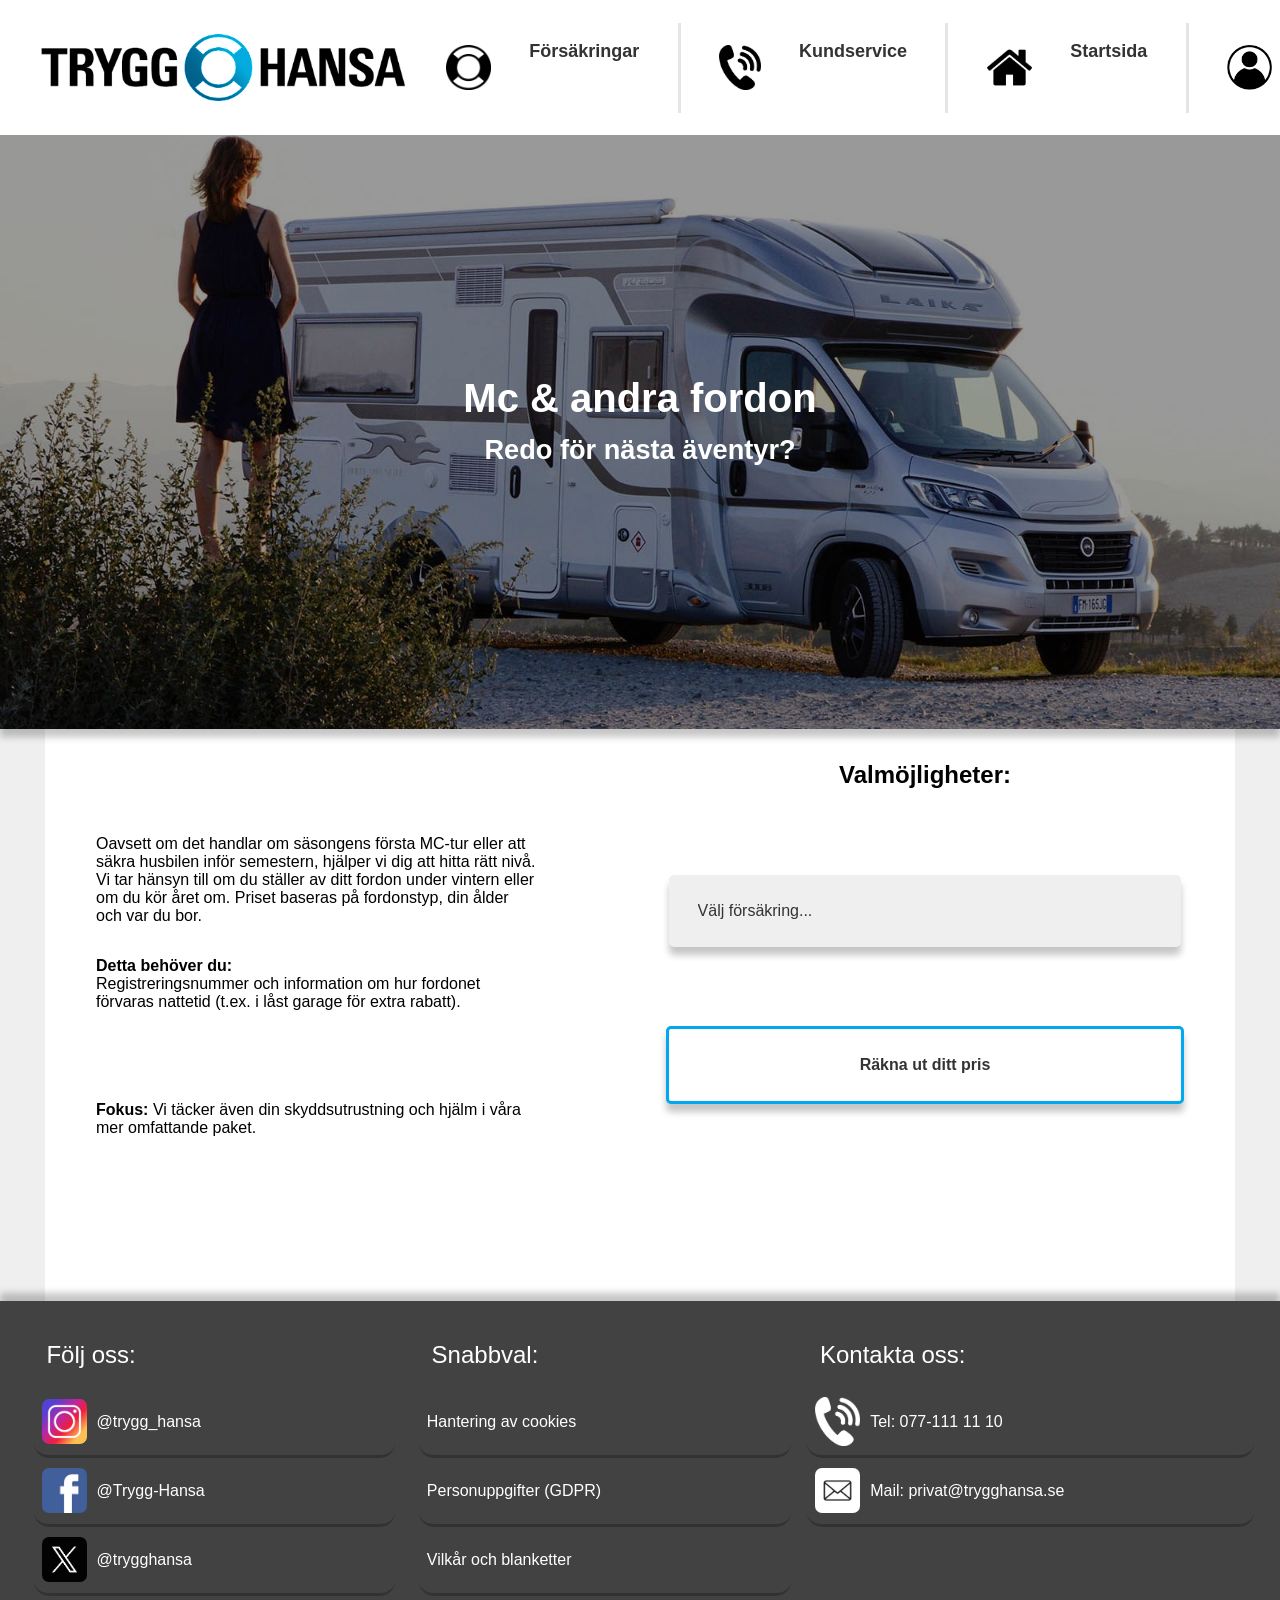
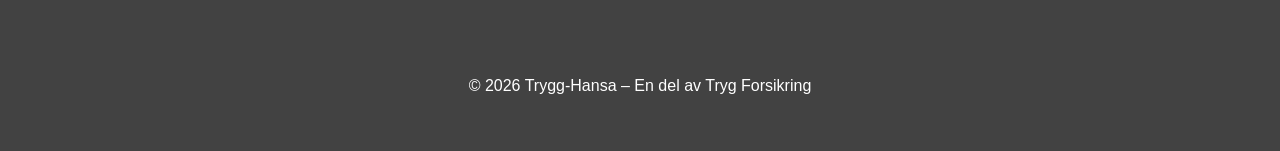
<file: index_försäkringar-andra_fordon.html>
<!DOCTYPE html>
<html lang="sv">
<head>
  <meta charset="UTF-8">
  <meta name="viewport" content="width=device-width, initial-scale=1.0">
  <link rel="stylesheet" href="css/stylesheet.css">
  <link rel="stylesheet" href="css/style-index_försäkringskategorisidor.css"> <!--Denna är sido-specifik-->
  <link rel="stylesheet" href="css/footer.css">
  <link rel="stylesheet" href="css/nav.css">
  <link rel="stylesheet" href="css/header.css">
  <title>Trygg-Hansa/Försäkringar/MC_och_andra_fordon</title>

</head>
<body>
  <section id="wrapper">
    <header>
      <img src="img/Ny_trygg_hansa_logga.jpg" alt="Trygg-Hansa loggan">
      <div id="header_content">
        <a href="index_försäkringar.html" class="header_link">
          <div class="header_hyperlinks">
            <img src="img/Trygg-Hansa-ikon.png" alt="Trygg-Hansa Ikon">
            <p>Försäkringar</p>
          </div>
        </a>
        <a href="index_kundservice.html" class="header_link">
          <div class="header_hyperlinks header_link_border_sec">
            <img src="img/Telefon-ikon.png" alt="Telefon Ikon">
            <p>Kundservice</p>
          </div>
        </a>
        <a href="index_startsida.html" class="header_link">
          <div class="header_hyperlinks header_link_border_sec">
            <img src="img/home.png" alt="Hus Ikon">
            <p>Startsida</p>
          </div>
        </a>
        <a href="index_logga_in.html" class="header_link">
          <div class="header_hyperlinks header_link_border_sec">
            <img src="img/Profil-ikon.png" alt="Logga In Ikon">
            <p>Logga in</p>
          </div>
        </a>
      </div>
    </header>

    <nav>
      <div id="shadow_behind_nav"></div>
      <div id="nav_content">
        <a href="index_startsida.html" class="nav_link">
          <div class="nav_hyperlinks">
            <img src="img/home.png" alt="Hus Ikon">
            <p>Startsida</p>
          </div>
        </a>
        <a href="index_logga_in.html" class="nav_link">
          <div class="nav_hyperlinks">
            <img src="img/Profil-ikon.png" alt="Profil Ikon">
            <p>Logga in</p>
          </div>
        </a>
        <a href="index_kundservice.html" class="nav_link">
          <div class="nav_hyperlinks">
            <img src="img/Telefon-ikon.png" alt="Telefon Ikon">
            <p>Kundservice</p>
          </div>
        </a>
        <a href="index_försäkringar.html" class="nav_link">
          <div class="nav_hyperlinks">
            <img src="img/Trygg-Hansa-ikon.png" alt="Trygg-Hansa Ikon">
            <p>Försäkringar</p>
          </div>
        </a>
        <img id="nav_button" src="img/Pil.png" alt="Meny Icon">
      </div>
    </nav>

    <main>
      <div id="image_sec">
        <img src="img/Husbil.jpg" alt="En kvinna som står bortvänd från kameran mot en husbil">
        <div id="image_text_sec">
          <p><b>Mc & andra fordon</b></p>
          <h3 id="mini_text_on_img">Redo för nästa äventyr?</h3>
        </div>
      </div>
      
      <section id="insurance_sec">
        <h3 id="mini_text_below_img">Redo för nästa äventyr?</h3>
        <p>Oavsett om det handlar om säsongens första MC-tur eller att säkra husbilen inför semestern, hjälper vi dig att hitta rätt nivå. Vi tar hänsyn till om du ställer av ditt fordon under vintern eller om du kör året om. Priset baseras på fordonstyp, din ålder och var du bor.</p>
        <div id="insurance_info_sec">
          <p><b>Detta behöver du:</b><br> Registreringsnummer och information om hur fordonet förvaras nattetid (t.ex. i låst garage för extra rabatt).</p>
          <p><b>Fokus:</b> Vi täcker även din skyddsutrustning och hjälm i våra mer omfattande paket.</p>
        </div>
        <div id="insurance_select_inkl_label_sec"> 
          <label for="insurance_select"><b>Valmöjligheter:</b></label>
          <div id="insurance_select_sec">
            <select name="other_vehicle_insurances" id="insurance_select">
              <option value="" disabled selected>Välj försäkring...</option>
              <option value="Mc-försäkring">Mc-försäkring</option>
              <option value="Mopedförsäkring">Mopedförsäkring</option>
              <option value="Släpvagnsförsäkring">Släpvagnsförsäkring</option>
              <option value="Båtförsäkring">Båtförsäkring</option>
              <option value="Terrängfordonsförsäkring">Terrängfordonsförsäkring</option>
              <option value="Husbilsförsäkring">Husbilsförsäkring</option>
              <option value="Husvagnsförsäkring">Husvagnsförsäkring</option>
              <option value="Snöskoterförsäkring">Snöskoterförsäkring</option>
            </select>
            <a href="index_logga_in.html"><p>Räkna ut ditt pris</p></a>
          </div>
        </div>
      </section>
    </main>

    <footer>
      <section id="footer_follow_sec">
        <h2>Följ oss:</h2>
        <a href="https://www.instagram.com/trygg_hansa/" class="footer_link">
          <div id="footer_follow_insta_sec">
            <img src="img/Instagrams_logga.jpg" alt="Instagram Logga">
            <p>@trygg_hansa</p>
          </div>
        </a>
        <a href="https://www.facebook.com/TryggHansa/" class="footer_link">
          <div id="footer_follow_facebook_sec">
            <img src="img/Facebook_logga.png" alt="Facebook Logga">
            <p>@Trygg-Hansa</p>
          </div>
        </a>
        <a href="https://x.com/trygghansa" class="footer_link">
          <div id="footer_follow_twitter_sec">
            <img src="img/Svart_X_logga.jpg" alt="X (Twitter) Logga">
            <p>@trygghansa</p>
          </div>
        </a>
      </section>
    
      <section id="footer_links_sec">
        <h2>Snabbval:</h2>
        <div id="footer_links_content">
          <a href="#" class="footer_link"><p>Hantering av cookies</p></a>
          <a href="#" class="footer_link"><p>Personuppgifter (GDPR)</p></a>
          <a href="#" class="footer_link"><p>Vilkår och blanketter</p></a>
        </div>
      </section>
    
      <section id="footer_contact_sec">
        <h2>Kontakta oss:</h2>
        <div id="footer_contact_links_div">
          <a href="Tel:+46739950078" class="footer_link">
            <div id="telefone_sec">
              <img src="img/Telefon-ikon.png" alt="Telefon ikon">
              <p>Tel: 077-111 11 10</p>
            </div>
          </a>
          <a href="https://mail.google.com/mail/u/0/#inbox?compose=DmwnWtMjKKdfPtjXfkHBjxpcJhPcvPMSHxdSKRrQVPqQRntxMJMqgvTfVmmDQDGrpDQRTVhnXskV" class="footer_link">
            <div id="mail_sec">
              <img src="img/Mejl-ikon.jpg" alt="Brev ikon">
              <p>Mail: privat@trygghansa.se</p>
            </div>
          </a>
        </div>
      </section>
    
      <div id="footer_bottom">
        <p>&copy; 2026 Trygg-Hansa – En del av Tryg Forsikring</p>
      </div>
    </footer>
  </section>

  <script src="js/main.js"></script>
</body>
</html>
</file>
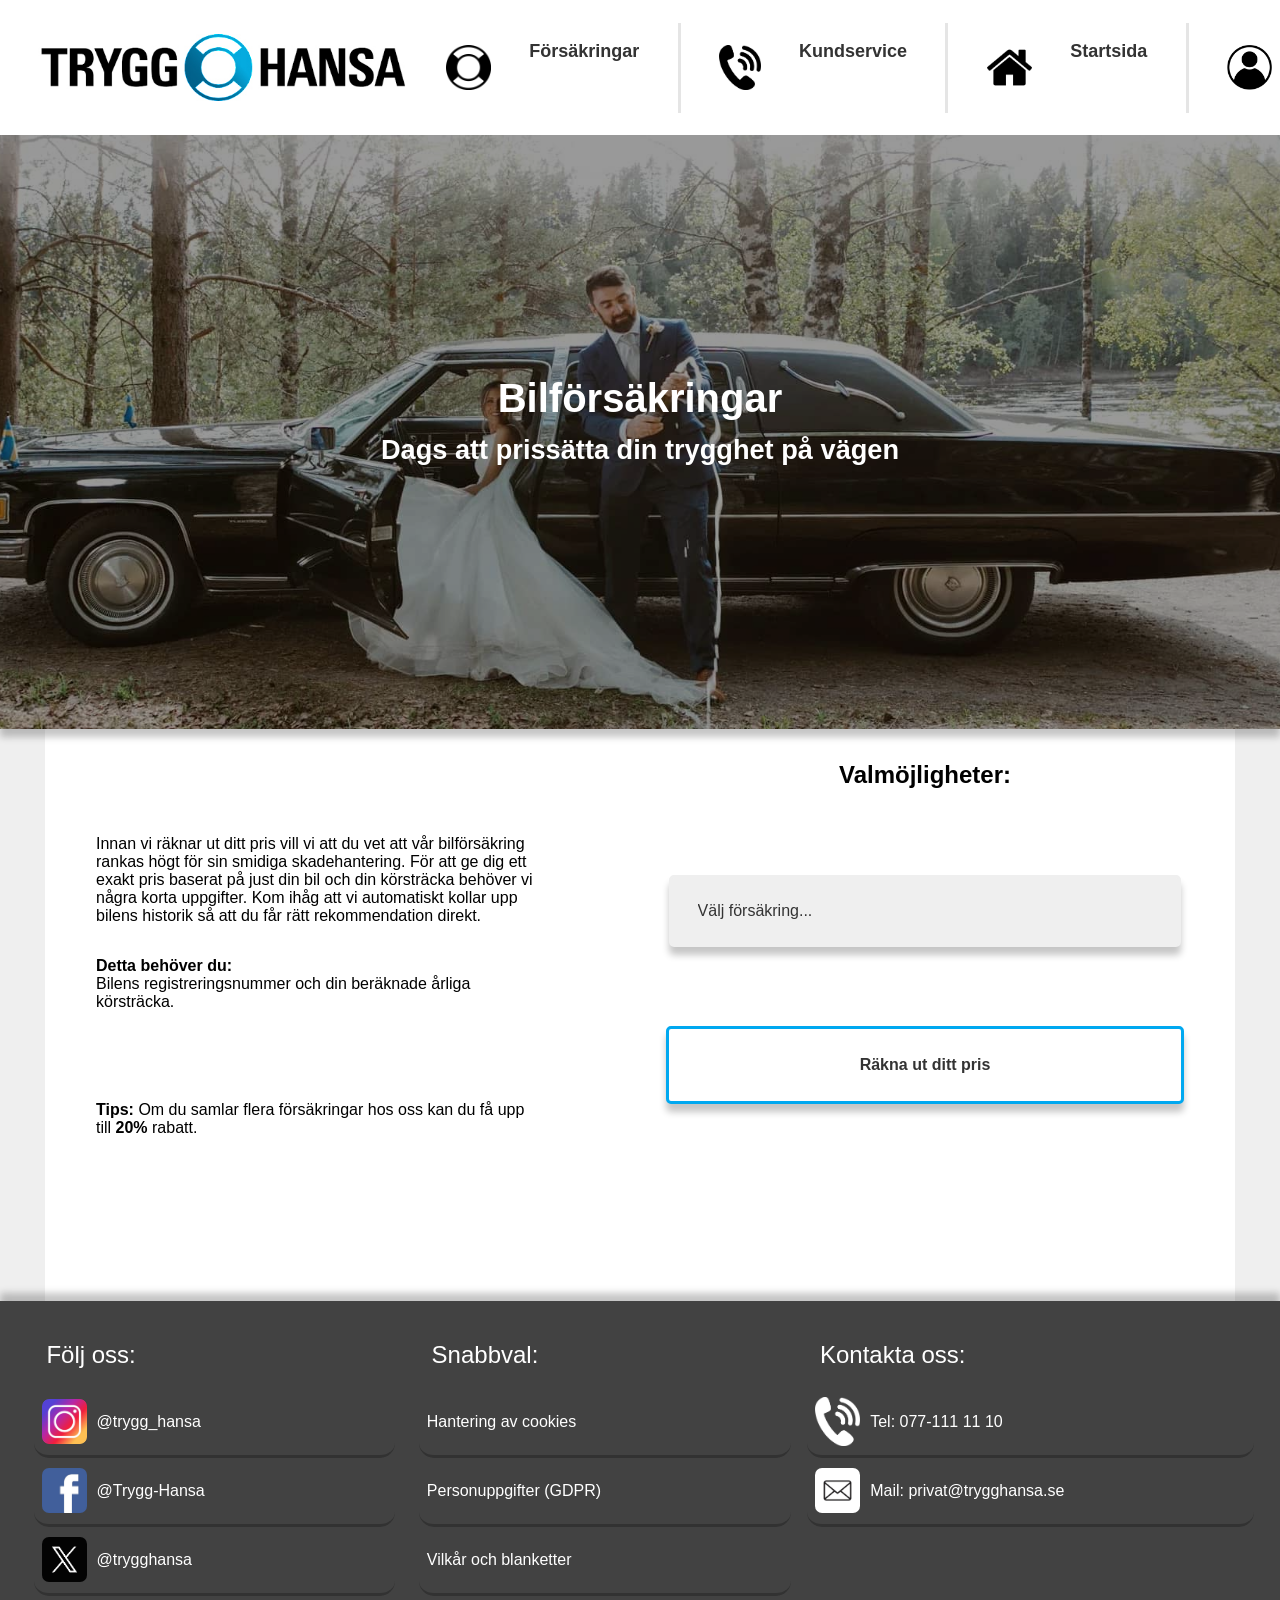
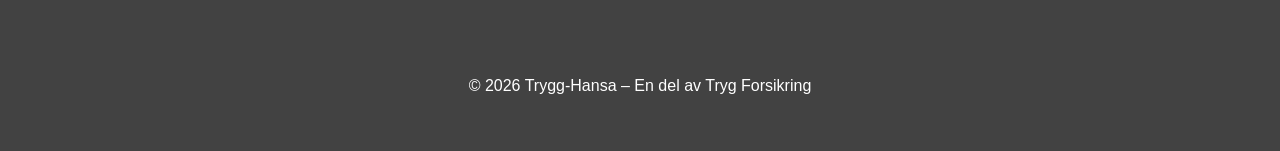
<file: index_försäkringar-bilförsäkringar.html>
<!DOCTYPE html>
<html lang="sv">
<head>
  <meta charset="UTF-8">
  <meta name="viewport" content="width=device-width, initial-scale=1.0">
  <link rel="stylesheet" href="css/stylesheet.css">
  <link rel="stylesheet" href="css/style-index_försäkringskategorisidor.css"> <!--Denna är sido-specifik-->
  <link rel="stylesheet" href="css/footer.css">
  <link rel="stylesheet" href="css/nav.css">
  <link rel="stylesheet" href="css/header.css">
  <title>Trygg-Hansa/Försäkringar/Bilförsäkringar</title>

</head>
<body>
  <section id="wrapper">
    <header>
      <img src="img/Ny_trygg_hansa_logga.jpg" alt="Trygg-Hansa loggan">
      <div id="header_content">
        <a href="index_försäkringar.html" class="header_link">
          <div class="header_hyperlinks">
            <img src="img/Trygg-Hansa-ikon.png" alt="Trygg-Hansa Ikon">
            <p>Försäkringar</p>
          </div>
        </a>
        <a href="index_kundservice.html" class="header_link">
          <div class="header_hyperlinks header_link_border_sec">
            <img src="img/Telefon-ikon.png" alt="Telefon Ikon">
            <p>Kundservice</p>
          </div>
        </a>
        <a href="index_startsida.html" class="header_link">
          <div class="header_hyperlinks header_link_border_sec">
            <img src="img/home.png" alt="Hus Ikon">
            <p>Startsida</p>
          </div>
        </a>
        <a href="index_logga_in.html" class="header_link">
          <div class="header_hyperlinks header_link_border_sec">
            <img src="img/Profil-ikon.png" alt="Logga In Ikon">
            <p>Logga in</p>
          </div>
        </a>
      </div>
    </header>

    <nav>
      <div id="shadow_behind_nav"></div>
      <div id="nav_content">
        <a href="index_startsida.html" class="nav_link">
          <div class="nav_hyperlinks">
            <img src="img/home.png" alt="Hus Ikon">
            <p>Startsida</p>
          </div>
        </a>
        <a href="index_logga_in.html" class="nav_link">
          <div class="nav_hyperlinks">
            <img src="img/Profil-ikon.png" alt="Profil Ikon">
            <p>Logga in</p>
          </div>
        </a>
        <a href="index_kundservice.html" class="nav_link">
          <div class="nav_hyperlinks">
            <img src="img/Telefon-ikon.png" alt="Telefon Ikon">
            <p>Kundservice</p>
          </div>
        </a>
        <a href="index_försäkringar.html" class="nav_link">
          <div class="nav_hyperlinks">
            <img src="img/Trygg-Hansa-ikon.png" alt="Trygg-Hansa Ikon">
            <p>Försäkringar</p>
          </div>
        </a>
        <img id="nav_button" src="img/Pil.png" alt="Meny Icon">
      </div>
    </nav>

    <main>
      <div id="image_sec">
        <img src="img/Gift_par_framför_bil.jpg" alt="Ett gift par som står vid en äldre bil">
        <div id="image_text_sec">
          <p><b>Bilförsäkringar</b></p>
          <h3 id="mini_text_on_img">Dags att prissätta din trygghet på vägen</h3>
        </div>
      </div>
      
      <section id="insurance_sec">
        <h3 id="mini_text_below_img">Dags att prissätta din trygghet på vägen</h3>
        <p>Innan vi räknar ut ditt pris vill vi att du vet att vår bilförsäkring rankas högt för sin smidiga skadehantering. För att ge dig ett exakt pris baserat på just din bil och din körsträcka behöver vi några korta uppgifter. Kom ihåg att vi automatiskt kollar upp bilens historik så att du får rätt rekommendation direkt.</p>
        <div id="insurance_info_sec">
          <p><b>Detta behöver du:</b><br> Bilens registreringsnummer och din beräknade årliga körsträcka.</p>
          <p><b>Tips:</b> Om du samlar flera försäkringar hos oss kan du få upp till <b>20%</b> rabatt.</p>
        </div>
        <div id="insurance_select_inkl_label_sec"> 
          <label for="insurance_select"><b>Valmöjligheter:</b></label>
          <div id="insurance_select_sec">
            <select name="car_insurance" id="insurance_select">
              <option value="" disabled selected>Välj försäkring...</option>
              <option value="Bilförsäkring stor">Bilförsäkring stor</option>
              <option value="Helförsäkring">Helförsäkring</option>
              <option value="Halvförsäkring">Halvförsäkring</option>
              <option value="Trafikförsäkring">Trafikförsäkring</option>
              <option value="Märkesförsäkring">Märkesförsäkring</option>
              <option value="Veteranbilsförsäkring">Veteranbilsförsäkring</option>
              <option value="När du har krockat">När du har krockat</option>
            </select>
            <a href="index_logga_in.html"><p>Räkna ut ditt pris</p></a>
          </div>
        </div>
      </section>
    </main>

    <footer>
      <section id="footer_follow_sec">
        <h2>Följ oss:</h2>
        <a href="https://www.instagram.com/trygg_hansa/" class="footer_link">
          <div id="footer_follow_insta_sec">
            <img src="img/Instagrams_logga.jpg" alt="Instagram Logga">
            <p>@trygg_hansa</p>
          </div>
        </a>
        <a href="https://www.facebook.com/TryggHansa/" class="footer_link">
          <div id="footer_follow_facebook_sec">
            <img src="img/Facebook_logga.png" alt="Facebook Logga">
            <p>@Trygg-Hansa</p>
          </div>
        </a>
        <a href="https://x.com/trygghansa" class="footer_link">
          <div id="footer_follow_twitter_sec">
            <img src="img/Svart_X_logga.jpg" alt="X (Twitter) Logga">
            <p>@trygghansa</p>
          </div>
        </a>
      </section>
    
      <section id="footer_links_sec">
        <h2>Snabbval:</h2>
        <div id="footer_links_content">
          <a href="#" class="footer_link"><p>Hantering av cookies</p></a>
          <a href="#" class="footer_link"><p>Personuppgifter (GDPR)</p></a>
          <a href="#" class="footer_link"><p>Vilkår och blanketter</p></a>
        </div>
      </section>
    
      <section id="footer_contact_sec">
        <h2>Kontakta oss:</h2>
        <div id="footer_contact_links_div">
          <a href="Tel:+46739950078" class="footer_link">
            <div id="telefone_sec">
              <img src="img/Telefon-ikon.png" alt="Telefon ikon">
              <p>Tel: 077-111 11 10</p>
            </div>
          </a>
          <a href="https://mail.google.com/mail/u/0/#inbox?compose=DmwnWtMjKKdfPtjXfkHBjxpcJhPcvPMSHxdSKRrQVPqQRntxMJMqgvTfVmmDQDGrpDQRTVhnXskV" class="footer_link">
            <div id="mail_sec">
              <img src="img/Mejl-ikon.jpg" alt="Brev ikon">
              <p>Mail: privat@trygghansa.se</p>
            </div>
          </a>
        </div>
      </section>
    
      <div id="footer_bottom">
        <p>&copy; 2026 Trygg-Hansa – En del av Tryg Forsikring</p>
      </div>
    </footer>
  </section>

  <script src="js/main.js"></script>
</body>
</html>
</file>
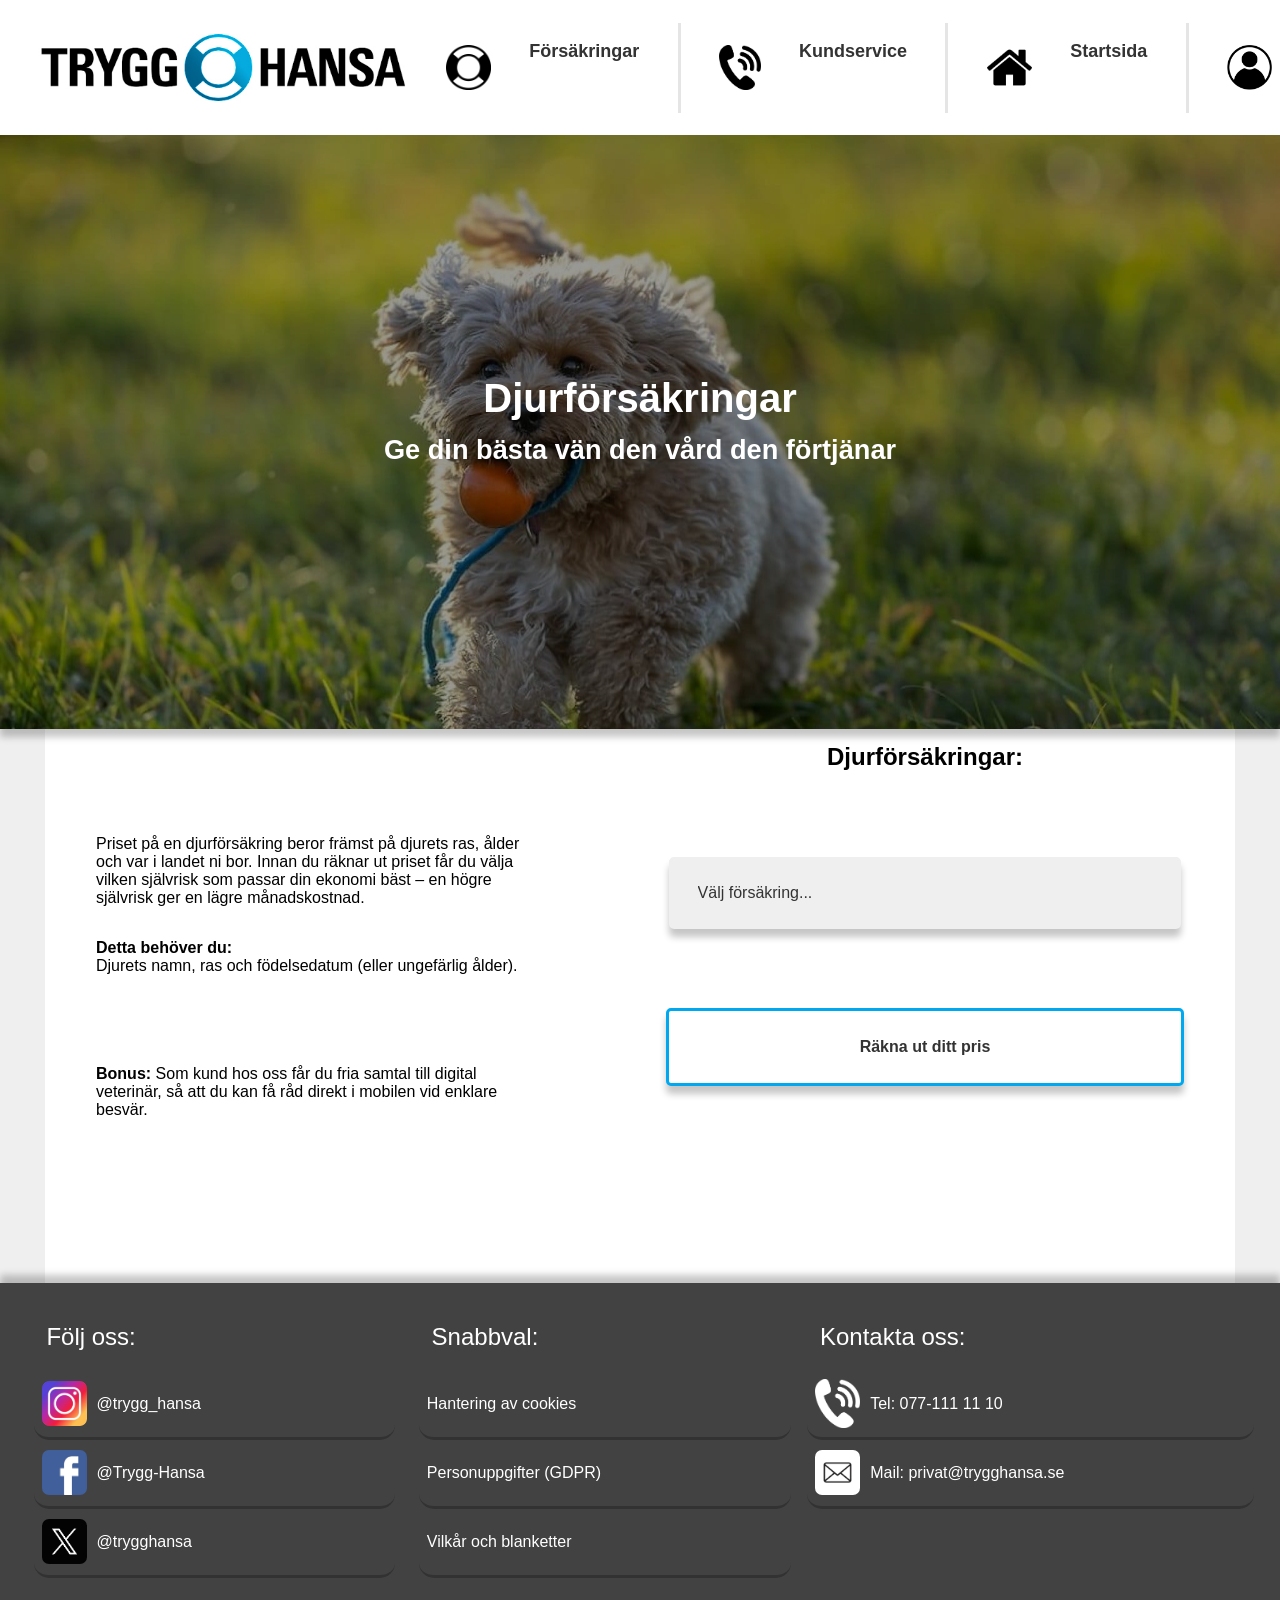
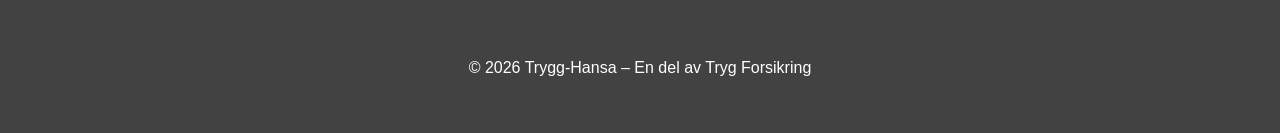
<file: index_försäkringar-djurförsäkringar.html>
<!DOCTYPE html>
<html lang="sv">
<head>
  <meta charset="UTF-8">
  <meta name="viewport" content="width=device-width, initial-scale=1.0">
  <link rel="stylesheet" href="css/stylesheet.css">
  <link rel="stylesheet" href="css/style-index_försäkringskategorisidor.css"> <!--Denna är sido-specifik-->
  <link rel="stylesheet" href="css/footer.css">
  <link rel="stylesheet" href="css/nav.css">
  <link rel="stylesheet" href="css/header.css">
  <title>Trygg-Hansa/Försäkringar/Djurförsäkringar</title>

</head>
<body>
  <section id="wrapper">
    <header>
      <img src="img/Ny_trygg_hansa_logga.jpg" alt="Trygg-Hansa loggan">
      <div id="header_content">
        <a href="index_försäkringar.html" class="header_link">
          <div class="header_hyperlinks">
            <img src="img/Trygg-Hansa-ikon.png" alt="Trygg-Hansa Ikon">
            <p>Försäkringar</p>
          </div>
        </a>
        <a href="index_kundservice.html" class="header_link">
          <div class="header_hyperlinks header_link_border_sec">
            <img src="img/Telefon-ikon.png" alt="Telefon Ikon">
            <p>Kundservice</p>
          </div>
        </a>
        <a href="index_startsida.html" class="header_link">
          <div class="header_hyperlinks header_link_border_sec">
            <img src="img/home.png" alt="Hus Ikon">
            <p>Startsida</p>
          </div>
        </a>
        <a href="index_logga_in.html" class="header_link">
          <div class="header_hyperlinks header_link_border_sec">
            <img src="img/Profil-ikon.png" alt="Logga In Ikon">
            <p>Logga in</p>
          </div>
        </a>
      </div>
    </header>

    <nav>
      <div id="shadow_behind_nav"></div>
      <div id="nav_content">
        <a href="index_startsida.html" class="nav_link">
          <div class="nav_hyperlinks">
            <img src="img/home.png" alt="Hus Ikon">
            <p>Startsida</p>
          </div>
        </a>
        <a href="index_logga_in.html" class="nav_link">
          <div class="nav_hyperlinks">
            <img src="img/Profil-ikon.png" alt="Profil Ikon">
            <p>Logga in</p>
          </div>
        </a>
        <a href="index_kundservice.html" class="nav_link">
          <div class="nav_hyperlinks">
            <img src="img/Telefon-ikon.png" alt="Telefon Ikon">
            <p>Kundservice</p>
          </div>
        </a>
        <a href="index_försäkringar.html" class="nav_link">
          <div class="nav_hyperlinks">
            <img src="img/Trygg-Hansa-ikon.png" alt="Trygg-Hansa Ikon">
            <p>Försäkringar</p>
          </div>
        </a>
        <img id="nav_button" src="img/Pil.png" alt="Meny Icon">
      </div>
    </nav>

    <main>
      <div id="image_sec">
        <img src="img/Hund_som_springer.jpg" alt="En liten vit lurvig hund som springer på ett fält mot kameran">
        <div id="image_text_sec">
          <p><b>Djurförsäkringar</b></p>
          <h3 id="mini_text_on_img">Ge din bästa vän den vård den förtjänar</h3>
        </div>
      </div>
      
      <section id="insurance_sec">
        <h3 id="mini_text_below_img">Ge din bästa vän den vård den förtjänar</h3>
        <p>Priset på en djurförsäkring beror främst på djurets ras, ålder och var i landet ni bor. Innan du räknar ut priset får du välja vilken självrisk som passar din ekonomi bäst – en högre självrisk ger en lägre månadskostnad.</p>
        <div id="insurance_info_sec">
          <p><b>Detta behöver du:</b><br> Djurets namn, ras och födelsedatum (eller ungefärlig ålder).</p>
          <p><b>Bonus:</b> Som kund hos oss får du fria samtal till digital veterinär, så att du kan få råd direkt i mobilen vid enklare besvär.</p>
        </div>
        <div id="insurance_select_inkl_label_sec"> 
          <label for="insurance_select"><b>Djurförsäkringar:</b></label>
          <div id="insurance_select_sec">
            <select name="animal_insurance" id="insurance_select">
              <option value="" disabled selected>Välj försäkring...</option>
              <option value="Hundförsäkring">Hundförsäkring</option>
              <option value="Kattförsäkring">Kattförsäkring</option>
              <option value="Flockförsäkring">Flockförsäkring</option>
              <option value="Uppfödarförsäkring">Uppfödarförsäkring</option>
              <option value="Om ditt djur skadat sig">Om ditt djur skadat sig</option>
            </select>
            <a href="index_logga_in.html"><p>Räkna ut ditt pris</p></a>
          </div>
        </div>
      </section>
    </main>

    <footer>
      <section id="footer_follow_sec">
        <h2>Följ oss:</h2>
        <a href="https://www.instagram.com/trygg_hansa/" class="footer_link">
          <div id="footer_follow_insta_sec">
            <img src="img/Instagrams_logga.jpg" alt="Instagram Logga">
            <p>@trygg_hansa</p>
          </div>
        </a>
        <a href="https://www.facebook.com/TryggHansa/" class="footer_link">
          <div id="footer_follow_facebook_sec">
            <img src="img/Facebook_logga.png" alt="Facebook Logga">
            <p>@Trygg-Hansa</p>
          </div>
        </a>
        <a href="https://x.com/trygghansa" class="footer_link">
          <div id="footer_follow_twitter_sec">
            <img src="img/Svart_X_logga.jpg" alt="X (Twitter) Logga">
            <p>@trygghansa</p>
          </div>
        </a>
      </section>
    
      <section id="footer_links_sec">
        <h2>Snabbval:</h2>
        <div id="footer_links_content">
          <a href="#" class="footer_link"><p>Hantering av cookies</p></a>
          <a href="#" class="footer_link"><p>Personuppgifter (GDPR)</p></a>
          <a href="#" class="footer_link"><p>Vilkår och blanketter</p></a>
        </div>
      </section>
    
      <section id="footer_contact_sec">
        <h2>Kontakta oss:</h2>
        <div id="footer_contact_links_div">
          <a href="Tel:+46739950078" class="footer_link">
            <div id="telefone_sec">
              <img src="img/Telefon-ikon.png" alt="Telefon ikon">
              <p>Tel: 077-111 11 10</p>
            </div>
          </a>
          <a href="https://mail.google.com/mail/u/0/#inbox?compose=DmwnWtMjKKdfPtjXfkHBjxpcJhPcvPMSHxdSKRrQVPqQRntxMJMqgvTfVmmDQDGrpDQRTVhnXskV" class="footer_link">
            <div id="mail_sec">
              <img src="img/Mejl-ikon.jpg" alt="Brev ikon">
              <p>Mail: privat@trygghansa.se</p>
            </div>
          </a>
        </div>
      </section>
    
      <div id="footer_bottom">
        <p>&copy; 2026 Trygg-Hansa – En del av Tryg Forsikring</p>
      </div>
    </footer>
  </section>

  <script src="js/main.js"></script>
</body>
</html>
</file>
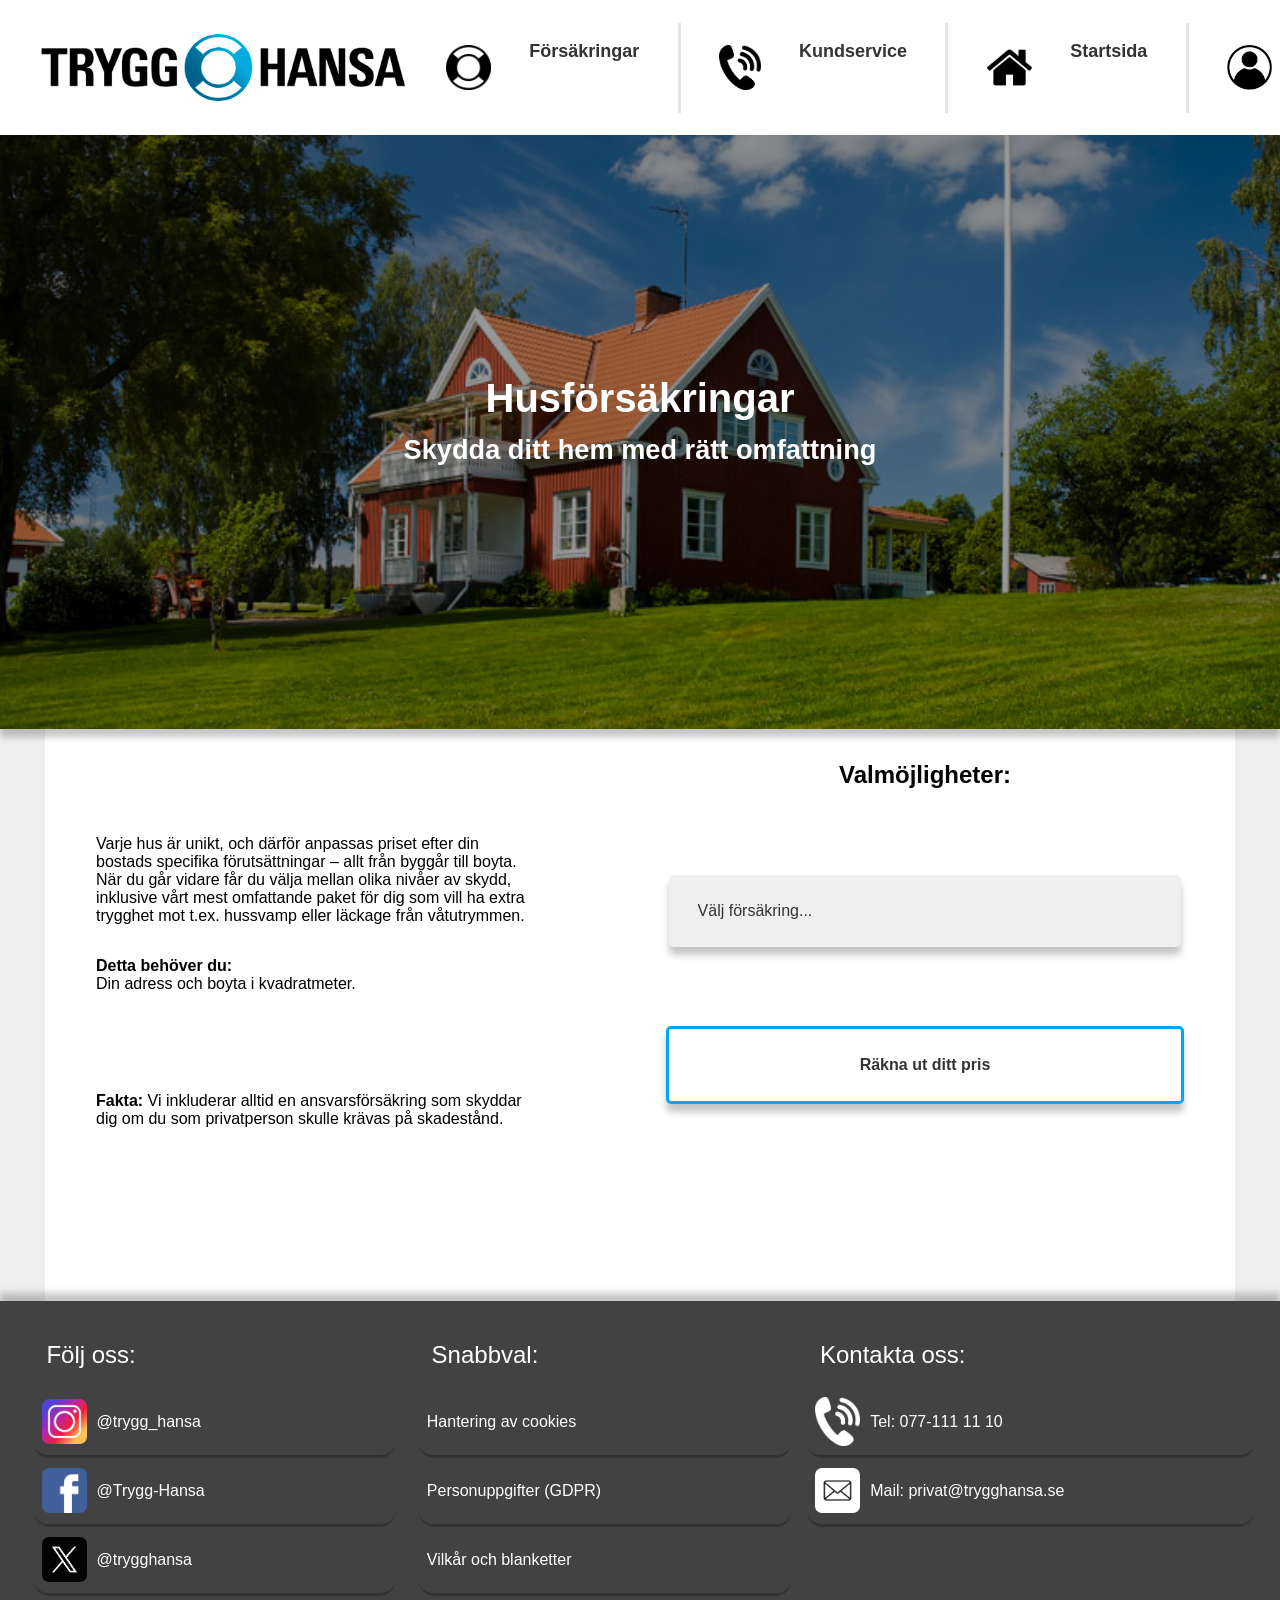
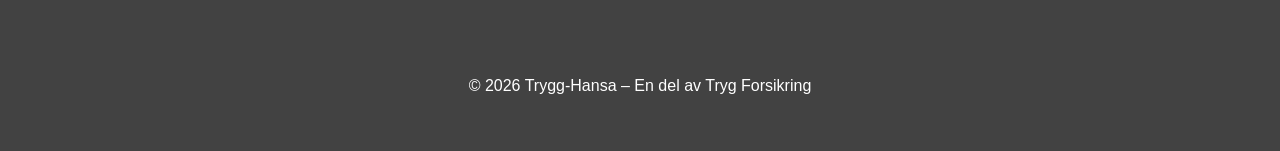
<file: index_försäkringar-husförsäkringar.html>
<!DOCTYPE html>
<html lang="sv">
<head>
  <meta charset="UTF-8">
  <meta name="viewport" content="width=device-width, initial-scale=1.0">
  <link rel="stylesheet" href="css/stylesheet.css">
  <link rel="stylesheet" href="css/style-index_försäkringskategorisidor.css"> <!--Denna är sido-specifik-->
  <link rel="stylesheet" href="css/footer.css">
  <link rel="stylesheet" href="css/nav.css">
  <link rel="stylesheet" href="css/header.css">
  <title>Trygg-Hansa/Försäkringar/Husförsäkringar</title>

</head>
<body>
  <section id="wrapper">
    <header>
      <img src="img/Ny_trygg_hansa_logga.jpg" alt="Trygg-Hansa loggan">
      <div id="header_content">
        <a href="index_försäkringar.html" class="header_link">
          <div class="header_hyperlinks">
            <img src="img/Trygg-Hansa-ikon.png" alt="Trygg-Hansa Ikon">
            <p>Försäkringar</p>
          </div>
        </a>
        <a href="index_kundservice.html" class="header_link">
          <div class="header_hyperlinks header_link_border_sec">
            <img src="img/Telefon-ikon.png" alt="Telefon Ikon">
            <p>Kundservice</p>
          </div>
        </a>
        <a href="index_startsida.html" class="header_link">
          <div class="header_hyperlinks header_link_border_sec">
            <img src="img/home.png" alt="Hus Ikon">
            <p>Startsida</p>
          </div>
        </a>
        <a href="index_logga_in.html" class="header_link">
          <div class="header_hyperlinks header_link_border_sec">
            <img src="img/Profil-ikon.png" alt="Logga In Ikon">
            <p>Logga in</p>
          </div>
        </a>
      </div>
    </header>

    <nav>
      <div id="shadow_behind_nav"></div>
      <div id="nav_content">
        <a href="index_startsida.html" class="nav_link">
          <div class="nav_hyperlinks">
            <img src="img/home.png" alt="Hus Ikon">
            <p>Startsida</p>
          </div>
        </a>
        <a href="index_logga_in.html" class="nav_link">
          <div class="nav_hyperlinks">
            <img src="img/Profil-ikon.png" alt="Profil Ikon">
            <p>Logga in</p>
          </div>
        </a>
        <a href="index_kundservice.html" class="nav_link">
          <div class="nav_hyperlinks">
            <img src="img/Telefon-ikon.png" alt="Telefon Ikon">
            <p>Kundservice</p>
          </div>
        </a>
        <a href="index_försäkringar.html" class="nav_link">
          <div class="nav_hyperlinks">
            <img src="img/Trygg-Hansa-ikon.png" alt="Trygg-Hansa Ikon">
            <p>Försäkringar</p>
          </div>
        </a>
        <img id="nav_button" src="img/Pil.png" alt="Meny Icon">
      </div>
    </nav>

    <main>
      <div id="image_sec">
        <img src="img/Sommarhus.jpg" alt="En stor röd villa på en bondgård">
        <div id="image_text_sec">
          <p><b>Husförsäkringar</b></p>
          <h3 id="mini_text_on_img">Skydda ditt hem med rätt omfattning</h3>
        </div>
      </div>
      
      <section id="insurance_sec">
        <h3 id="mini_text_below_img">Skydda ditt hem med rätt omfattning</h3>
        <p>Varje hus är unikt, och därför anpassas priset efter din bostads specifika förutsättningar – allt från byggår till boyta. När du går vidare får du välja mellan olika nivåer av skydd, inklusive vårt mest omfattande paket för dig som vill ha extra trygghet mot t.ex. hussvamp eller läckage från våtutrymmen.</p>
        <div id="insurance_info_sec">
          <p><b>Detta behöver du:</b><br> Din adress och boyta i kvadratmeter.</p>
          <p><b>Fakta:</b> Vi inkluderar alltid en ansvarsförsäkring som skyddar dig om du som privatperson skulle krävas på skadestånd.</p>
        </div>
        <div id="insurance_select_inkl_label_sec"> 
          <label for="insurance_select"><b>Valmöjligheter:</b></label>
          <div id="insurance_select_sec">
            <select name="house_insurance" id="insurance_select">
              <option value="" disabled selected>Välj försäkring...</option>
              <option value="Villaförsäkring">Villaförsäkring</option>
              <option value="Bostadsrättsförsäkring">Bostadsrättsförsäkring</option>
              <option value="Hyresrättsförsäkring">Hyresrättsförsäkring</option>
              <option value="Fritidshusförsäkring">Fritidshusförsäkring</option>
              <option value="Studentförsäkring">Studentförsäkring</option>
              <option value="Reseförsäkring">Reseförsäkring</option>
            </select>
            <a href="index_logga_in.html"><p>Räkna ut ditt pris</p></a>
          </div>
        </div>
      </section>
    </main>

    <footer>
      <section id="footer_follow_sec">
        <h2>Följ oss:</h2>
        <a href="https://www.instagram.com/trygg_hansa/" class="footer_link">
          <div id="footer_follow_insta_sec">
            <img src="img/Instagrams_logga.jpg" alt="Instagram Logga">
            <p>@trygg_hansa</p>
          </div>
        </a>
        <a href="https://www.facebook.com/TryggHansa/" class="footer_link">
          <div id="footer_follow_facebook_sec">
            <img src="img/Facebook_logga.png" alt="Facebook Logga">
            <p>@Trygg-Hansa</p>
          </div>
        </a>
        <a href="https://x.com/trygghansa" class="footer_link">
          <div id="footer_follow_twitter_sec">
            <img src="img/Svart_X_logga.jpg" alt="X (Twitter) Logga">
            <p>@trygghansa</p>
          </div>
        </a>
      </section>
    
      <section id="footer_links_sec">
        <h2>Snabbval:</h2>
        <div id="footer_links_content">
          <a href="#" class="footer_link"><p>Hantering av cookies</p></a>
          <a href="#" class="footer_link"><p>Personuppgifter (GDPR)</p></a>
          <a href="#" class="footer_link"><p>Vilkår och blanketter</p></a>
        </div>
      </section>
    
      <section id="footer_contact_sec">
        <h2>Kontakta oss:</h2>
        <div id="footer_contact_links_div">
          <a href="Tel:+46739950078" class="footer_link">
            <div id="telefone_sec">
              <img src="img/Telefon-ikon.png" alt="Telefon ikon">
              <p>Tel: 077-111 11 10</p>
            </div>
          </a>
          <a href="https://mail.google.com/mail/u/0/#inbox?compose=DmwnWtMjKKdfPtjXfkHBjxpcJhPcvPMSHxdSKRrQVPqQRntxMJMqgvTfVmmDQDGrpDQRTVhnXskV" class="footer_link">
            <div id="mail_sec">
              <img src="img/Mejl-ikon.jpg" alt="Brev ikon">
              <p>Mail: privat@trygghansa.se</p>
            </div>
          </a>
        </div>
      </section>
    
      <div id="footer_bottom">
        <p>&copy; 2026 Trygg-Hansa – En del av Tryg Forsikring</p>
      </div>
    </footer>
  </section>

  <script src="js/main.js"></script>
</body>
</html>
</file>
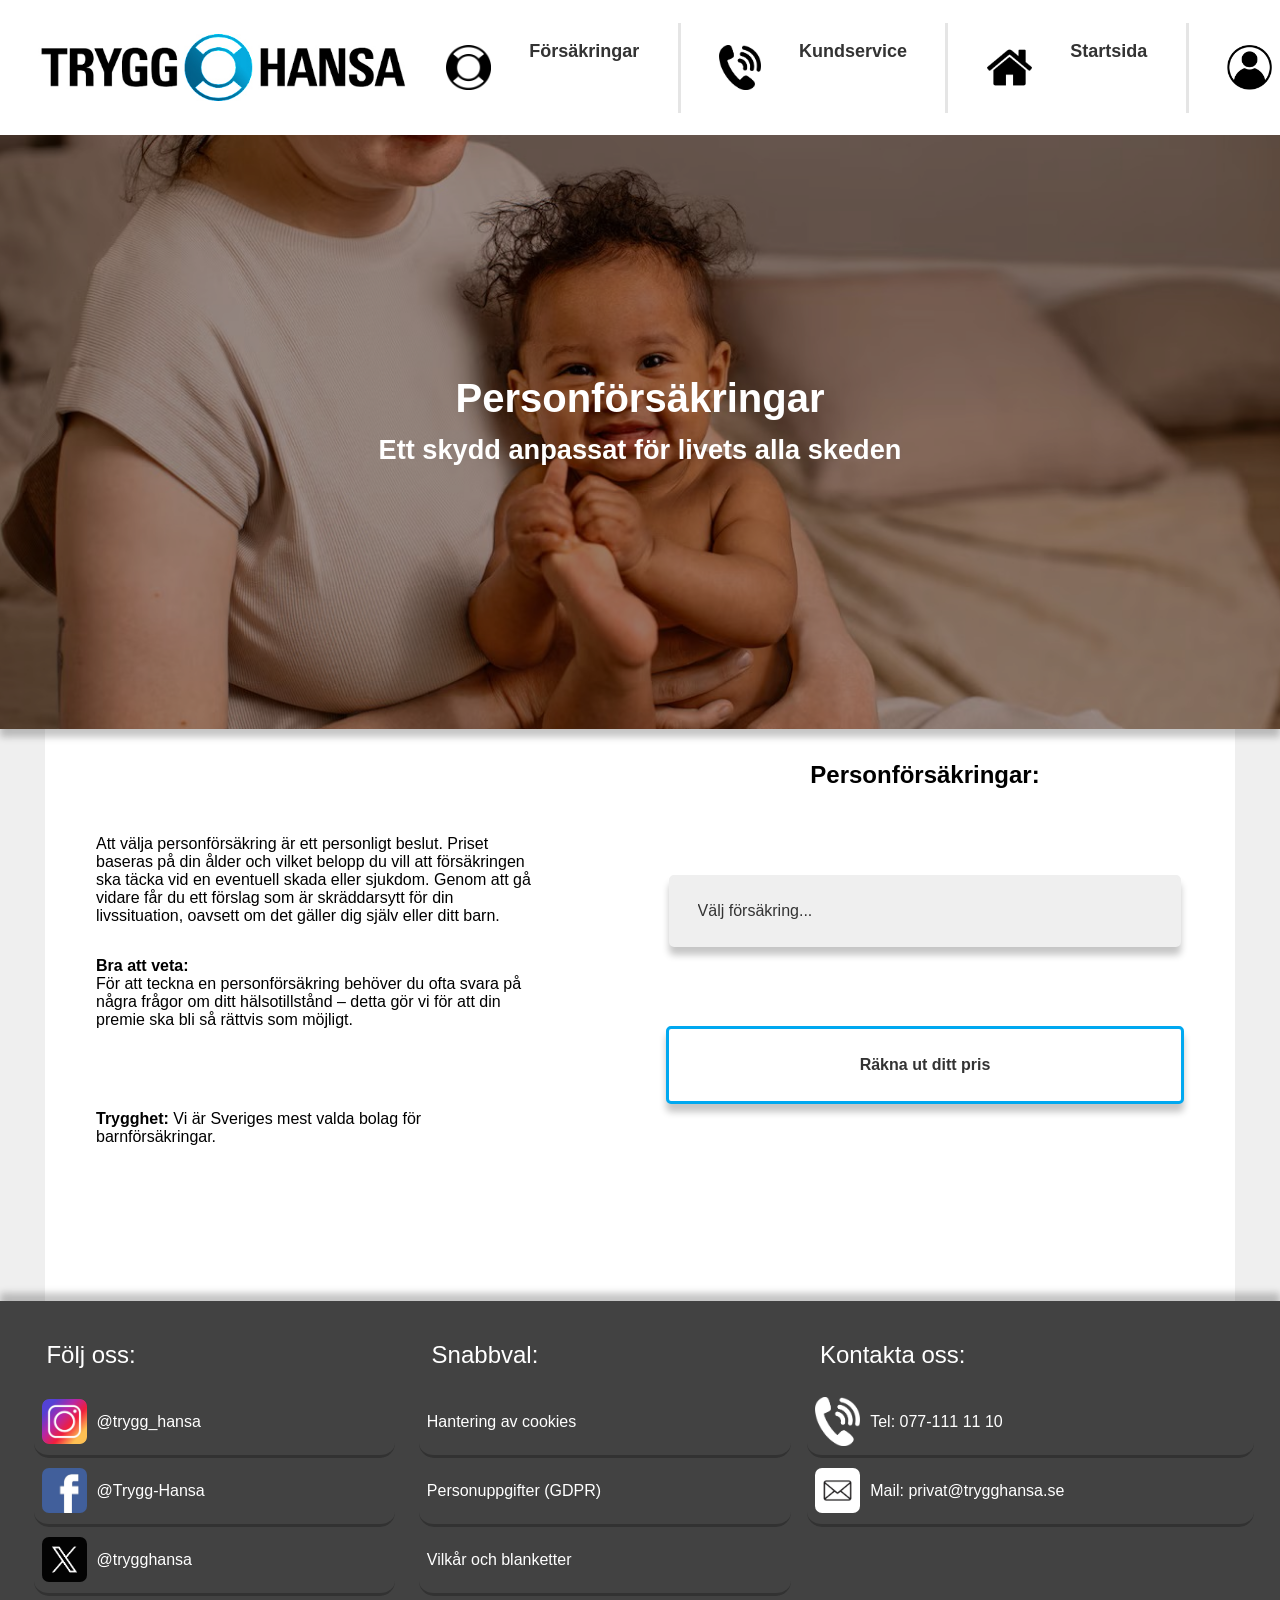
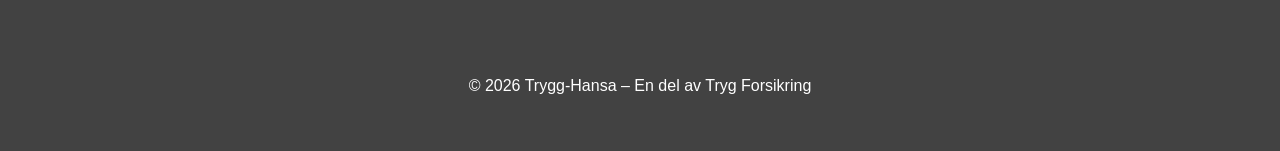
<file: index_försäkringar-personförsäkringar.html>
<!DOCTYPE html>
<html lang="sv">
<head>
  <meta charset="UTF-8">
  <meta name="viewport" content="width=device-width, initial-scale=1.0">
  <link rel="stylesheet" href="css/stylesheet.css">
  <link rel="stylesheet" href="css/style-index_försäkringskategorisidor.css"> <!--Denna är sido-specifik-->
  <link rel="stylesheet" href="css/footer.css">
  <link rel="stylesheet" href="css/nav.css">
  <link rel="stylesheet" href="css/header.css">
  <title>Trygg-Hansa/Försäkringar/Personförsäkringar</title>

</head>
<body>
  <div id="wrapper">
    <header>
      <img src="img/Ny_trygg_hansa_logga.jpg" alt="Trygg-Hansa loggan">
      <div id="header_content">
        <a href="index_försäkringar.html" class="header_link">
          <div class="header_hyperlinks">
            <img src="img/Trygg-Hansa-ikon.png" alt="Trygg-Hansa Ikon">
            <p>Försäkringar</p>
          </div>
        </a>
        <a href="index_kundservice.html" class="header_link">
          <div class="header_hyperlinks header_link_border_sec">
            <img src="img/Telefon-ikon.png" alt="Telefon Ikon">
            <p>Kundservice</p>
          </div>
        </a>
        <a href="index_startsida.html" class="header_link">
          <div class="header_hyperlinks header_link_border_sec">
            <img src="img/home.png" alt="Hus Ikon">
            <p>Startsida</p>
          </div>
        </a>
        <a href="index_logga_in.html" class="header_link">
          <div class="header_hyperlinks header_link_border_sec">
            <img src="img/Profil-ikon.png" alt="Logga In Ikon">
            <p>Logga in</p>
          </div>
        </a>
      </div>
    </header>

    <nav>
      <div id="shadow_behind_nav"></div>
      <div id="nav_content">
        <a href="index_startsida.html" class="nav_link">
          <div class="nav_hyperlinks">
            <img src="img/home.png" alt="Hus Ikon">
            <p>Startsida</p>
          </div>
        </a>
        <a href="index_logga_in.html" class="nav_link">
          <div class="nav_hyperlinks">
            <img src="img/Profil-ikon.png" alt="Profil Ikon">
            <p>Logga in</p>
          </div>
        </a>
        <a href="index_kundservice.html" class="nav_link">
          <div class="nav_hyperlinks">
            <img src="img/Telefon-ikon.png" alt="Telefon Ikon">
            <p>Kundservice</p>
          </div>
        </a>
        <a href="index_försäkringar.html" class="nav_link">
          <div class="nav_hyperlinks">
            <img src="img/Trygg-Hansa-ikon.png" alt="Trygg-Hansa Ikon">
            <p>Försäkringar</p>
          </div>
        </a>
        <img id="nav_button" src="img/Pil.png" alt="Meny Icon">
      </div>
    </nav>

    <main>
      <div id="image_sec">
        <img src="img/Bebis_redigerad.jpg" alt="Söt bebis som kollar mot kameran">
        <section id="image_text_sec">
          <p><b>Personförsäkringar</b></p>
          <h3 id="mini_text_on_img">Ett skydd anpassat för livets alla skeden</h3>
        </section>
      </div>
  
      <section id="insurance_sec">
        <h3 id="mini_text_below_img">Ett skydd anpassat för livets alla skeden</h3>
        <p>Att välja personförsäkring är ett personligt beslut. Priset baseras på din ålder och vilket belopp du vill att försäkringen ska täcka vid en eventuell skada eller sjukdom. Genom att gå vidare får du ett förslag som är skräddarsytt för din livssituation, oavsett om det gäller dig själv eller ditt barn.</p>
        <div id="insurance_info_sec">
          <p><b>Bra att veta:</b><br> För att teckna en personförsäkring behöver du ofta svara på några frågor om ditt hälsotillstånd – detta gör vi för att din premie ska bli så rättvis som möjligt.</p>
          <p><b>Trygghet:</b> Vi är Sveriges mest valda bolag för barnförsäkringar.</p>
        </div>
        <div id="insurance_select_inkl_label_sec"> 
          <label for="insurance_select"><b>Personförsäkringar:</b></label>
          <div id="insurance_select_sec">
            <select name="life_insurance" id="insurance_select">
              <option value="" disabled selected>Välj försäkring...</option>
              <option value="Gravidförsäkring">Gravidförsäkring</option>
              <option value="Barnförsäkring">Barnförsäkring</option>
              <option value="Livförsäkring">Livförsäkring</option>
              <option value="Sjuk- och olycksfallsförsäkringar">Sjuk- och olycksfallsförsäkringar</option>
              <option value="Vårdförsäkring">Vårdförsäkring</option>
              <option value="Utlandsstudent och aupair">Utlandsstudent och aupair</option>
              <option value="När olyckan är framme">När olyckan är framme</option>
            </select>
            <a href="index_logga_in.html"><p>Räkna ut ditt pris</p></a>
          </div>
        </div>
      </section>
    </main>

    <footer>
      <section id="footer_follow_sec">
        <h2>Följ oss:</h2>
        <a href="https://www.instagram.com/trygg_hansa/" class="footer_link">
          <div id="footer_follow_insta_sec">
            <img src="img/Instagrams_logga.jpg" alt="Instagram Logga">
            <p>@trygg_hansa</p>
          </div>
        </a>
        <a href="https://www.facebook.com/TryggHansa/" class="footer_link">
          <div id="footer_follow_facebook_sec">
            <img src="img/Facebook_logga.png" alt="Facebook Logga">
            <p>@Trygg-Hansa</p>
          </div>
        </a>
        <a href="https://x.com/trygghansa" class="footer_link">
          <div id="footer_follow_twitter_sec">
            <img src="img/Svart_X_logga.jpg" alt="X (Twitter) Logga">
            <p>@trygghansa</p>
          </div>
        </a>
      </section>
    
      <section id="footer_links_sec">
        <h2>Snabbval:</h2>
        <div id="footer_links_content">
          <a href="#" class="footer_link"><p>Hantering av cookies</p></a>
          <a href="#" class="footer_link"><p>Personuppgifter (GDPR)</p></a>
          <a href="#" class="footer_link"><p>Vilkår och blanketter</p></a>
        </div>
      </section>
    
      <section id="footer_contact_sec">
        <h2>Kontakta oss:</h2>
        <div id="footer_contact_links_div">
          <a href="Tel:+46739950078" class="footer_link">
            <div id="telefone_sec">
              <img src="img/Telefon-ikon.png" alt="Telefon ikon">
              <p>Tel: 077-111 11 10</p>
            </div>
          </a>
          <a href="https://mail.google.com/mail/u/0/#inbox?compose=DmwnWtMjKKdfPtjXfkHBjxpcJhPcvPMSHxdSKRrQVPqQRntxMJMqgvTfVmmDQDGrpDQRTVhnXskV" class="footer_link">
            <div id="mail_sec">
              <img src="img/Mejl-ikon.jpg" alt="Brev ikon">
              <p>Mail: privat@trygghansa.se</p>
            </div>
          </a>
        </div>
      </section>
    
      <div id="footer_bottom">
        <p>&copy; 2026 Trygg-Hansa – En del av Tryg Forsikring</p>
      </div>
    </footer>
  </div>

  <script src="js/main.js"></script>
</body>
</html>
</file>
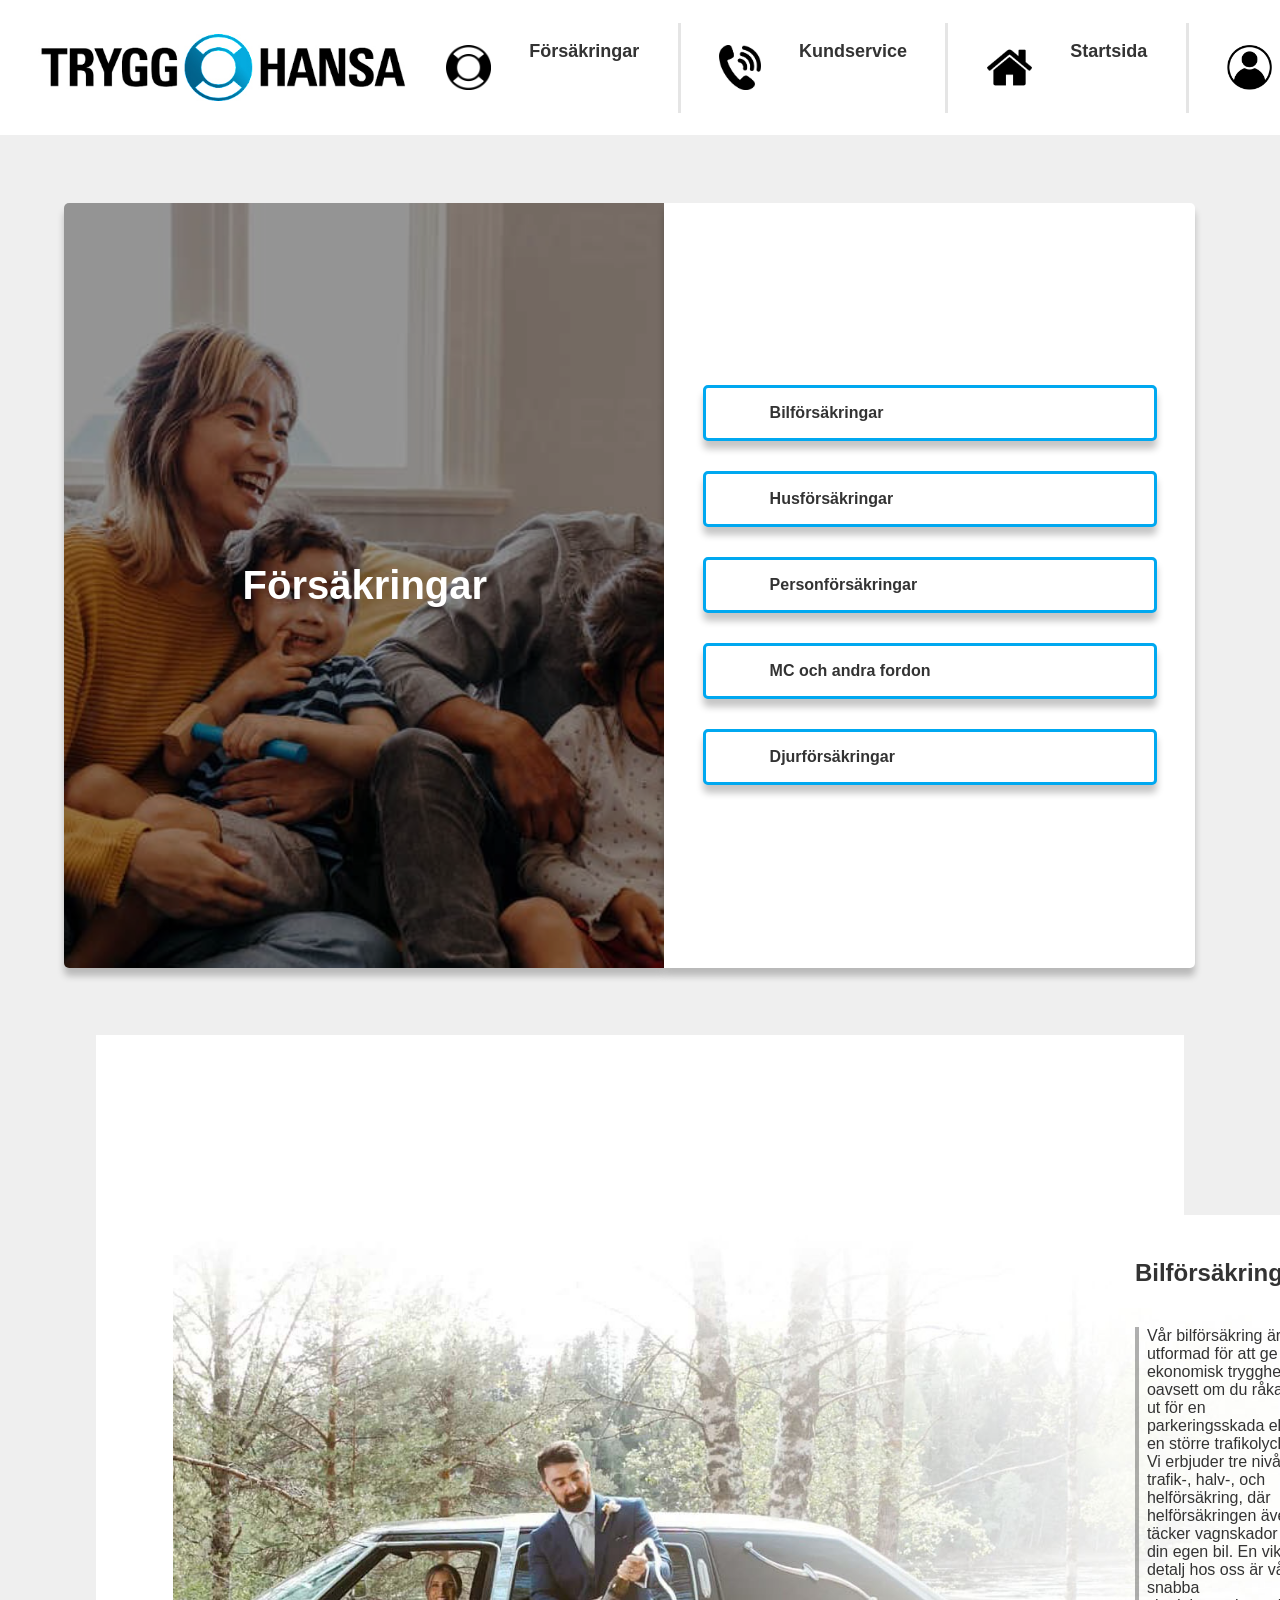
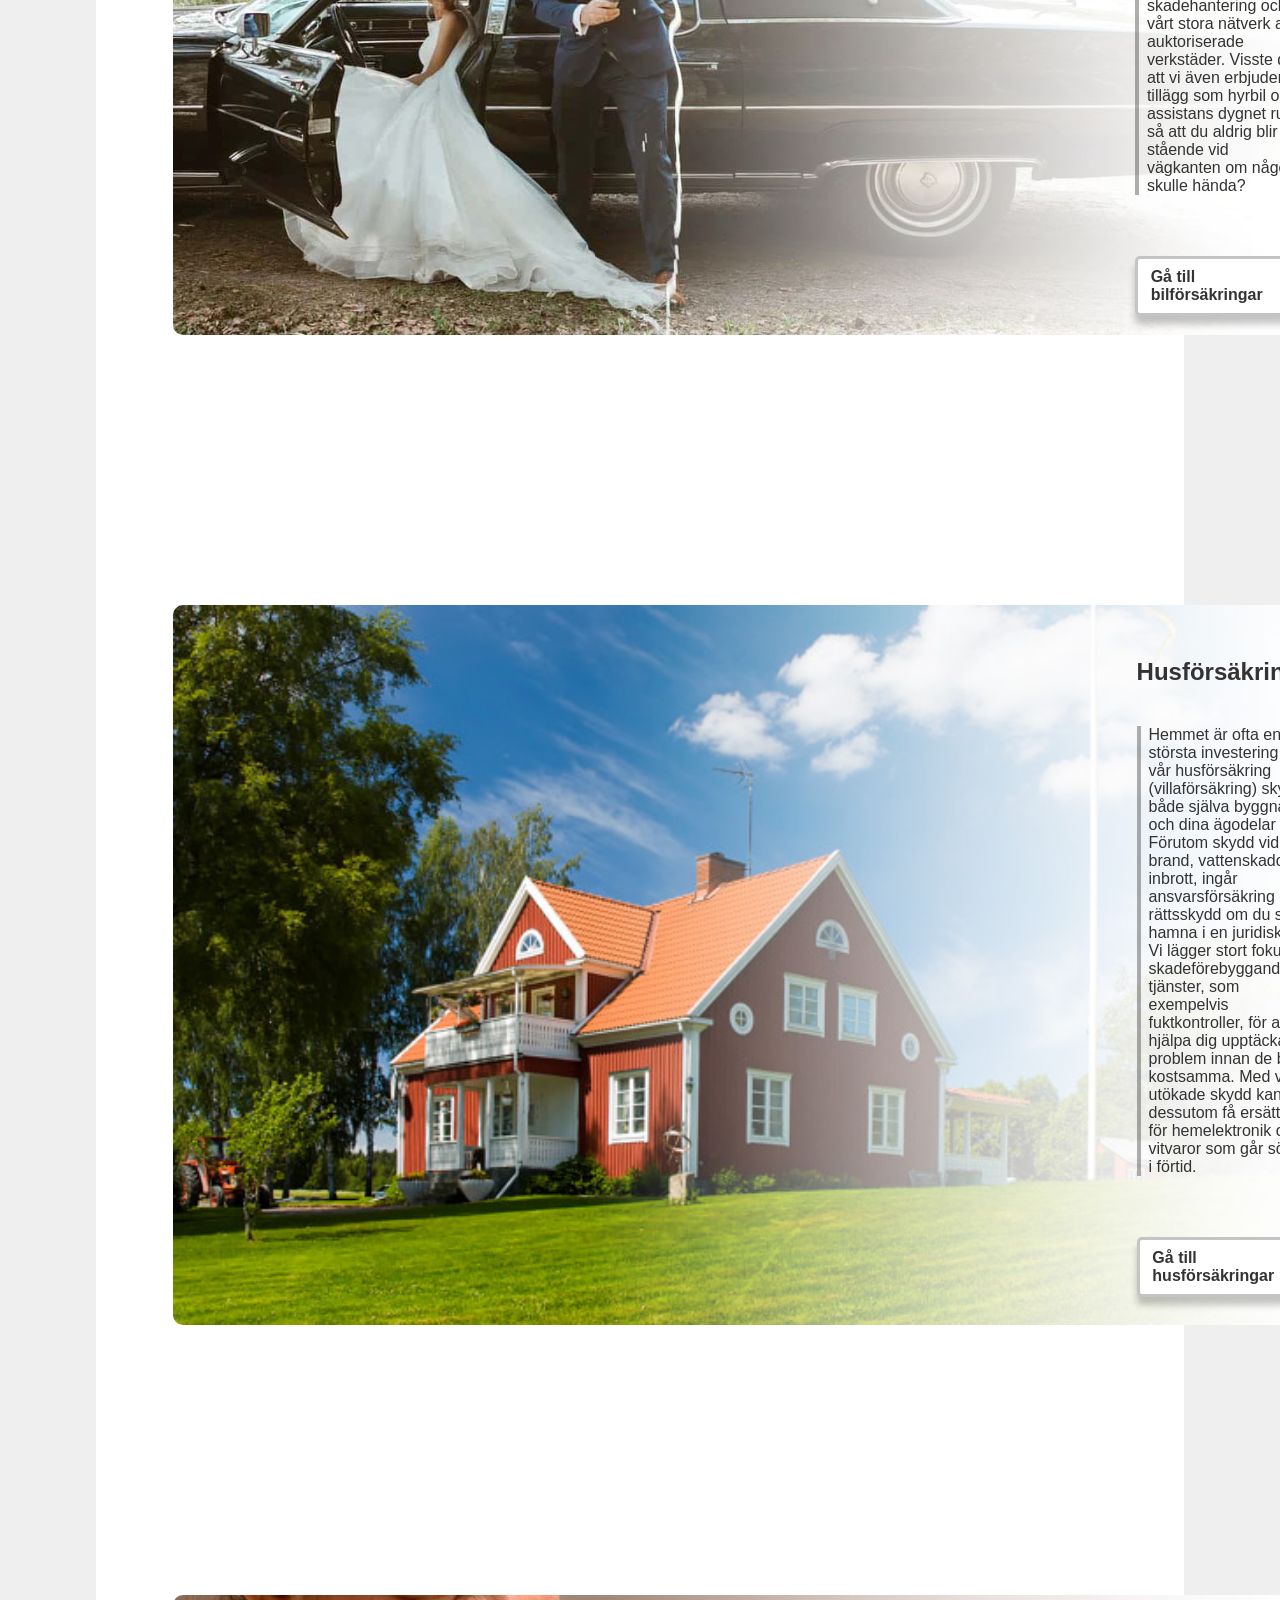
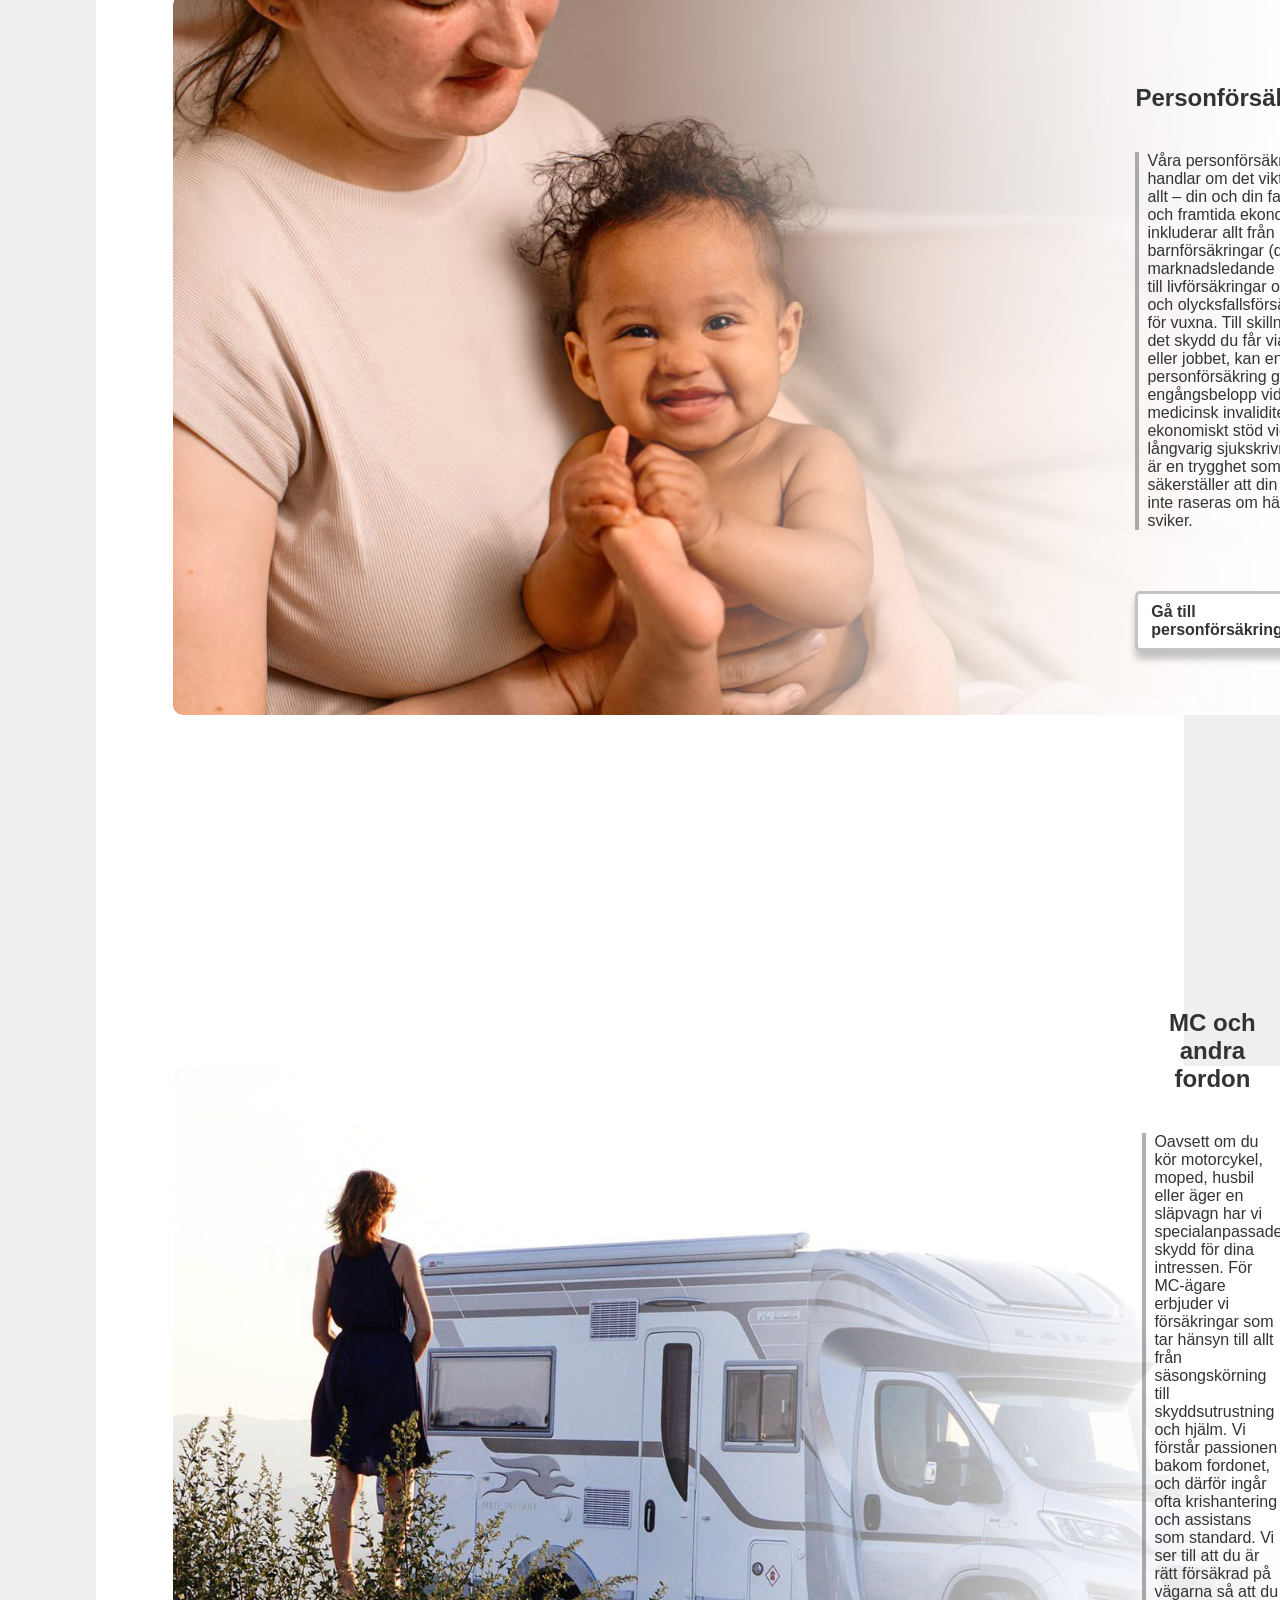
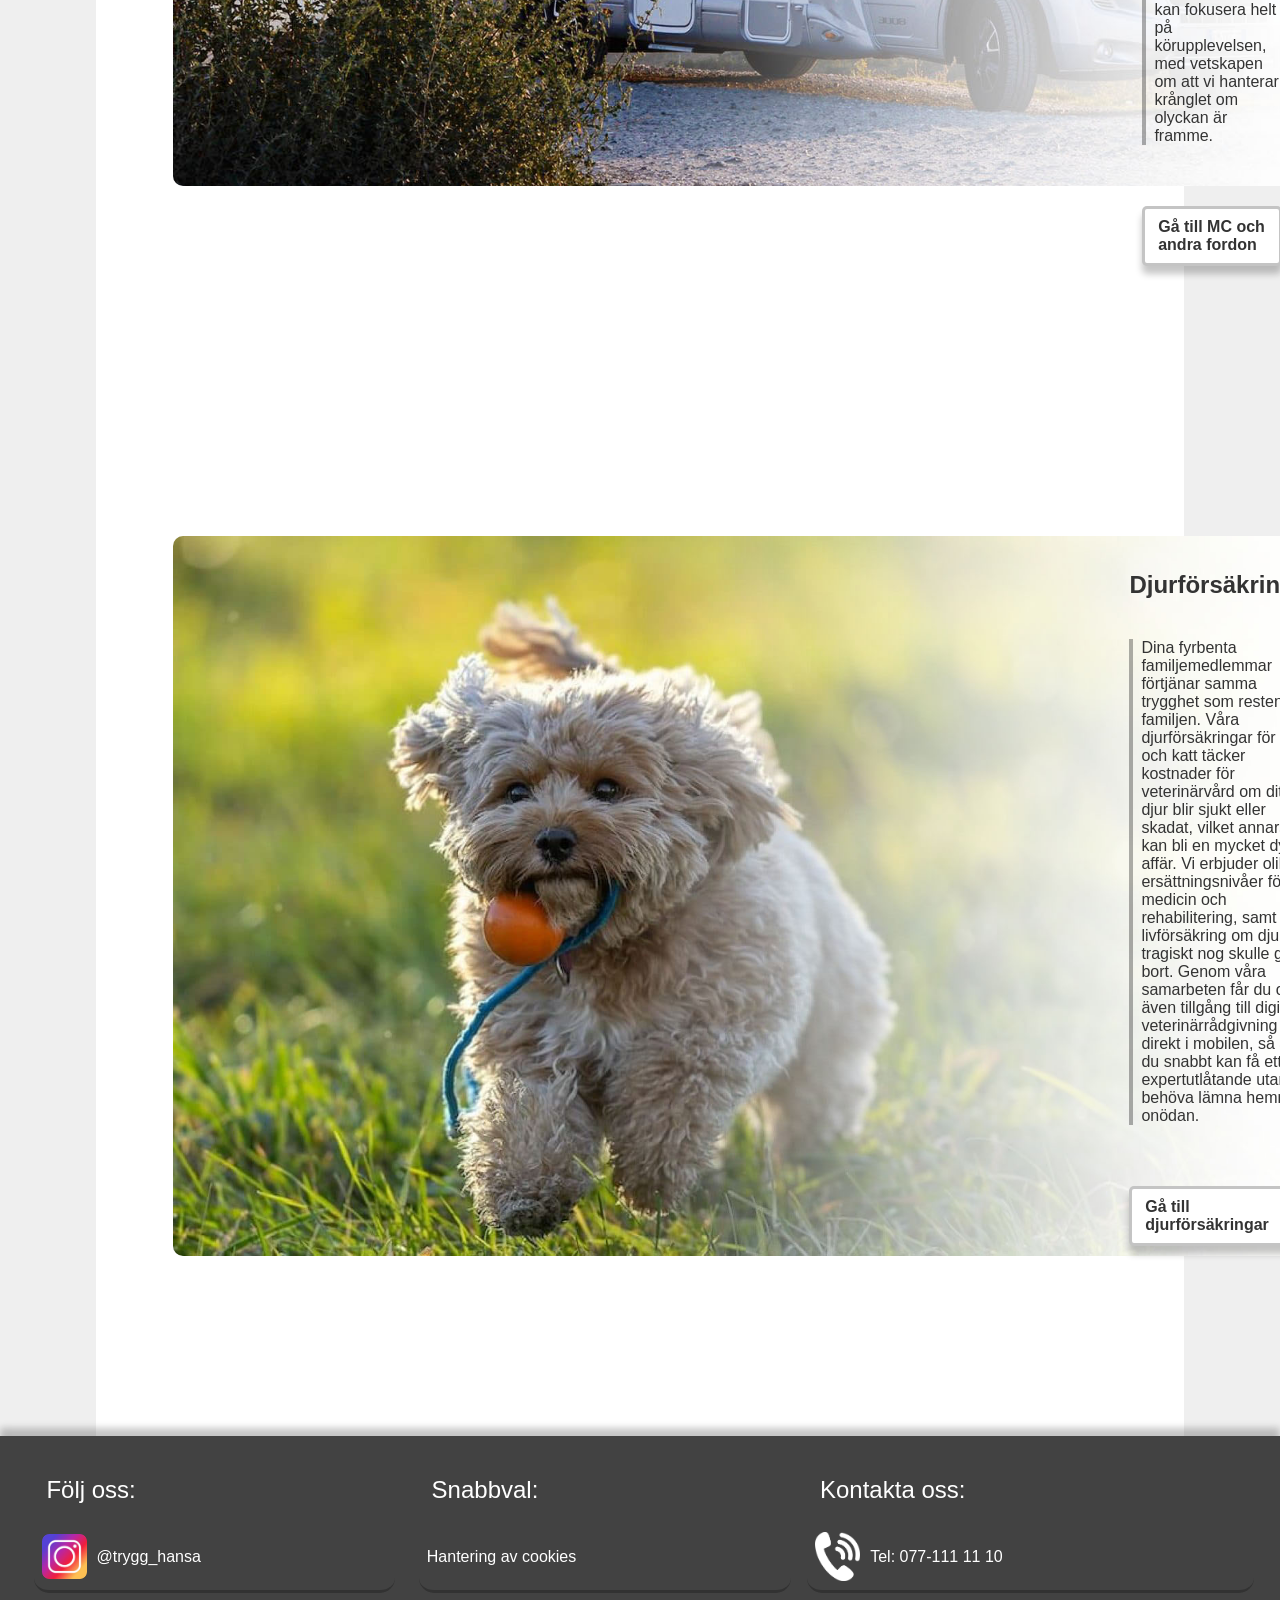
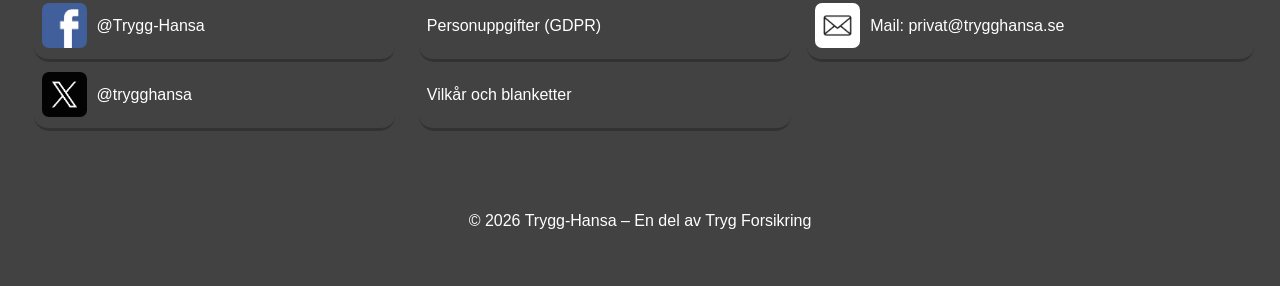
<file: index_försäkringar.html>
<!DOCTYPE html>
<html lang="sv">
<head>
  <meta charset="UTF-8">
  <meta name="viewport" content="width=device-width, initial-scale=1.0">
  <link rel="stylesheet" href="css/stylesheet.css">
  <link rel="stylesheet" href="css/style-index_försäkringssida.css"> <!--Denna är sido-specifik-->
  <link rel="stylesheet" href="css/footer.css">
  <link rel="stylesheet" href="css/nav.css">
  <link rel="stylesheet" href="css/header.css">
  <title>Trygg-Hansa/Försäkringar</title>

</head>
<body>
  <div id="wrapper">
    <header>
      <img src="img/Ny_trygg_hansa_logga.jpg" alt="Trygg-Hansa loggan">
      <div id="header_content">
        <a href="index_försäkringar.html" class="header_link">
          <div class="header_hyperlinks">
            <img src="img/Trygg-Hansa-ikon.png" alt="Trygg-Hansa Ikon">
            <p>Försäkringar</p>
          </div>
        </a>
        <a href="index_kundservice.html" class="header_link">
          <div class="header_hyperlinks header_link_border_sec">
            <img src="img/Telefon-ikon.png" alt="Telefon Ikon">
            <p>Kundservice</p>
          </div>
        </a>
        <a href="index_startsida.html" class="header_link">
          <div class="header_hyperlinks header_link_border_sec">
            <img src="img/home.png" alt="Hus Ikon">
            <p>Startsida</p>
          </div>
        </a>
        <a href="index_logga_in.html" class="header_link">
          <div class="header_hyperlinks header_link_border_sec">
            <img src="img/Profil-ikon.png" alt="Logga In Ikon">
            <p>Logga in</p>
          </div>
        </a>
      </div>
    </header>

    <nav>
      <div id="shadow_behind_nav"></div>
      <div id="nav_content">
        <a href="index_startsida.html" class="nav_link">
          <div class="nav_hyperlinks">
            <img src="img/home.png" alt="Hus Ikon">
            <p>Startsida</p>
          </div>
        </a>
        <a href="index_logga_in.html" class="nav_link">
          <div class="nav_hyperlinks">
            <img src="img/Profil-ikon.png" alt="Profil Ikon">
            <p>Logga in</p>
          </div>
        </a>
        <a href="index_kundservice.html" class="nav_link">
          <div class="nav_hyperlinks">
            <img src="img/Telefon-ikon.png" alt="Telefon Ikon">
            <p>Kundservice</p>
          </div>
        </a>
        <a href="index_försäkringar.html" class="nav_link">
          <div class="nav_hyperlinks">
            <img src="img/Trygg-Hansa-ikon.png" alt="Trygg-Hansa Ikon">
            <p>Försäkringar</p>
          </div>
        </a>
        <img id="nav_button" src="img/Pil.png" alt="Meny Icon">
      </div>
    </nav>
    
    <main>
      <div id="image_sec">
        <img src="img/Glad_familj_redigerad.jpg" alt="En glad familj som leker">
        <p><b>Försäkringar</b></p>
        <div id="hero_sec">
          <a href="#car_insurance">Bilförsäkringar</a>
          <a href="#house_insurance">Husförsäkringar</a>
          <a href="#life_insurance">Personförsäkringar</a>
          <a href="#other_vehicle_insurances">MC och andra fordon</a>
          <a href="#animal_insurance">Djurförsäkringar</a>
        </div>
      </div>
  
      <div id="insurance_sec">
        <div id="car_insurance">
          <img src="img/Gift_par_framför_bil_gradient.jpg" alt="Ett gift par som står vid en gammal bil">
          <section id="car_insurance_not_img">
            <h3>Bilförsäkringar</h3>
            <p class="insurance_text">Vår bilförsäkring är utformad för att ge dig ekonomisk trygghet oavsett om du råkar ut för en parkeringsskada eller en större trafikolycka. Vi erbjuder tre nivåer: trafik-, halv-, och helförsäkring, där helförsäkringen även täcker vagnskador på din egen bil. En viktig detalj hos oss är vår snabba skadehantering och vårt stora nätverk av auktoriserade verkstäder. Visste du att vi även erbjuder tillägg som hyrbil och assistans dygnet runt, så att du aldrig blir stående vid vägkanten om något skulle hända?</p>
            <a href="index_försäkringar-bilförsäkringar.html" class="insurance_hyperlink"><p>Gå till bilförsäkringar</p></a>
          </section>
        </div>
        <div id="house_insurance">
          <img src="img/Sommarhus_gradient.jpg" alt="En röd villa på en bondgård">
          <section id="house_insurance_not_img">
            <h3>Husförsäkringar</h3>
            <p class="insurance_text">Hemmet är ofta ens största investering, och vår husförsäkring (villaförsäkring) skyddar både själva byggnaden och dina ägodelar inuti. Förutom skydd vid brand, vattenskador och inbrott, ingår ansvarsförsäkring och rättsskydd om du skulle hamna i en juridisk tvist. Vi lägger stort fokus på skadeförebyggande tjänster, som exempelvis fuktkontroller, för att hjälpa dig upptäcka problem innan de blir kostsamma. Med vårt utökade skydd kan du dessutom få ersättning för hemelektronik och vitvaror som går sönder i förtid.</p>
            <a href="index_försäkringar-husförsäkringar.html" class="insurance_hyperlink"><p>Gå till husförsäkringar</p></a>
          </section>
        </div>
        <div id="life_insurance">
          <img src="img/Bebis_redigerad_gradient.jpg" alt="Söt bebis som kollar mot kameran">
          <section id="life_insurance_not_img">
            <h3>Personförsäkringar</h3>
            <p class="insurance_text">Våra personförsäkringar handlar om det viktigaste av allt – din och din familjs hälsa och framtida ekonomi. Detta inkluderar allt från barnförsäkringar (där vi är marknadsledande i Sverige) till livförsäkringar och sjuk- och olycksfallsförsäkringar för vuxna. Till skillnad från det skydd du får via staten eller jobbet, kan en privat personförsäkring ge engångsbelopp vid medicinsk invaliditet eller ekonomiskt stöd vid långvarig sjukskrivning. Det är en trygghet som säkerställer att din livskvalitet inte raseras om hälsan sviker.</p>
            <a href="index_försäkringar-personförsäkringar.html" class="insurance_hyperlink"><p>Gå till personförsäkringar</p></a>
          </section>
        </div>
        <div id="other_vehicle_insurances">
          <img src="img/Husbil_gradient.jpg" alt="Kvinna som står framför en husbil med ryggen vänd mot kameran">
          <section id="other_vehicle_insurances_not_img">
            <h3>MC och andra fordon</h3>
            <p class="insurance_text">Oavsett om du kör motorcykel, moped, husbil eller äger en släpvagn har vi specialanpassade skydd för dina intressen. För MC-ägare erbjuder vi försäkringar som tar hänsyn till allt från säsongskörning till skyddsutrustning och hjälm. Vi förstår passionen bakom fordonet, och därför ingår ofta krishantering och assistans som standard. Vi ser till att du är rätt försäkrad på vägarna så att du kan fokusera helt på körupplevelsen, med vetskapen om att vi hanterar krånglet om olyckan är framme.</p>
            <a href="index_försäkringar-andra_fordon.html" class="insurance_hyperlink"><p>Gå till MC och andra fordon</p></a>
          </section>
        </div>
        <div id="animal_insurance">
          <img src="img/Hund_som_springer_gradient.jpg" alt="En liten hund som springer på ett fält">
          <section id="animal_insurance_not_img">
            <h3>Djurförsäkringar</h3>
            <p class="insurance_text">Dina fyrbenta familjemedlemmar förtjänar samma trygghet som resten av familjen. Våra djurförsäkringar för hund och katt täcker kostnader för veterinärvård om ditt djur blir sjukt eller skadat, vilket annars kan bli en mycket dyr affär. Vi erbjuder olika ersättningsnivåer för medicin och rehabilitering, samt en livförsäkring om djuret tragiskt nog skulle gå bort. Genom våra samarbeten får du ofta även tillgång till digital veterinärrådgivning direkt i mobilen, så att du snabbt kan få ett expertutlåtande utan att behöva lämna hemmet i onödan.</p>
            <a href="index_försäkringar-djurförsäkringar.html" class="insurance_hyperlink"><p>Gå till djurförsäkringar</p></a>
          </section>
        </div>
      </div>
    </main>

    <footer>
      <section id="footer_follow_sec">
        <h2>Följ oss:</h2>
        <a href="https://www.instagram.com/trygg_hansa/" class="footer_link">
          <div id="footer_follow_insta_sec">
            <img src="img/Instagrams_logga.jpg" alt="Instagram Logga">
            <p>@trygg_hansa</p>
          </div>
        </a>
        <a href="https://www.facebook.com/TryggHansa/" class="footer_link">
          <div id="footer_follow_facebook_sec">
            <img src="img/Facebook_logga.png" alt="Facebook Logga">
            <p>@Trygg-Hansa</p>
          </div>
        </a>
        <a href="https://x.com/trygghansa" class="footer_link">
          <div id="footer_follow_twitter_sec">
            <img src="img/Svart_X_logga.jpg" alt="X (Twitter) Logga">
            <p>@trygghansa</p>
          </div>
        </a>
      </section>
    
      <section id="footer_links_sec">
        <h2>Snabbval:</h2>
        <div id="footer_links_content">
          <a href="#" class="footer_link"><p>Hantering av cookies</p></a>
          <a href="#" class="footer_link"><p>Personuppgifter (GDPR)</p></a>
          <a href="#" class="footer_link"><p>Vilkår och blanketter</p></a>
        </div>
      </section>
    
      <section id="footer_contact_sec">
        <h2>Kontakta oss:</h2>
        <div id="footer_contact_links_div">
          <a href="Tel:+46739950078" class="footer_link">
            <div id="telefone_sec">
              <img src="img/Telefon-ikon.png" alt="Telefon ikon">
              <p>Tel: 077-111 11 10</p>
            </div>
          </a>
          <a href="https://mail.google.com/mail/u/0/#inbox?compose=DmwnWtMjKKdfPtjXfkHBjxpcJhPcvPMSHxdSKRrQVPqQRntxMJMqgvTfVmmDQDGrpDQRTVhnXskV" class="footer_link">
            <div id="mail_sec">
              <img src="img/Mejl-ikon.jpg" alt="Brev ikon">
              <p>Mail: privat@trygghansa.se</p>
            </div>
          </a>
        </div>
      </section>
    
      <div id="footer_bottom">
        <p>&copy; 2026 Trygg-Hansa – En del av Tryg Forsikring</p>
      </div>
    </footer>
  </div>

  <script src="js/main.js"></script>
</body>
</html>
</file>
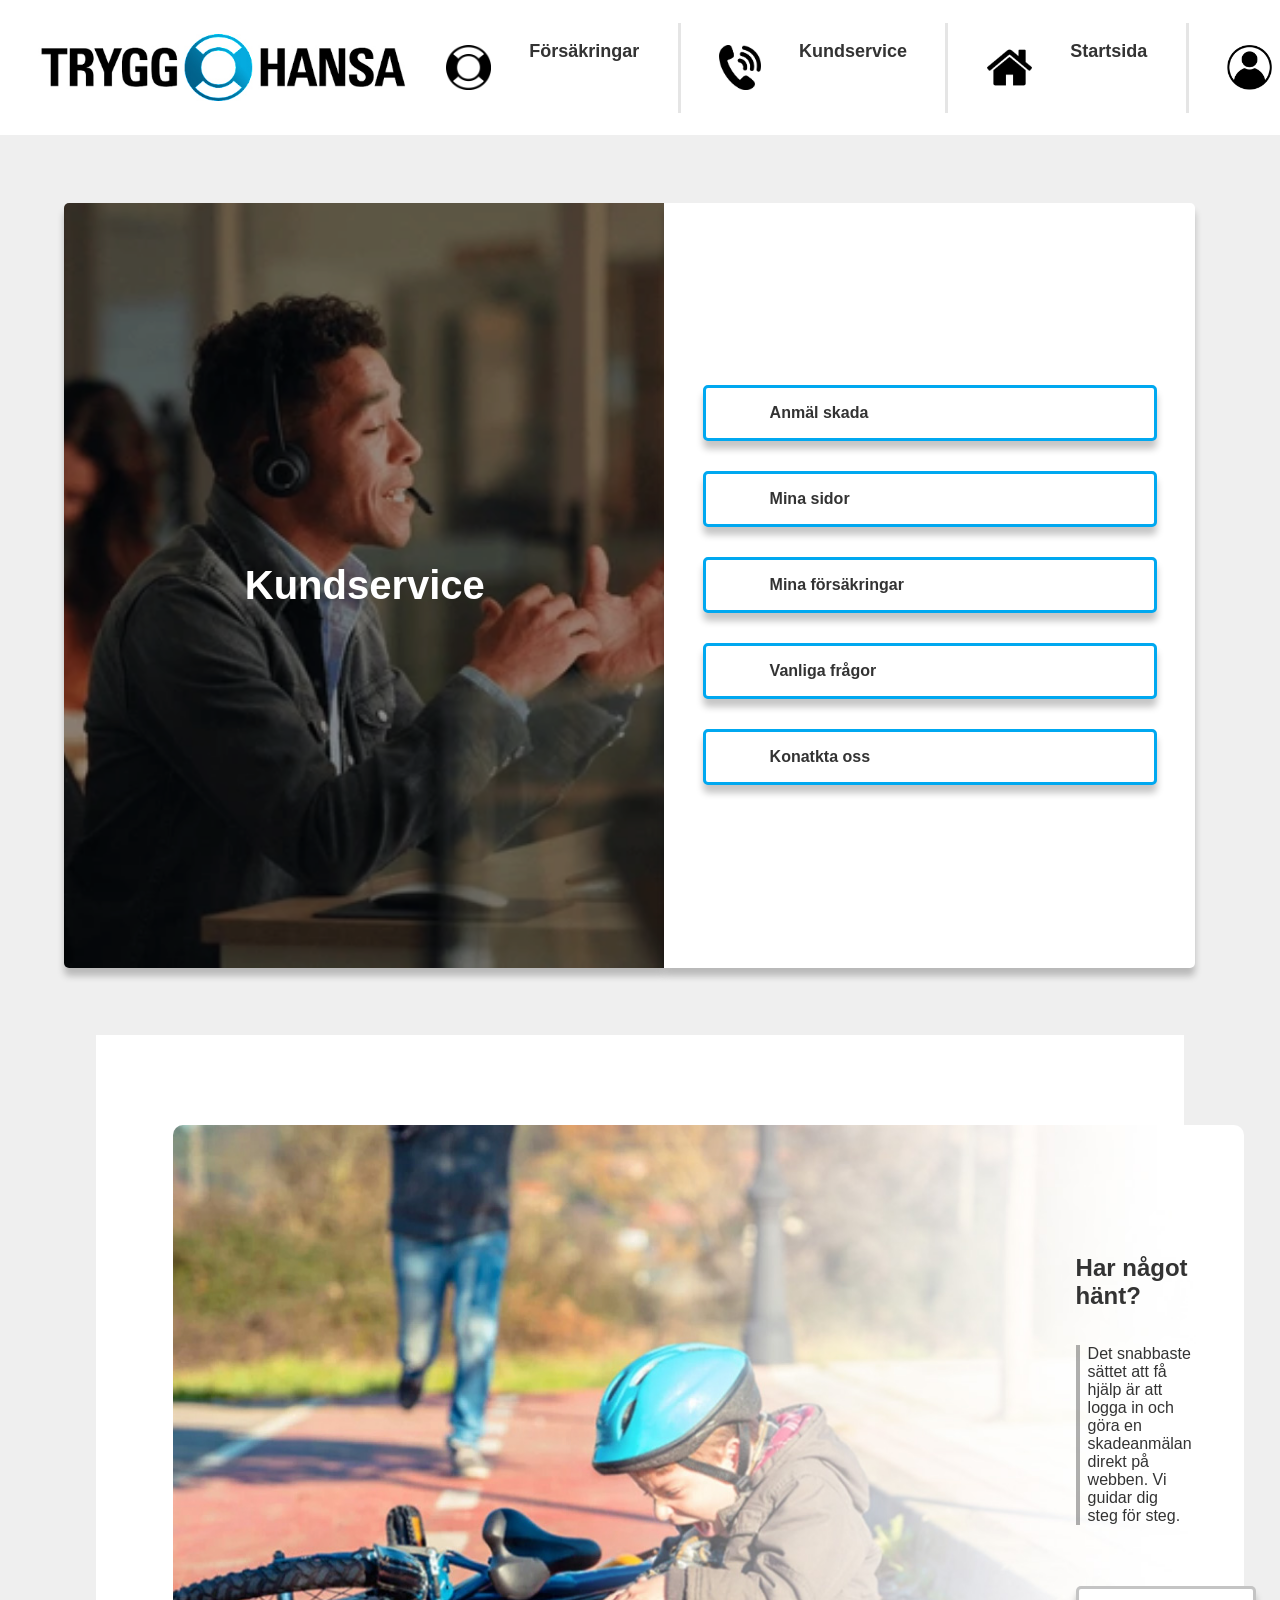
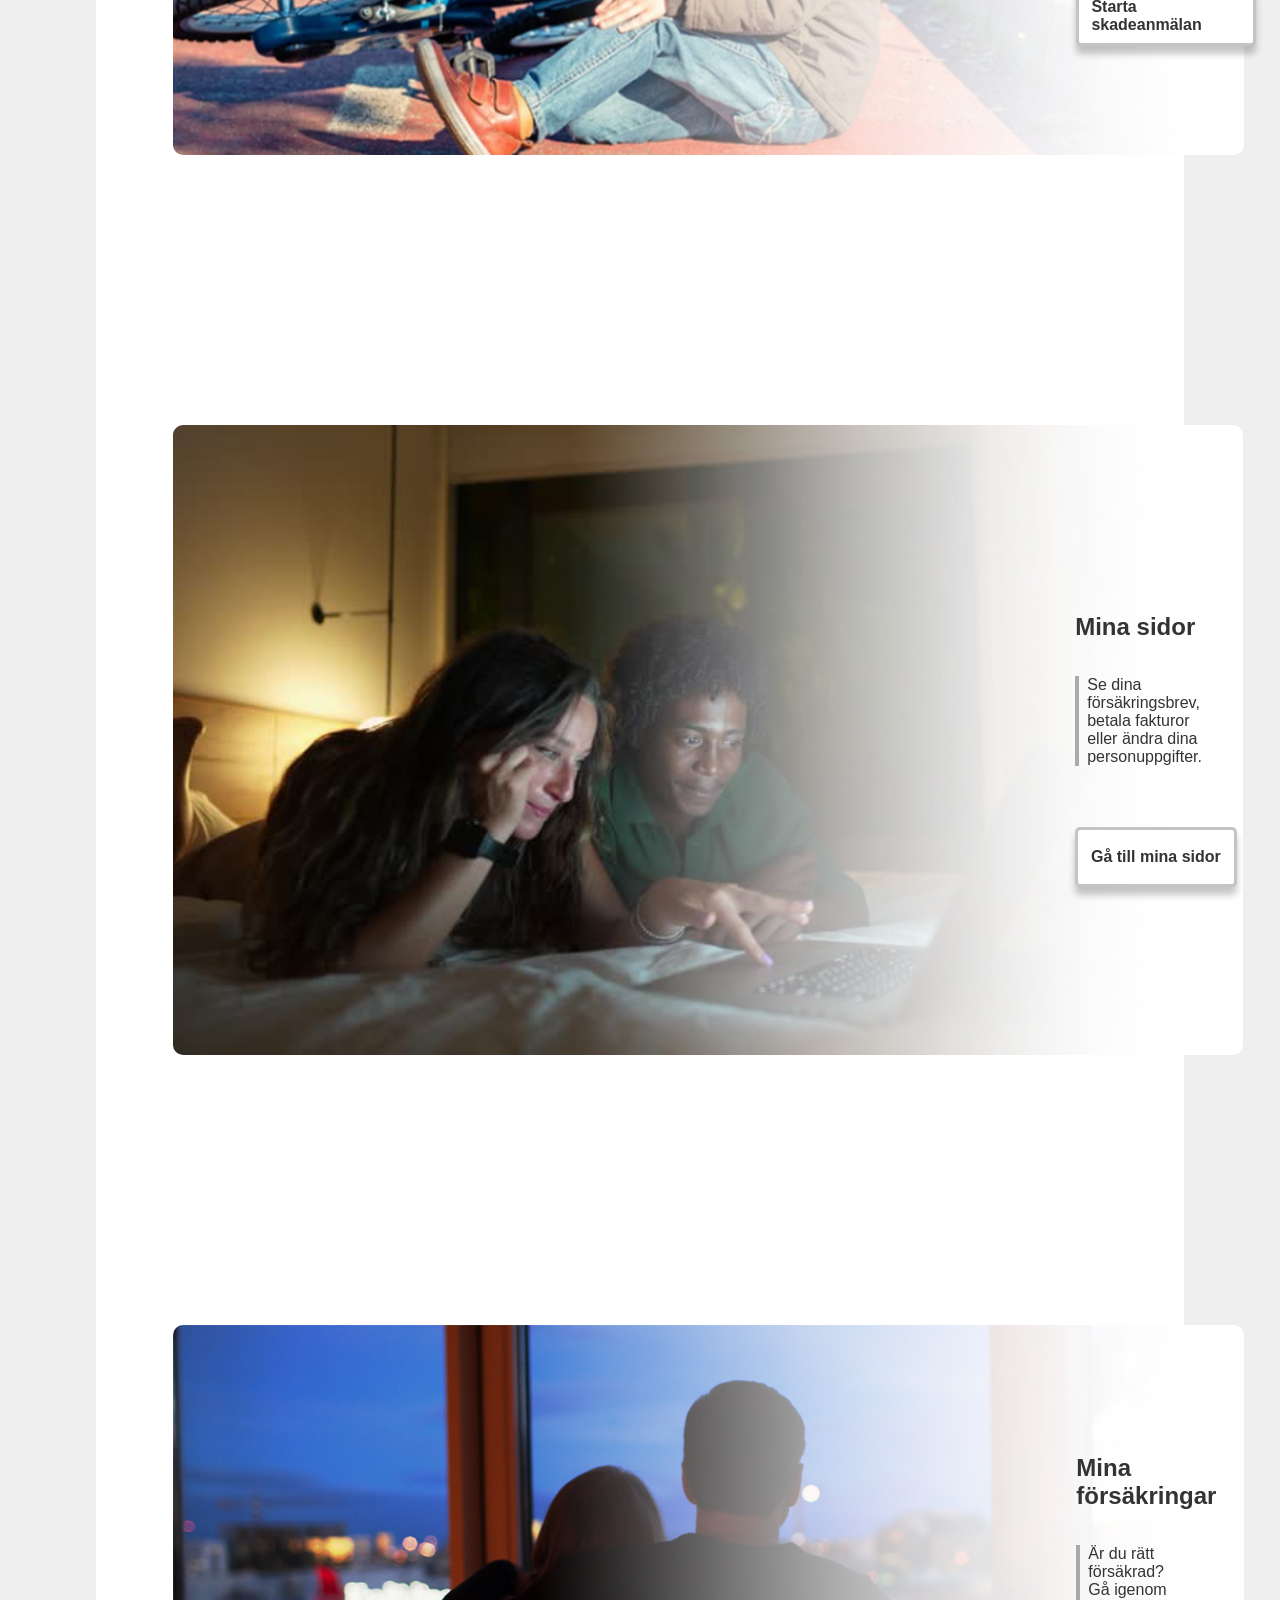
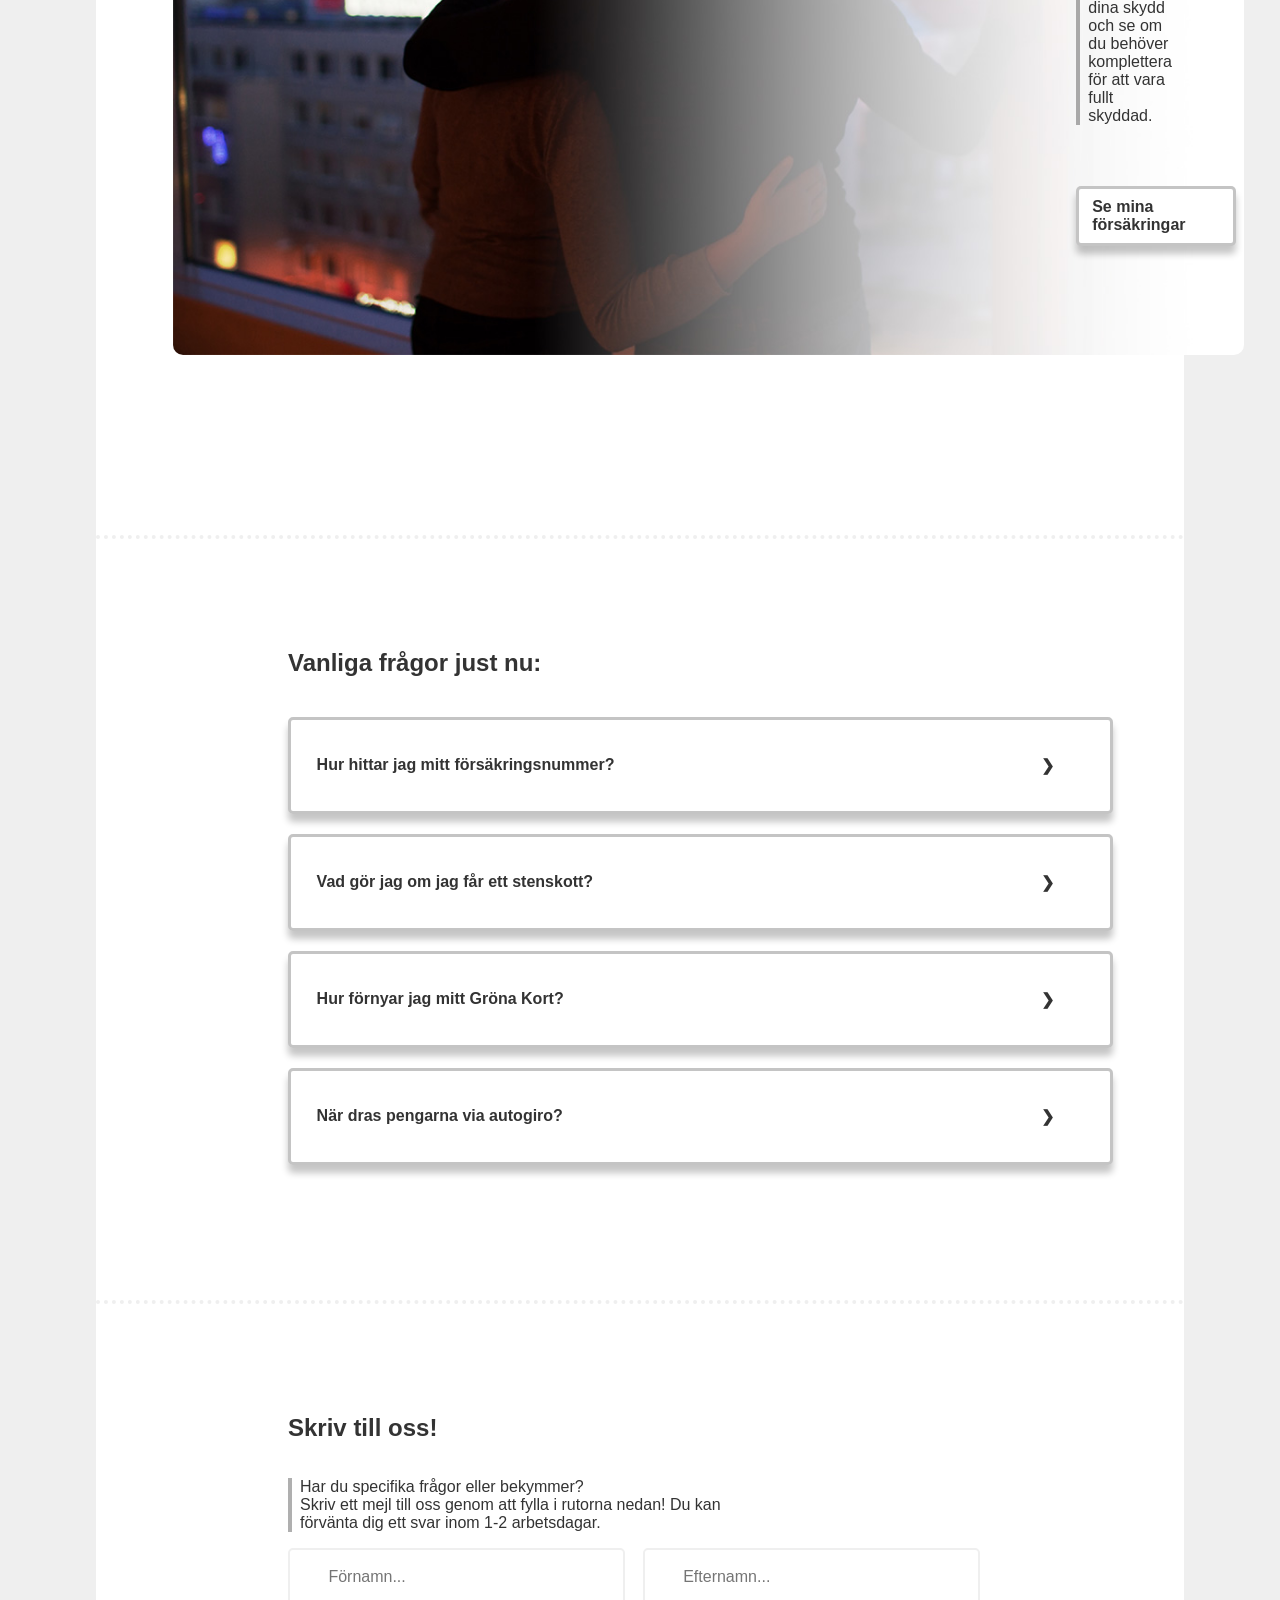
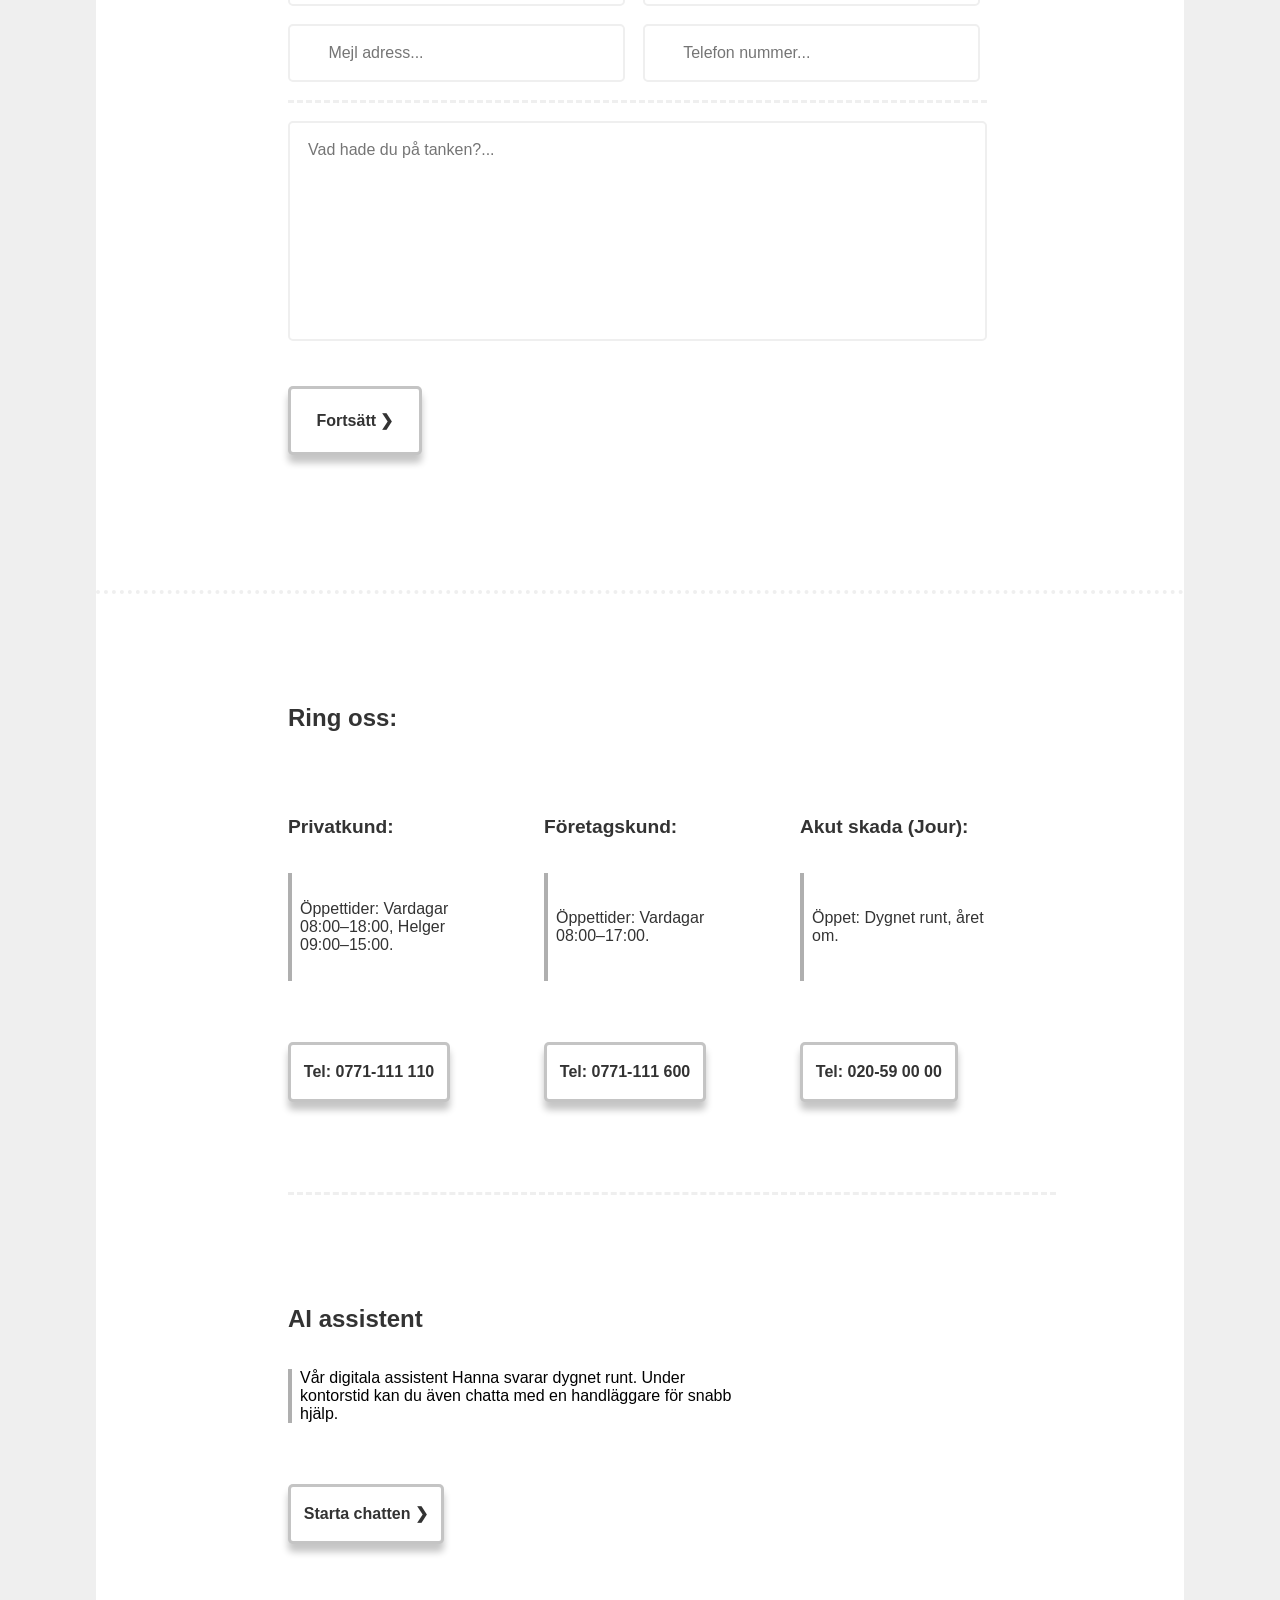
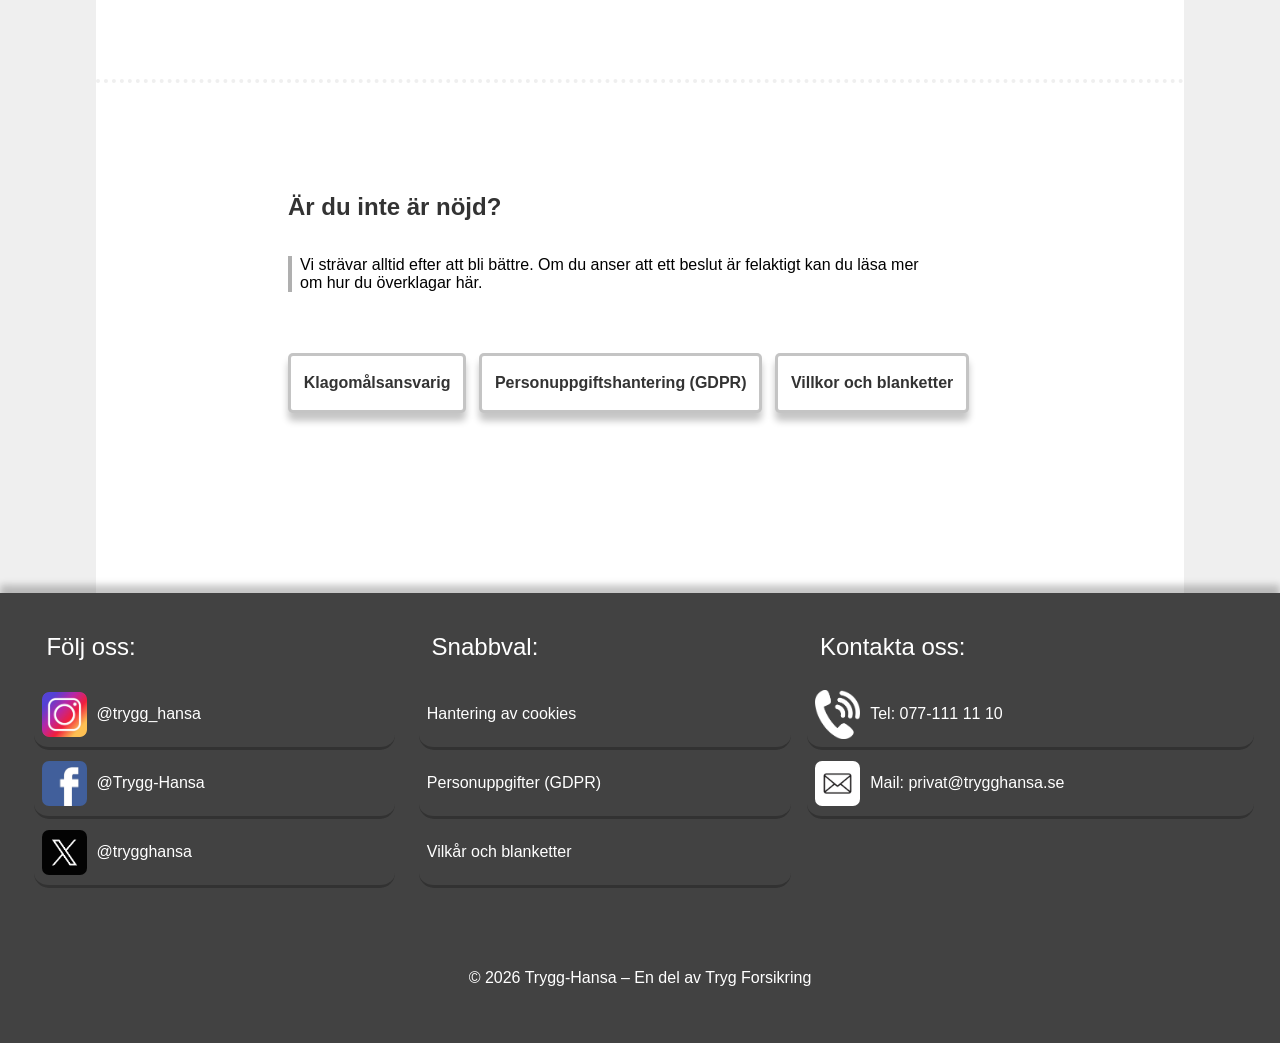
<file: index_kundservice.html>
<!DOCTYPE html>
<html lang="sv">
<head>
  <meta charset="UTF-8">
  <meta name="viewport" content="width=device-width, initial-scale=1.0">
  <link rel="stylesheet" href="css/stylesheet.css">
  <link rel="stylesheet" href="css/style-index_kundservice.css"> <!--Denna är sido-specifik-->
  <link rel="stylesheet" href="css/footer.css">
  <link rel="stylesheet" href="css/nav.css">
  <link rel="stylesheet" href="css/header.css">
  <title>Trygg-Hansa/Kundservice</title>

</head>
<body>
  <div id="wrapper">
    <header>
      <img src="img/Ny_trygg_hansa_logga.jpg" alt="Trygg-Hansa loggan">
      <div id="header_content">
        <a href="index_försäkringar.html" class="header_link">
          <div class="header_hyperlinks">
            <img src="img/Trygg-Hansa-ikon.png" alt="Trygg-Hansa Ikon">
            <p>Försäkringar</p>
          </div>
        </a>
        <a href="index_kundservice.html" class="header_link">
          <div class="header_hyperlinks header_link_border_sec">
            <img src="img/Telefon-ikon.png" alt="Telefon Ikon">
            <p>Kundservice</p>
          </div>
        </a>
        <a href="index_startsida.html" class="header_link">
          <div class="header_hyperlinks header_link_border_sec">
            <img src="img/home.png" alt="Hus Ikon">
            <p>Startsida</p>
          </div>
        </a>
        <a href="index_logga_in.html" class="header_link">
          <div class="header_hyperlinks header_link_border_sec">
            <img src="img/Profil-ikon.png" alt="Logga In Ikon">
            <p>Logga in</p>
          </div>
        </a>
      </div>
    </header>

    <nav>
      <div id="shadow_behind_nav"></div>
      <div id="nav_content">
        <a href="index_startsida.html" class="nav_link">
          <div class="nav_hyperlinks">
            <img src="img/home.png" alt="Hus Ikon">
            <p>Startsida</p>
          </div>
        </a>
        <a href="index_logga_in.html" class="nav_link">
          <div class="nav_hyperlinks">
            <img src="img/Profil-ikon.png" alt="Profil Ikon">
            <p>Logga in</p>
          </div>
        </a>
        <a href="index_kundservice.html" class="nav_link">
          <div class="nav_hyperlinks">
            <img src="img/Telefon-ikon.png" alt="Telefon Ikon">
            <p>Kundservice</p>
          </div>
        </a>
        <a href="index_försäkringar.html" class="nav_link">
          <div class="nav_hyperlinks">
            <img src="img/Trygg-Hansa-ikon.png" alt="Trygg-Hansa Ikon">
            <p>Försäkringar</p>
          </div>
        </a>
        <img id="nav_button" src="img/Pil.png" alt="Meny Icon">
      </div>
    </nav>

    <main>
      <div id="image_sec">
        <img src="img/Customer_support_image.webp" alt="En man som pratar i telefon">
        <p id="image_sec_p"><b>Kundservice</b></p>
        <div id="hero_sec_beside_img">
          <a href="#report_damage_sec"    class="customer_service_sec_link"><p>Anmäl skada</p></a>
          <a href="#my_pages_sec"         class="customer_service_sec_link"><p>Mina sidor</p></a>
          <a href="#insurance_check_sec"  class="customer_service_sec_link"><p>Mina försäkringar</p></a>
          <a href="#common_questions_sec" class="customer_service_sec_link"><p>Vanliga frågor</p></a>
          <a href="#contact_sec"          class="customer_service_sec_link"><p>Konatkta oss</p></a>
        </div>
      </div>
  
      <div id="customer_service_sec">
        <section id="hero_sec_below_img">
          <h2>Hur kan vi hjälpa dig idag?</h2>
          <div id="quick_select_sec">
            <a href="#report_damage_sec"    class="customer_service_sec_link"><p>Anmäl skada</p></a>
            <a href="#my_pages_sec"         class="customer_service_sec_link"><p>Mina sidor</p></a>
            <a href="#insurance_check_sec"  class="customer_service_sec_link"><p>Mina försäkringar</p></a>
            <a href="#common_questions_sec" class="customer_service_sec_link"><p>Vanliga frågor</p></a>
            <a href="#contact_sec"          class="customer_service_sec_link"><p>Konatkta oss</p></a>
          </div>
        </section>
  
        <div id="report_damage_sec">
          <img src="img/Barn_som_ramlat_gradiant.jpg" alt="Ett barn som ramlat på sin cykel">
          <section>
            <h2>Har något hänt?</h2>
            <p class="hyperlink_description_first_three">Det snabbaste sättet att få hjälp är att logga in och göra en skadeanmälan direkt på webben. Vi guidar dig steg för steg.</p>
            <a href="#send_mail_sec" class="customer_service_sec_link gray_customer_service_link"><p>Starta skadeanmälan</p></a>
          </section>
        </div>
  
        <div id="my_pages_sec">
          <img src="img/Par_som_ligger_i_sängen_och_kollar_på_en_laptop_gradiant.jpg" alt="Ett par som ligger på mage i en säng och kollar på en laptop">
          <section>
            <h2>Mina sidor</h2>
            <p class="hyperlink_description_first_three">Se dina försäkringsbrev, betala fakturor eller ändra dina personuppgifter.</p>
            <a href="index_logga_in.html" class="customer_service_sec_link gray_customer_service_link"><p>Gå till mina sidor</p></a>
          </section>
        </div>
  
        <div id="insurance_check_sec">
          <img src="img/Par_som_håller_om_varann_gradiant.jpg" alt="Ett par som kollar ut över staden genom ett fönster på kvällen">
          <section>
            <h2>Mina försäkringar</h2>
            <p class="hyperlink_description_first_three">Är du rätt försäkrad? Gå igenom dina skydd och se om du behöver komplettera för att vara fullt skyddad.</p>
            <a href="index_logga_in.html" class="customer_service_sec_link gray_customer_service_link"><p>Se mina försäkringar</p></a>
          </section>
        </div>
  
        <section id="common_questions_sec">
          <h2>Vanliga frågor just nu:</h2>
          <details>
            <summary>Hur hittar jag mitt försäkringsnummer?</summary>
            <p class="details_text">Du hittar ditt försäkringsnummer längst upp på ditt försäkringsbesked under Mina Sidor, eller i vår app.</p>
          </details>
          <details>
            <summary>Vad gör jag om jag får ett stenskott?</summary>
            <p class="details_text">Du behöver inte anmäla skadan till oss först. Kontakta en auktoriserad glasmästare direkt så sköter de kontakten med oss.</p>
          </details>
          <details>
            <summary>Hur förnyar jag mitt Gröna Kort?</summary>
            <p class="details_text">Du beställer enkelt ett Grönt Kort under "Mina Sidor". Det skickas hem till din folkbokföringsadress inom 5 arbetsdagar.</p>
          </details>
          <details>
            <summary>När dras pengarna via autogiro?</summary>
            <p class="details_text">Dragningen sker normalt den sista vardagen i månaden. Se till att det finns täckning på kontot dagen innan.</p>
          </details>
        </section>
  
        <section id="send_mail_sec">
          <h2>Skriv till oss!</h2>
          <p class="hyperlink_description">Har du specifika frågor eller bekymmer? <br> Skriv ett mejl till oss genom att fylla i rutorna nedan! Du kan förvänta dig ett svar inom 1-2 arbetsdagar.</p>
          <div id="enter_info_sec">
            <div id="name_sirname_input_sec" class="input_sec">
              <input type="text" placeholder="Förnamn..." id="input_name"> 
              <input type="text" placeholder="Efternamn..." id="input_last_name">   
            </div>
            <div id="mail_tel_input_sec" class="input_sec">
              <input type="text" placeholder="Mejl adress..." id="input_mail">
              <input type="text" placeholder="Telefon nummer..." id="input_phone">
            </div>
            <div id="textarea_sec">
              <textarea placeholder="Vad hade du på tanken?..."></textarea>
            </div>
          </div>
          <a href="index_logga_in.html" id="continue_button"><p>Fortsätt ❯</p></a>
        </section>
  
        <div id="contact_sec">
          <section id="call_us_sec">
            <h2>Ring oss:</h2>
            <div id="all_ways_to_conact_sec">
              <div id="private_contact_sec">
                <p class="slightly_bigger_text">Privatkund:</p>
                <p class="tiny_text hyperlink_description">Öppettider: Vardagar 08:00–18:00, Helger 09:00–15:00.</p>
                <a href="Tel:+46771111110" class="gray_customer_service_link"><p>Tel: 0771-111 110</p></a>
              </div>
              <div id="buissness_contact_sec">
                <p class="slightly_bigger_text">Företagskund:</p>
                <p class="tiny_text hyperlink_description">Öppettider: Vardagar 08:00–17:00.</p>
                <a href="Tel:+46771111600" class="gray_customer_service_link"><p>Tel: 0771-111 600</p></a>
              </div>
              <div id="emergency_contact_sec">
                <p class="slightly_bigger_text">Akut skada (Jour):</p>
                <p class="tiny_text hyperlink_description">Öppet: Dygnet runt, året om.</p>
                <a href="Tel:+4620590000" class="gray_customer_service_link"><p>Tel: 020-59 00 00</p></a>
              </div>
            </div>
          </section>
          <section id="AI_chat_sec">
            <h2>AI assistent</h2>
            <p class="hyperlink_description">Vår digitala assistent Hanna svarar dygnet runt. Under kontorstid kan du även chatta med en handläggare för snabb hjälp.</p>
            <a href="index_logga_in.html" class="gray_customer_service_link"><p>Starta chatten ❯</p></a>
          </section>
        </div>
        <section id="side_foot_sec">
          <h2>Är du inte är nöjd?</h2>
          <p class="hyperlink_description">Vi strävar alltid efter att bli bättre. Om du anser att ett beslut är felaktigt kan du läsa mer om hur du överklagar här.</p>
          <div id="all_side_foot_links_sec">
            <a href="index_logga_in.html" class="gray_customer_service_link"><p>Klagomålsansvarig</p></a>
            <a href="index_logga_in.html" class="gray_customer_service_link"><p>Personuppgiftshantering (GDPR)</p></a>
            <a href="index_logga_in.html" class="gray_customer_service_link"><p>Villkor och blanketter</p></a>
          </div>
        </section>
      </div>
    </main>
    

    <footer>
      <section id="footer_follow_sec">
        <h2>Följ oss:</h2>
        <a href="https://www.instagram.com/trygg_hansa/" class="footer_link">
          <div id="footer_follow_insta_sec">
            <img src="img/Instagrams_logga.jpg" alt="Instagram Logga">
            <p>@trygg_hansa</p>
          </div>
        </a>
        <a href="https://www.facebook.com/TryggHansa/" class="footer_link">
          <div id="footer_follow_facebook_sec">
            <img src="img/Facebook_logga.png" alt="Facebook Logga">
            <p>@Trygg-Hansa</p>
          </div>
        </a>
        <a href="https://x.com/trygghansa" class="footer_link">
          <div id="footer_follow_twitter_sec">
            <img src="img/Svart_X_logga.jpg" alt="X (Twitter) Logga">
            <p>@trygghansa</p>
          </div>
        </a>
      </section>
    
      <section id="footer_links_sec">
        <h2>Snabbval:</h2>
        <div id="footer_links_content">
          <a href="#" class="footer_link"><p>Hantering av cookies</p></a>
          <a href="#" class="footer_link"><p>Personuppgifter (GDPR)</p></a>
          <a href="#" class="footer_link"><p>Vilkår och blanketter</p></a>
        </div>
      </section>
    
      <section id="footer_contact_sec">
        <h2>Kontakta oss:</h2>
        <div id="footer_contact_links_div">
          <a href="Tel:+46739950078" class="footer_link">
            <div id="telefone_sec">
              <img src="img/Telefon-ikon.png" alt="Telefon ikon">
              <p>Tel: 077-111 11 10</p>
            </div>
          </a>
          <a href="https://mail.google.com/mail/u/0/#inbox?compose=DmwnWtMjKKdfPtjXfkHBjxpcJhPcvPMSHxdSKRrQVPqQRntxMJMqgvTfVmmDQDGrpDQRTVhnXskV" class="footer_link">
            <div id="mail_sec">
              <img src="img/Mejl-ikon.jpg" alt="Brev ikon">
              <p>Mail: privat@trygghansa.se</p>
            </div>
          </a>
        </div>
      </section>
    
      <div id="footer_bottom">
        <p>&copy; 2026 Trygg-Hansa – En del av Tryg Forsikring</p>
      </div>
    </footer>
  </div>

  <script src="js/main.js"></script>
</body>
</html>
</file>
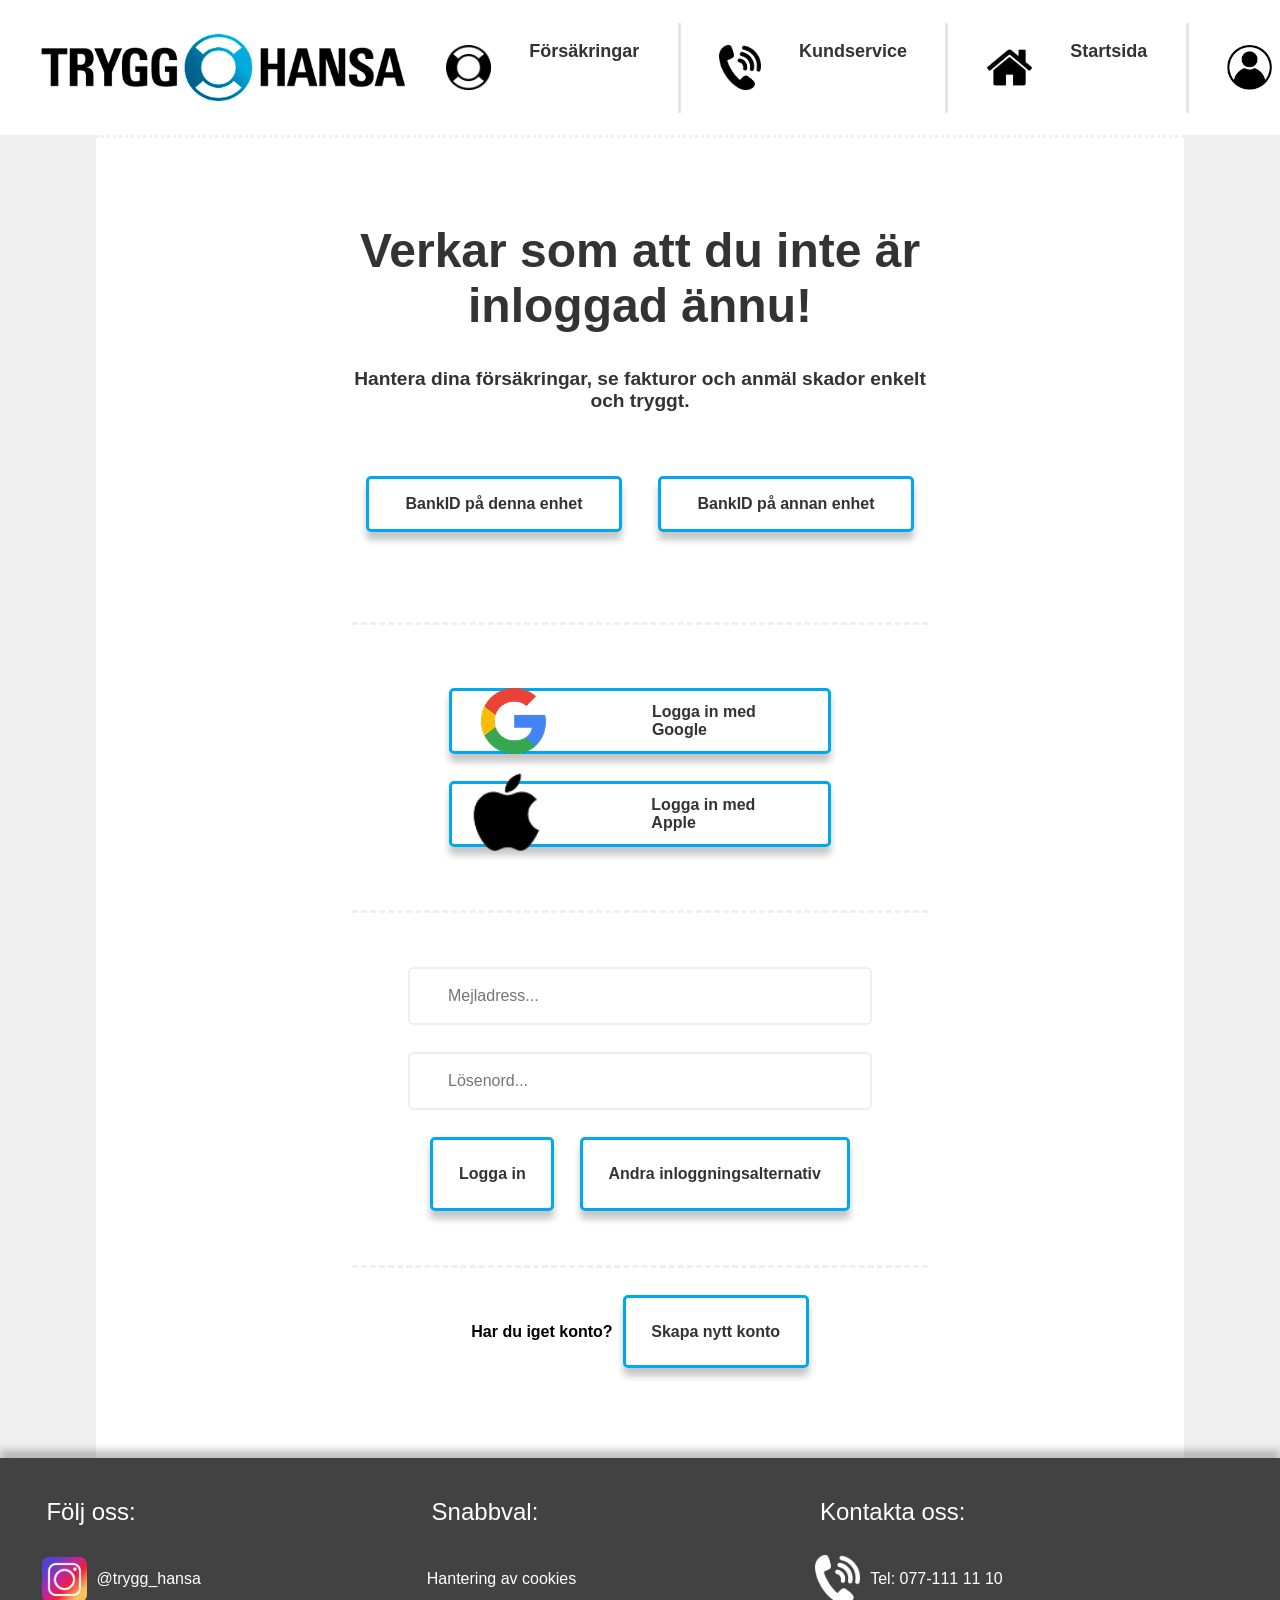
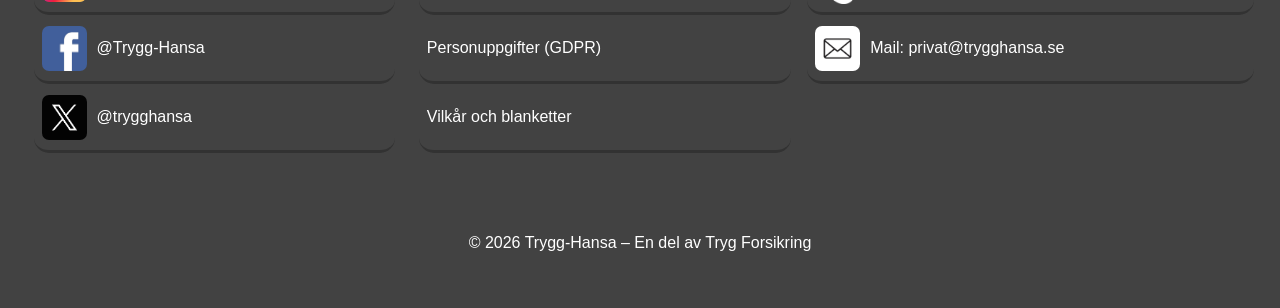
<file: index_logga_in.html>
<!DOCTYPE html>
<html lang="sv">
<head>
  <meta charset="UTF-8">
  <meta name="viewport" content="width=device-width, initial-scale=1.0">
  <link rel="stylesheet" href="css/stylesheet.css">
  <link rel="stylesheet" href="css/style-index_logga_in.css"> <!--Denna är sido-specifik-->
  <link rel="stylesheet" href="css/footer.css">
  <link rel="stylesheet" href="css/nav.css">
  <link rel="stylesheet" href="css/header.css">
  <title>Trygg-Hansa/Logga_in</title>

</head>
<body>
  <div id="wrapper">
    <header>
      <img src="img/Ny_trygg_hansa_logga.jpg" alt="Trygg-Hansa loggan">
      <div id="header_content">
        <a href="index_försäkringar.html" class="header_link">
          <div class="header_hyperlinks">
            <img src="img/Trygg-Hansa-ikon.png" alt="Trygg-Hansa Ikon">
            <p>Försäkringar</p>
          </div>
        </a>
        <a href="index_kundservice.html" class="header_link">
          <div class="header_hyperlinks header_link_border_sec">
            <img src="img/Telefon-ikon.png" alt="Telefon Ikon">
            <p>Kundservice</p>
          </div>
        </a>
        <a href="index_startsida.html" class="header_link">
          <div class="header_hyperlinks header_link_border_sec">
            <img src="img/home.png" alt="Hus Ikon">
            <p>Startsida</p>
          </div>
        </a>
        <a href="index_logga_in.html" class="header_link">
          <div class="header_hyperlinks header_link_border_sec">
            <img src="img/Profil-ikon.png" alt="Logga In Ikon">
            <p>Logga in</p>
          </div>
        </a>
      </div>
    </header>

    <nav>
      <div id="shadow_behind_nav"></div>
      <div id="nav_content">
        <a href="index_startsida.html" class="nav_link">
          <div class="nav_hyperlinks">
            <img src="img/home.png" alt="Hus Ikon">
            <p>Startsida</p>
          </div>
        </a>
        <a href="index_logga_in.html" class="nav_link">
          <div class="nav_hyperlinks">
            <img src="img/Profil-ikon.png" alt="Profil Ikon">
            <p>Logga in</p>
          </div>
        </a>
        <a href="index_kundservice.html" class="nav_link">
          <div class="nav_hyperlinks">
            <img src="img/Telefon-ikon.png" alt="Telefon Ikon">
            <p>Kundservice</p>
          </div>
        </a>
        <a href="index_försäkringar.html" class="nav_link">
          <div class="nav_hyperlinks">
            <img src="img/Trygg-Hansa-ikon.png" alt="Trygg-Hansa Ikon">
            <p>Försäkringar</p>
          </div>
        </a>
        <img id="nav_button" src="img/Pil.png" alt="Meny Icon">
      </div>
    </nav>

    <main id="log_in_sec">
      <section id="BankID_and_text_sec">
        <h2>Verkar som att du inte är inloggad ännu!</h2>
        <h3>Hantera dina försäkringar, se fakturor och anmäl skador enkelt och tryggt.</h3>
        <div id="BankID_sec">
          <a href=""><p>BankID på denna enhet</p></a>
          <a href=""><p>BankID på annan enhet</p></a>
        </div>
      </section>
      <div id="manual_log_in">
        <a href="" id="log_in_with_google">
          <img src="img/Google_logo-redigerad.png" alt="google_logga">
          <p>Logga in med Google</p>
        </a>
        <a href="" id="log_in_with_apple">
          <img src="img/Apple_logo-redigerad.png" alt="apple_logga">
          <p>Logga in med Apple</p>
        </a>
        <div id="log_in_with_mail">
          <input type="text" placeholder="Mejladress...">
          <input type="text" placeholder="Lösenord...">
          <div id="log_in_with_mail_buttons_sec">
            <a href=""><p>Logga in</p></a>
            <a href=""><p>Andra inloggningsalternativ</p></a>
          </div>
        </div>
        <div id="sign_in">
          <p class="log_in_with_p">Har du iget konto?</p>
          <a href=""><p>Skapa nytt konto</p></a>
        </div>
      </div>
    </main>

    <footer>
      <section id="footer_follow_sec">
        <h2>Följ oss:</h2>
        <a href="https://www.instagram.com/trygg_hansa/" class="footer_link">
          <div id="footer_follow_insta_sec">
            <img src="img/Instagrams_logga.jpg" alt="Instagram Logga">
            <p>@trygg_hansa</p>
          </div>
        </a>
        <a href="https://www.facebook.com/TryggHansa/" class="footer_link">
          <div id="footer_follow_facebook_sec">
            <img src="img/Facebook_logga.png" alt="Facebook Logga">
            <p>@Trygg-Hansa</p>
          </div>
        </a>
        <a href="https://x.com/trygghansa" class="footer_link">
          <div id="footer_follow_twitter_sec">
            <img src="img/Svart_X_logga.jpg" alt="X (Twitter) Logga">
            <p>@trygghansa</p>
          </div>
        </a>
      </section>
    
      <section id="footer_links_sec">
        <h2>Snabbval:</h2>
        <div id="footer_links_content">
          <a href="#" class="footer_link"><p>Hantering av cookies</p></a>
          <a href="#" class="footer_link"><p>Personuppgifter (GDPR)</p></a>
          <a href="#" class="footer_link"><p>Vilkår och blanketter</p></a>
        </div>
      </section>
    
      <section id="footer_contact_sec">
        <h2>Kontakta oss:</h2>
        <div id="footer_contact_links_div">
          <a href="Tel:+46739950078" class="footer_link">
            <div id="telefone_sec">
              <img src="img/Telefon-ikon.png" alt="Telefon ikon">
              <p>Tel: 077-111 11 10</p>
            </div>
          </a>
          <a href="https://mail.google.com/mail/u/0/#inbox?compose=DmwnWtMjKKdfPtjXfkHBjxpcJhPcvPMSHxdSKRrQVPqQRntxMJMqgvTfVmmDQDGrpDQRTVhnXskV" class="footer_link">
            <div id="mail_sec">
              <img src="img/Mejl-ikon.jpg" alt="Brev ikon">
              <p>Mail: privat@trygghansa.se</p>
            </div>
          </a>
        </div>
      </section>
    
      <div id="footer_bottom">
        <p>&copy; 2026 Trygg-Hansa – En del av Tryg Forsikring</p>
      </div>
    </footer>
  </div>

  <script src="js/main.js"></script>
</body>
</html>
</file>
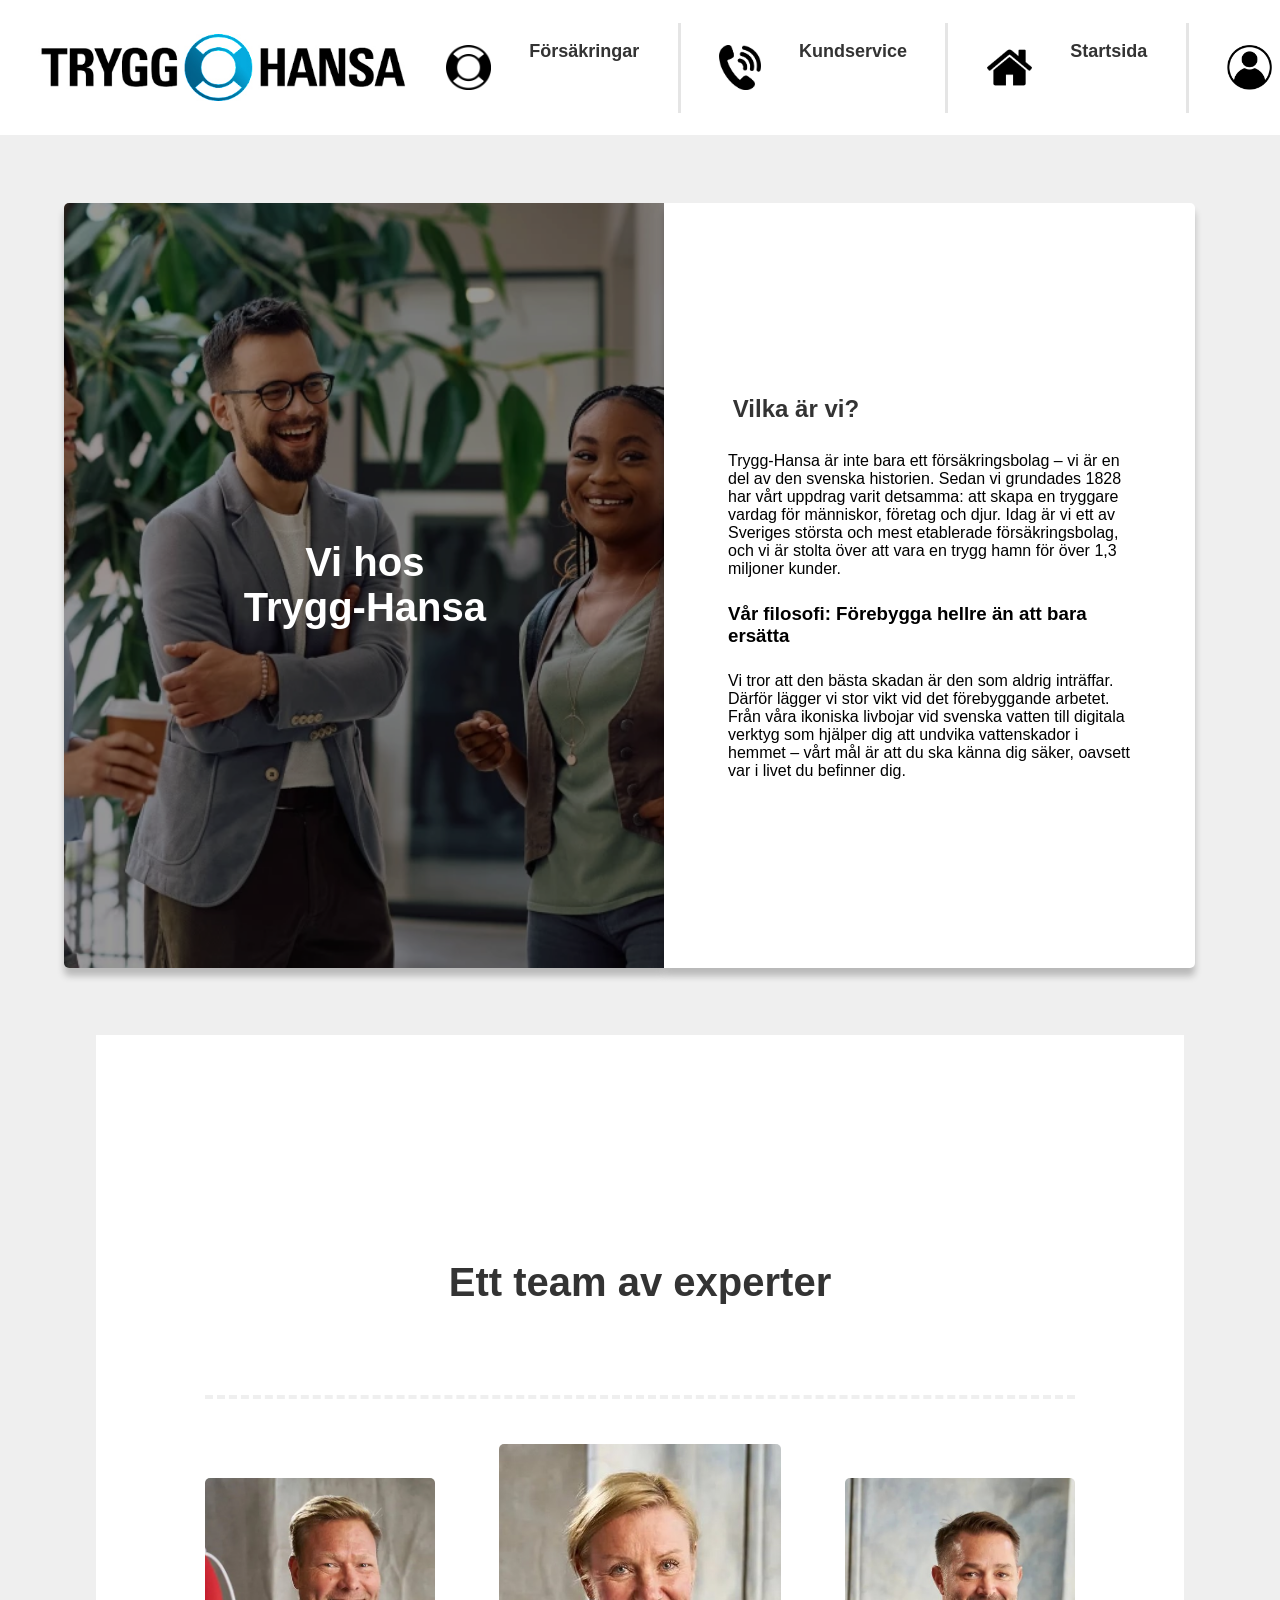
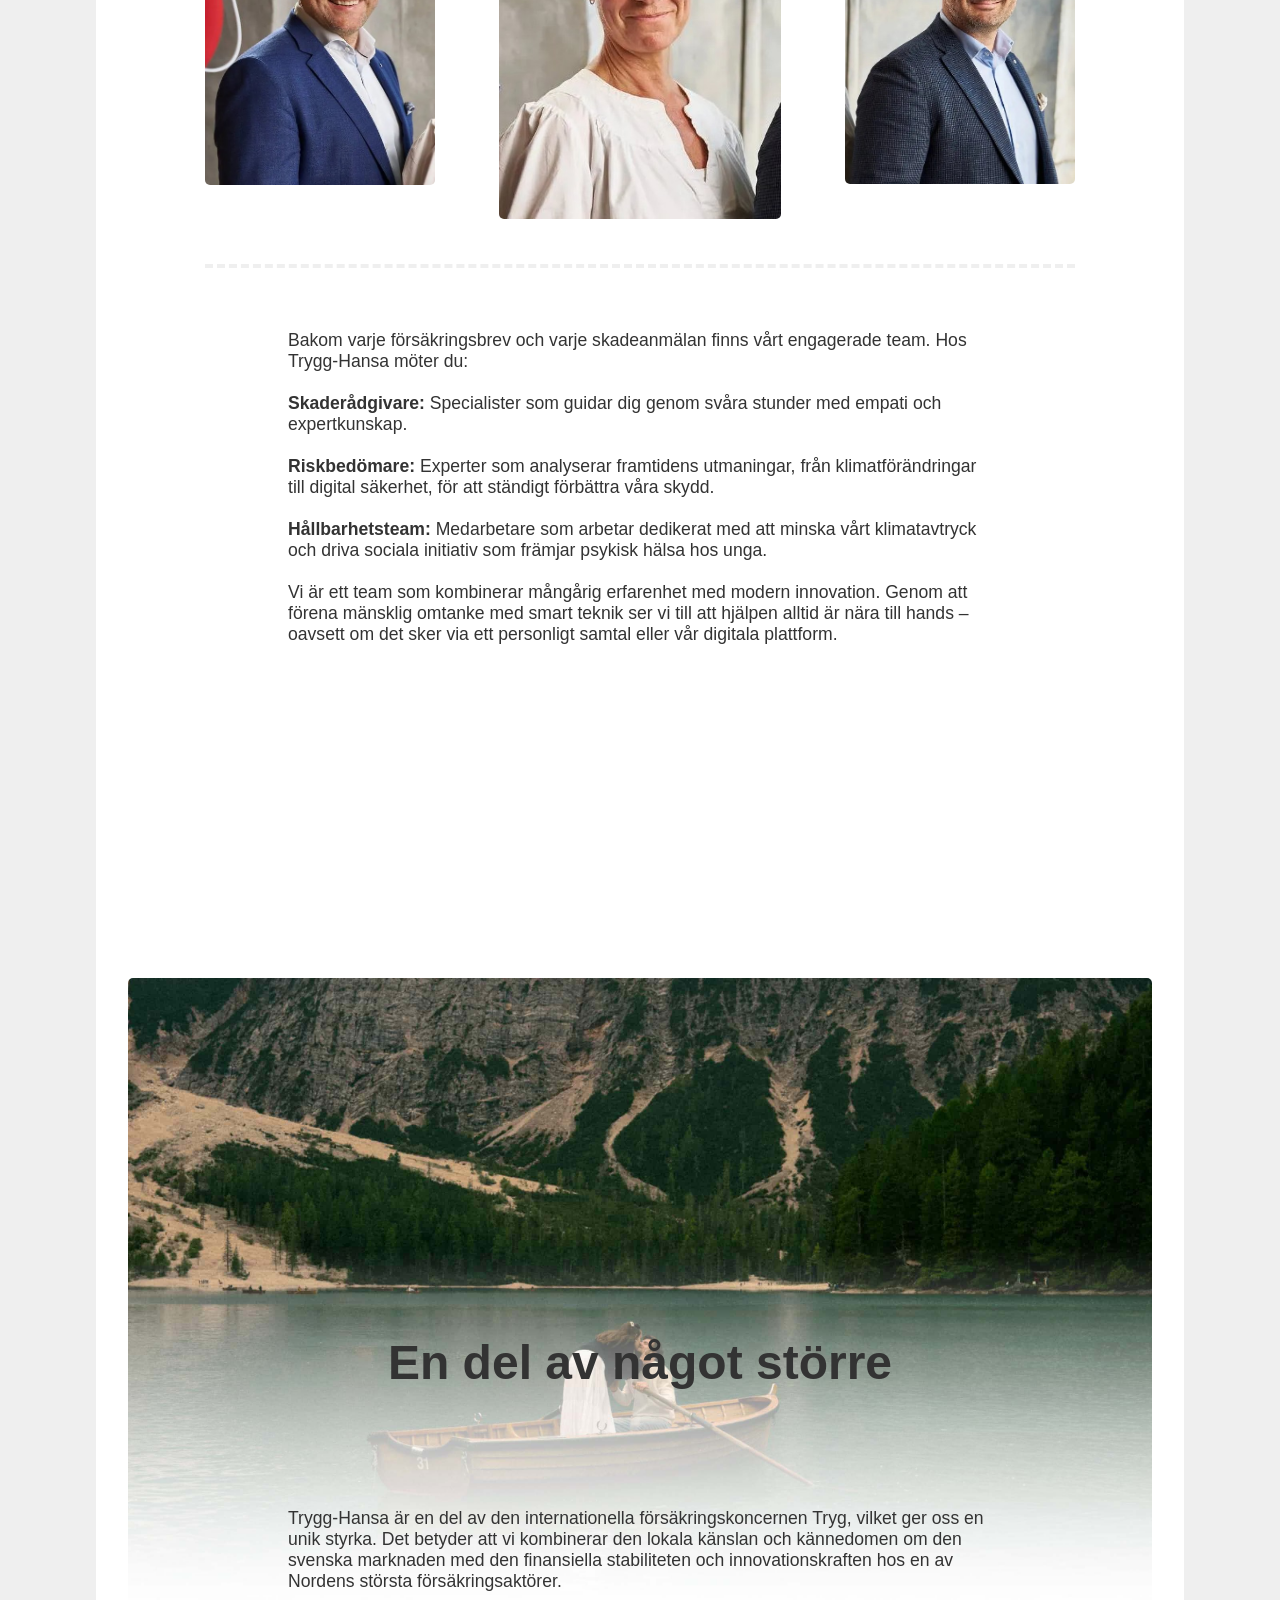
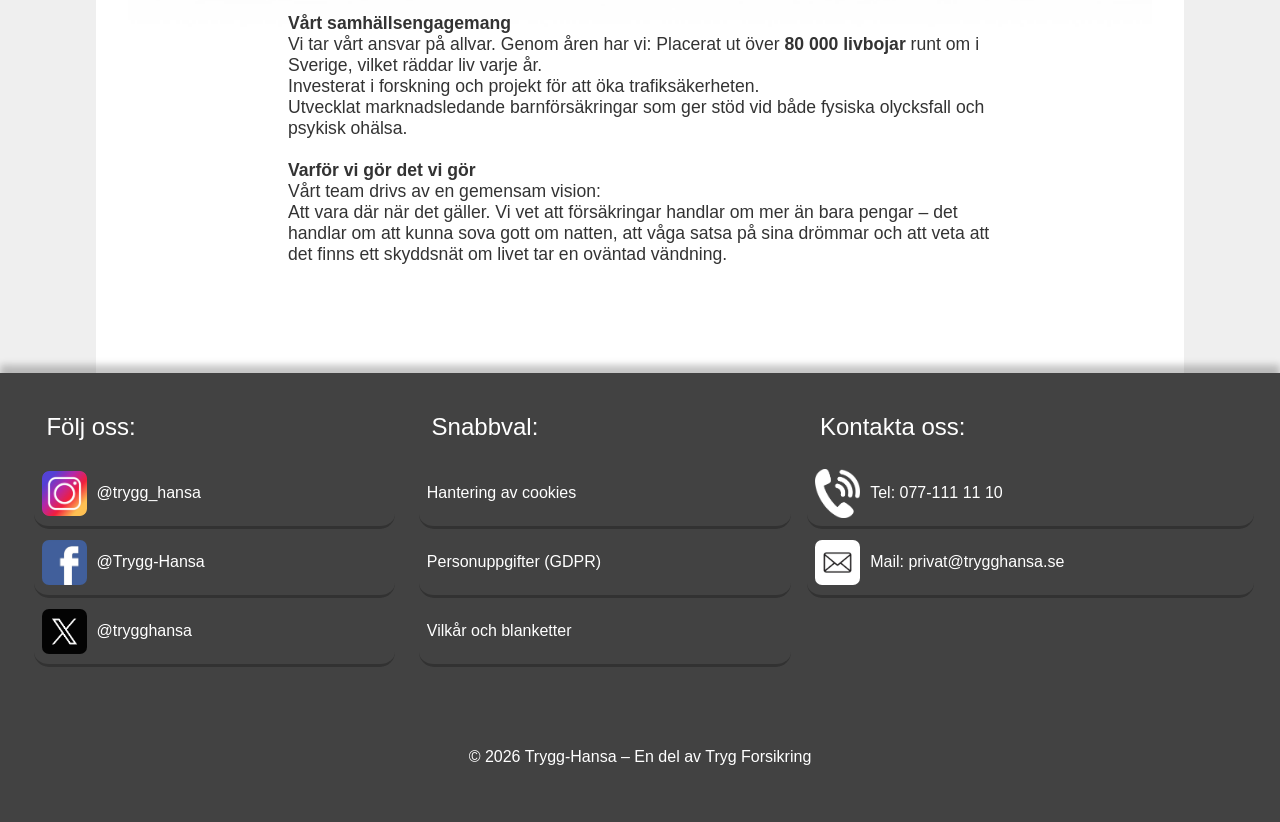
<file: index_startsida.html>
<!DOCTYPE html>
<html lang="sv">
<head>
  <meta charset="UTF-8">
  <meta name="viewport" content="width=device-width, initial-scale=1.0">
  <link rel="stylesheet" href="css/stylesheet.css">
  <link rel="stylesheet" href="css/style-index_startsida.css"> <!--Denna är sido-specifik-->
  <link rel="stylesheet" href="css/footer.css">
  <link rel="stylesheet" href="css/nav.css">
  <link rel="stylesheet" href="css/header.css">
  <title>Trygg-Hansa/Startsida</title>

</head>
<body>
  <section id="wrapper">
    <header>
      <img src="img/Ny_trygg_hansa_logga.jpg" alt="Trygg-Hansa loggan">
      <div id="header_content">
        <a href="index_försäkringar.html" class="header_link">
          <div class="header_hyperlinks">
            <img src="img/Trygg-Hansa-ikon.png" alt="Trygg-Hansa Ikon">
            <p>Försäkringar</p>
          </div>
        </a>
        <a href="index_kundservice.html" class="header_link">
          <div class="header_hyperlinks header_link_border_sec">
            <img src="img/Telefon-ikon.png" alt="Telefon Ikon">
            <p>Kundservice</p>
          </div>
        </a>
        <a href="index_startsida.html" class="header_link">
          <div class="header_hyperlinks header_link_border_sec">
            <img src="img/home.png" alt="Hus Ikon">
            <p>Startsida</p>
          </div>
        </a>
        <a href="index_logga_in.html" class="header_link">
          <div class="header_hyperlinks header_link_border_sec">
            <img src="img/Profil-ikon.png" alt="Logga In Ikon">
            <p>Logga in</p>
          </div>
        </a>
      </div>
    </header>

    <nav>
      <div id="shadow_behind_nav"></div>
      <div id="nav_content">
        <a href="index_startsida.html" class="nav_link">
          <div class="nav_hyperlinks">
            <img src="img/home.png" alt="Hus Ikon">
            <p>Startsida</p>
          </div>
        </a>
        <a href="index_logga_in.html" class="nav_link">
          <div class="nav_hyperlinks">
            <img src="img/Profil-ikon.png" alt="Profil Ikon">
            <p>Logga in</p>
          </div>
        </a>
        <a href="index_kundservice.html" class="nav_link">
          <div class="nav_hyperlinks">
            <img src="img/Telefon-ikon.png" alt="Telefon Ikon">
            <p>Kundservice</p>
          </div>
        </a>
        <a href="index_försäkringar.html" class="nav_link">
          <div class="nav_hyperlinks">
            <img src="img/Trygg-Hansa-ikon.png" alt="Trygg-Hansa Ikon">
            <p>Försäkringar</p>
          </div>
        </a>
        <img id="nav_button" src="img/Pil.png" alt="Meny Icon">
      </div>
    </nav>

    <main id="home_page_sec">
      <div id="image_sec">
        <img src="img/Grupp_collegor_som_pratar.webp" alt="Grupp_collegor_som_pratar">
        <h1><b>Vi hos <br> Trygg-Hansa</b></h1>
        <section id="hwo_are_we_beside_img">
          <h2>Vilka är vi?</h2>
            <p>
              Trygg-Hansa är inte bara ett försäkringsbolag – vi är en del av den svenska historien. Sedan vi grundades 1828 har vårt uppdrag varit detsamma: att skapa en tryggare vardag för människor, företag och djur. Idag är vi ett av Sveriges största och mest etablerade försäkringsbolag, och vi är stolta över att vara en trygg hamn för över 1,3 miljoner kunder.
            </p>
            <h3>Vår filosofi: Förebygga hellre än att bara ersätta</h3>
            <p>
              Vi tror att den bästa skadan är den som aldrig inträffar. Därför lägger vi stor vikt vid det förebyggande arbetet. Från våra ikoniska livbojar vid svenska vatten till digitala verktyg som hjälper dig att undvika vattenskador i hemmet – vårt mål är att du ska känna dig säker, oavsett var i livet du befinner dig.
            </p>
        </section>
      </div>
  
      <div id="text_sec">
        <!--Massa AI Text-->
        <section id="hwo_are_we_below_img">
          <h2>Vilka är vi?</h2>
          <p>
            Trygg-Hansa är inte bara ett försäkringsbolag – vi är en del av den svenska historien. Sedan vi grundades 1828 har vårt uppdrag varit detsamma: att skapa en tryggare vardag för människor, företag och djur. Idag är vi ett av Sveriges största och mest etablerade försäkringsbolag, och vi är stolta över att vara en trygg hamn för över 1,3 miljoner kunder.
          </p>
          <h3>Vår filosofi: Förebygga hellre än att bara ersätta</h3>
          <p>
            Vi tror att den bästa skadan är den som aldrig inträffar. Därför lägger vi stor vikt vid det förebyggande arbetet. Från våra ikoniska livbojar vid svenska vatten till digitala verktyg som hjälper dig att undvika vattenskador i hemmet – vårt mål är att du ska känna dig säker, oavsett var i livet du befinner dig.
          </p>
        </section>
        <section id="team_of_experts">
          <h2>Ett team av experter</h2>
          <div id="team_of_experts_img_sec">
            <img class="slightly_smaller_img" src="img/trygg-hansas_ledningsgrupp_vänster_profil.jpg" alt="En av de nyaledarna för Trygg-Hansa, vänd mot kameran med ett léende (Lång man)">
            <img id="slightly_bigger_img" src="img/trygg-hansas_ledningsgrupp_mitten_profil.jpg" alt="En av de nyaledarna för Trygg-Hansa, vänd mot kameran med ett léende (Medel-lång kvinna)">
            <img class="slightly_smaller_img" src="img/trygg-hansas_ledningsgrupp_höger_profil.jpg" alt="En av de nyaledarna för Trygg-Hansa, vänd mot kameran med ett léende (Medel-lång man)">
          </div>
          <div id="team_of_experts_paragraf_sec">
            <p>
              Bakom varje försäkringsbrev och varje skadeanmälan finns vårt engagerade team. Hos Trygg-Hansa möter du: <br>
              <br>
              <b>Skaderådgivare:</b> Specialister som guidar dig genom svåra stunder med empati och expertkunskap. <br>
              <br>
              <b>Riskbedömare:</b> Experter som analyserar framtidens utmaningar, från klimatförändringar till digital säkerhet, för att ständigt förbättra våra skydd. <br>
              <br>
              <b>Hållbarhetsteam:</b> Medarbetare som arbetar dedikerat med att minska vårt klimatavtryck och driva sociala initiativ som främjar psykisk hälsa hos unga. <br>
              <br>
              Vi är ett team som kombinerar mångårig erfarenhet med modern innovation. Genom att förena mänsklig omtanke med smart teknik ser vi till att hjälpen alltid är nära till hands – oavsett om det sker via ett personligt samtal eller vår digitala plattform.
            </p>
          </div>
        </section>
        <section id="part_of_something_bigger_sec">
          <img src="img/Par_på_en_båt_gradient.jpg" alt="Ett par som skysser varran på en liten träbåt ute på en sjö">
          <h2>En del av något större</h2>
          <div id="part_of_something_bigger_paragraf_sec">
            <p>
              Trygg-Hansa är en del av den internationella försäkringskoncernen Tryg, vilket ger oss en unik styrka. Det betyder att vi kombinerar den lokala känslan och kännedomen om den svenska marknaden med den finansiella stabiliteten och innovationskraften hos en av Nordens största försäkringsaktörer. <br>
              <br>
              <b>Vårt samhällsengagemang</b> <br>
              Vi tar vårt ansvar på allvar. Genom åren har vi:
    
              Placerat ut över <b>80 000 livbojar</b> runt om i Sverige, vilket räddar liv varje år. <br>
    
              Investerat i forskning och projekt för att öka trafiksäkerheten. <br>
    
              Utvecklat marknadsledande barnförsäkringar som ger stöd vid både fysiska olycksfall och psykisk ohälsa. <br>
              <br>
              <b>Varför vi gör det vi gör</b> <br>
              Vårt team drivs av en gemensam vision: <br> Att vara där när det gäller. Vi vet att försäkringar handlar om mer än bara pengar – det handlar om att kunna sova gott om natten, att våga satsa på sina drömmar och att veta att det finns ett skyddsnät om livet tar en oväntad vändning.
            </p>
          </div>
        </section>
      </div>
    </main>
    

    <footer>
      <section id="footer_follow_sec">
        <h2>Följ oss:</h2>
        <a href="https://www.instagram.com/trygg_hansa/" class="footer_link">
          <div id="footer_follow_insta_sec">
            <img src="img/Instagrams_logga.jpg" alt="Instagram Logga">
            <p>@trygg_hansa</p>
          </div>
        </a>
        <a href="https://www.facebook.com/TryggHansa/" class="footer_link">
          <div id="footer_follow_facebook_sec">
            <img src="img/Facebook_logga.png" alt="Facebook Logga">
            <p>@Trygg-Hansa</p>
          </div>
        </a>
        <a href="https://x.com/trygghansa" class="footer_link">
          <div id="footer_follow_twitter_sec">
            <img src="img/Svart_X_logga.jpg" alt="X (Twitter) Logga">
            <p>@trygghansa</p>
          </div>
        </a>
      </section>
    
      <section id="footer_links_sec">
        <h2>Snabbval:</h2>
        <div id="footer_links_content">
          <a href="#" class="footer_link"><p>Hantering av cookies</p></a>
          <a href="#" class="footer_link"><p>Personuppgifter (GDPR)</p></a>
          <a href="#" class="footer_link"><p>Vilkår och blanketter</p></a>
        </div>
      </section>
    
      <section id="footer_contact_sec">
        <h2>Kontakta oss:</h2>
        <div id="footer_contact_links_div">
          <a href="Tel:+46739950078" class="footer_link">
            <div id="telefone_sec">
              <img src="img/Telefon-ikon.png" alt="Telefon ikon">
              <p>Tel: 077-111 11 10</p>
            </div>
          </a>
          <a href="https://mail.google.com/mail/u/0/#inbox?compose=DmwnWtMjKKdfPtjXfkHBjxpcJhPcvPMSHxdSKRrQVPqQRntxMJMqgvTfVmmDQDGrpDQRTVhnXskV" class="footer_link">
            <div id="mail_sec">
              <img src="img/Mejl-ikon.jpg" alt="Brev ikon">
              <p>Mail: privat@trygghansa.se</p>
            </div>
          </a>
        </div>
      </section>
    
      <div id="footer_bottom">
        <p>&copy; 2026 Trygg-Hansa – En del av Tryg Forsikring</p>
      </div>
    </footer>
  </section>

  <script src="js/main.js"></script>
</body>
</html>
</file>
<file: css/stylesheet.css>
:root{
    --nav_menu_pos: -66vh;
    --padding_val: 0.5em;
    --smaller_padding_val: 0.2em;
    --font_family: Tahoma, sans-serif;
    --box_shadow: 0px 0.5em 7px rgba(0, 0, 0, 0.226);
    --box_shadow_footer: 0px -0.5em 7px rgba(0, 0, 0, 0.226);
    --accent_colour: rgb(0, 168, 240); /*0, 168, 240 ("Baby-Blue"), valde "baby blue" för att den är o-offensiv och "snäll"/skön att titta på (mjuk färg). Färgen är även lite proffsig och enligt mig är visar den att man kan lita på företaget, det är inte en aggresiv/farlig färg*/
    --foreground_colour: white;
    --black_text_color: #333; /*Denna färgen har jag läst ska vara och tycker själv ser aningen mer proffsig ut. Att texten känns proffsig är viktigt då det visar att Trygg-Hansa vet vad de gör*/
    --none_or_block: none;
    --background_color: rgb(239, 239, 239);
}

body{
    background-color: var(--background_color);
    margin: 0;
    /*overflow-x: hidden; /*Denna koden hindrar användaren från att skrolla, så ifall sidan hamnar fel måste man ta bort denna, skrolla ått vänster och sen sätta tillbaks den igen :)*/
}

#wrapper {
    position: relative;
    width: 100%;
}

a{
    text-decoration: none;
}

html{
    scroll-behavior: smooth; /*För att detta ska fungera på windows måste man visst sätta på animationer i hjälpmedel i settings*/
}
</file>
<file: css/style-index_försäkringskategorisidor.css>
@media only screen and (max-width: 550px){
    #image_sec{
        height: 75vh;
        width: 100%;
        overflow: hidden;
        position: relative;
        box-shadow: var(--box_shadow);
        z-index: 0;
        margin-top: -9vh;
        display: flex;                      /*Innan jag använde flex använde jag AI genererad kod som var mindre effektiv än att bara använda flex*/
        align-items: center;
        justify-content: center;
    } 
    #image_sec img{
        filter: brightness(60%);
        width: 100%;
        height: 100%;
        object-fit: cover;
    }
    #image_text_sec{
        position: absolute;
        z-index: 1;
        display: flex;
        flex-direction: column;
        align-items: center;
        justify-content: center;
    }
    #image_text_sec p{
        position: absolute;
        z-index: 1;
        width: 100vw;
        color: white;
        font-family:Verdana, Geneva, Tahoma, sans-serif;
        text-align: center;
        font-size: 2.5em;
    }
    #mini_text_on_img{
        display: none;
    }

    #insurance_sec{
        background-color: var(--foreground_colour);
        width: 85vw;
        display: flex;
        flex-direction: column;
        margin: 0 auto;
        align-items: center;
    }
    #insurance_sec h3{
        color: var(--black_text_color);
        font-family: var(--font_family);
        text-align: center;
    }
    #insurance_sec p{
        color: var(--black_text_color);
        font-family: var(--font_family);
        padding: 0 3vw;
    }
    #insurance_choises_sec{
        display: flex;
        flex-direction: column;
        align-items: center;
    }

    #insurance_select_inkl_label_sec{
        text-align: center;
        border-top: dotted var(--background_color);
        padding-top: 5vh;
        margin-top: 3vh;
    }

    label{
        font-family: var(--font_family);       
    }

    #insurance_select_sec{
        display: flex;
        flex-direction: column;
        justify-content: space-around;
        padding-bottom: 10vh;
        padding-top: 3vh;
    }
    #insurance_select{
        appearance: none;
        width: 60vw;
        height: 6vh;
        display: flex;
        align-self: center;
        padding: 0 2vw;
        border: 3px solid var(--background_color);
        border-radius: 5px;
        box-shadow: var(--box_shadow);
        outline: none;
        color: var(--black_text_color);
    }
    #insurance_select::after{  /*Detta fungerar inte och jag kan inte lista ut varför*/
        content: "⌟";
        position: absolute;
        z-index: 1;
        width: 8px;
        height: 8px;
        border: 1px solid black;
    }

    #insurance_select_sec a{
        background-color: var(--foreground_colour);
        margin-top: 5vh;
        color: var(--black_text_color);
        font-weight: bold;
        border: solid var(--accent_colour) 3px;
        border-radius: 5px;
        width: 60vw;
        height: 5vh;
        display: flex;
        align-items: center;
        align-self: center;
        justify-content: center;
        box-shadow: var(--box_shadow);
        transition: box-shadow ease-in-out 0.2s, background-color ease-in-out 0.2s;
    }
    #insurance_select_sec a:hover{
        background-color: rgb(120, 202, 237);
        box-shadow: 0px 0.2em 7px rgba(0, 0, 0, 0.226);
        transition: box-shadow ease-in-out 0.2s, background-color ease-in-out 0.2s;
    }
    #insurance_select a:active{
        background-color: rgb(67, 185, 235);
        box-shadow: 0px 0em 7px rgba(0, 0, 0, 0.226);
        transition: box-shadow ease-in-out 0.2s, background-color ease-in-out 0.2s;
    }
}

@media only screen and (min-width: 551px){
    #image_sec{
        height: 75vh;
        width: 100%;
        overflow: hidden;
        position: relative;
        box-shadow: var(--box_shadow);
        z-index: 0;
        margin-top: -9vh;
        display: flex;                      /*Innan jag använde flex använde jag AI genererad kod som var mindre effektiv än att bara använda flex*/
        align-items: center;
        justify-content: center;
    } 
    #image_sec img{
        filter: brightness(60%);
        width: 100%;
        height: 100%;
        object-fit: cover;
    }
    #image_text_sec{
        position: absolute;
        z-index: 1;
        display: flex;
        flex-direction: column;
        align-items: center;
    }
    #image_text_sec p{
        position: relative;
        z-index: 1;
        width: 100vw;
        color: white;
        font-family:Verdana, Geneva, Tahoma, sans-serif;
        text-align: center;
        font-size: 2.5em;
    }
    #mini_text_on_img{
        position: relative;
        z-index: 1;
        width: 100vw;
        color: white;
        font-family:Verdana, Geneva, Tahoma, sans-serif;
        text-align: center;
        font-size: 1.7em;
        margin-top: -3vh;
        margin-bottom: -2vh;
    }
    #mini_text_below_img{
        display: none;
    }

    #insurance_sec{
        background-color: var(--foreground_colour);
        width: 85vw;
        margin: 0 auto;
        padding: 10vh 4vw;
        display: flex;
        flex-direction: column;
        display: grid;
        grid-template-columns: 1fr 1fr;
    }

    #insurance_info_sec{
        display: grid;
        grid-column: 1;
    }
    #insurance_select_inkl_label_sec{
        display: grid;
        grid-column: 2;
        height: 50vh;
        margin-top: -20vh;
        padding-left: 10vw;
    }
    #insurance_select_inkl_label_sec label{
        font-size: 1.5em;
        text-align: center;
        font-family: var(--font_family);
    }
    #insurance_select_sec{
        display: flex;
        flex-direction: column;
        justify-content: space-around;
        padding-bottom: 10vh;
    }
    #insurance_select{
        appearance: none;
        width: 40vw;
        height: 8vh;
        display: flex;
        align-self: center;
        padding: 0 2vw;
        border: 3px solid var(--background_color);
        border-radius: 5px;
        box-shadow: var(--box_shadow);
        outline: none;
        color: var(--black_text_color);
        font-size: 1em;
    }
    #insurance_select_sec a{
        background-color: var(--foreground_colour);
        margin-top: 5vh;
        color: var(--black_text_color);
        font-weight: bold;
        border: solid var(--accent_colour) 3px;
        border-radius: 5px;
        width: 40vw;
        height: 8vh;
        display: flex;
        align-items: center;
        align-self: center;
        justify-content: center;
        box-shadow: var(--box_shadow);
        transition: box-shadow ease-in-out 0.2s, background-color ease-in-out 0.2s;
    }
    #insurance_select_sec a:hover{
        background-color: rgb(120, 202, 237);
        box-shadow: 0px 0.2em 7px rgba(0, 0, 0, 0.226);
        transition: box-shadow ease-in-out 0.2s, background-color ease-in-out 0.2s;
    }
    #insurance_select a:active{
        background-color: rgb(67, 185, 235);
        box-shadow: 0px 0em 7px rgba(0, 0, 0, 0.226);
        transition: box-shadow ease-in-out 0.2s, background-color ease-in-out 0.2s;
    }
}
</file>
<file: css/footer.css>
.footer_link {
    text-decoration: none;
    color: inherit;
}

footer {
    background-color: rgb(66, 66, 66);
    color: white;
    box-shadow: var(--box_shadow_footer);
    position: relative;
    display: flex;
    flex-direction: column;
}

footer h2 {
    font-family: var(--font_family);
    font-size: 1.5em;
    font-weight: 100;
    padding-left: 1vw;
    color: white;
}

#footer_follow_sec a > div, #footer_links_content a {
    display: flex;
    align-items: center;
    gap: 10px;
    padding: 0.5em;
    margin-right: 1em;
    border-bottom: solid rgb(50, 50, 50);
    border-radius: 0px 0px 15px 15px;
}

#footer_follow_sec img, #footer_contact_sec img {
    width: 45px;
    border-radius: 7px;
}

#telefone_sec img {
    filter: invert();
}

p {
    font-family: var(--font_family);
}

@media only screen and (max-width: 550px) {
    footer {
        height: auto;
        padding-bottom: 20px;
        padding: 20px 2vw;
    }

    #telefone_sec, #mail_sec {
        display: flex;
        align-items: center;
        gap: 10px;
        padding: 0.5em;
        margin-right: 2em;
        border-bottom: solid rgb(50, 50, 50);
        border-radius: 0px 0px 15px 15px;
        width: fit-content;
        min-width: 60vw;
    }

    #footer_bottom {
        text-align: center;
        padding-top: 20px;
        margin-top: 5vh;
    }
}

@media only screen and (min-width: 551px) and (max-width: 700px) {
    footer {
        display: grid;
        grid-template-areas: 
            "f l"
            "k k"
            "b b";
        gap: 10px;
        padding: 20px 2vw;
    }

    #footer_follow_sec { 
        grid-area: f; 
    }
    #footer_links_sec { 
        grid-area: l; 
    }
    
    #footer_contact_sec { 
        grid-area: k; 
        display: flex;
        flex-direction: column;
    }
    #footer_contact_links_div{
        display: flex;
        justify-content: space-around;
    }

    /*denna koden fick jag från gemini*/
    #footer_contact_sec > a:nth-of-type(1), 
    #footer_contact_sec > a:nth-of-type(2) {
        display: inline-block;
        width: 48%;
    }

    #telefone_sec, #mail_sec {
        display: flex;
        align-items: center;
        gap: 10px;
        padding: 0.5em;
        border-bottom: solid rgb(50, 50, 50);
        border-radius: 0px 0px 15px 15px;
        width: auto;
    }

    #footer_bottom {
        grid-area: b;
        text-align: center;
        margin-top: 2vh;
    }
}

@media only screen and (min-width: 701px) {
    footer {
        min-height: 40vh;
        padding: 20px 2vw;
        display: grid;
        grid-template-areas: "f l k"
                             "b b b";
        grid-template-rows: 1fr auto;
    }

    #footer_follow_sec { 
        grid-area: f; 
        padding-left: 0.5em; 
    }
    #footer_links_sec { 
        grid-area: l; 
        padding-left: 0.5em; 
    }
    #footer_contact_sec { 
        grid-area: k; 
    }

    #footer_bottom { 
        grid-area: b; 
        text-align: center; 
        padding: 20px;   
        margin-top: 5vh;
    }

    #telefone_sec, #mail_sec {
        display: flex;
        align-items: center;
        gap: 10px;
        padding: 0.5em;
        border-bottom: solid rgb(50, 50, 50);
        border-radius: 0px 0px 15px 15px;
        width: auto;
    }
}
</file>
<file: css/nav.css>
@media only screen and (max-width: 300px) {
    .nav_hyperlinks{
        justify-content: center;
    }

    .nav_hyperlinks p{
        display: none;
    }
}

@media only screen and (max-width: 550px) {
    nav {
        position: sticky;
        top: 0vh; 
        width: 100%;
        height: 0;
        z-index: 100;
        display: flex;
        justify-content: center;
        z-index: 1;
    }
    
    #nav_button {
        height: 25px;
        position: relative;
        bottom: -2.5vh; 
        left: 50%;
        transform: translateX(-50%);
        filter: invert();
        cursor: pointer;
        z-index: 1;
    }
    
    /*Idéen att separera nav och nav content fick jag av Gemini. Men koden skrev jag själv*/
    #nav_content { 
        background-color: var(--accent_colour);
        height: 73vh;
        width: 60vw;
        position: absolute; 
        top: var(--nav_menu_pos);
        border-radius: 0px 0px 20px 20px;
        box-shadow: var(--box_shadow);
        transition: top 0.5s ease-in-out;
        z-index: 1;
        display: grid;
        grid-template-rows: 1fr 1fr 1fr 1fr 0.5fr;
    }
    
    #nav_content .nav_hyperlinks img {
        height: 8vh;
        filter: invert();
    }
    
    .nav_hyperlinks{
        grid-row: 1;
        display: flex;
        align-items: center;
        gap: 10px;
        padding: 0.5em;
        margin: 0.5em;
        border-bottom: solid rgb(113, 212, 255);
        border-radius: 0px 0px 15px 15px;
        color: white;
        font-weight: bold;
    }
    
    #shadow_behind_nav{
        position: fixed;
        top: 0;
        display: none;
        background-color: rgba(0, 0, 0, var(--see_through_val));
        height: 100vh;
        width: 100vw;
        transition: background-color 0.5s ease-in-out;
    }    
}

@media only screen and (min-width: 551px){
    nav {
        display: none;
    }
    
    #nav_button {
        display: none;
    }
    
    #nav_content { 
        display: none;
    }
    
    .nav_hyperlinks{
        display: none;
    }
    
    #shadow_behind_nav{
        display: none;
    }
}
</file>
<file: css/header.css>
@media only screen and (max-width: 550px){
    header img{
        width: 80%;
        height: 50%;
        object-fit: contain;
        margin-top: 4vh;
        margin-left: 50%;
        transform: translate(-50%);
        z-index: 2;
        position: relative;
    }

    header{
        background-color: var(--foreground_colour);
        height: 15vh;
        position: relative;
        z-index: 2;
    }

    #header_content img {
        display: none;
    }

    .header_hyperlinks p{
        display: none;
    }
}

@media only screen and (min-width: 551px) and (max-width: 1200px){
    header img{
        height: 50%;
        z-index: 2;
        position: relative;
        margin: 3vw;
        align-self: center;
    }

    header{
        background-color: var(--foreground_colour);
        height: 15vh;
        position: relative;
        z-index: 2;
        display: flex;
        justify-content: space-between;
    }

    #header_content{
        display: flex;
        flex-direction: row;
        align-items: center;
        margin-left: 5vw;
    }

    #header_content div{
        height: 10vh;
        display: flex;
    }

    #header_content img {
        height: 5vh;
    }

    .header_hyperlinks p{
        display: none;
    }

    .header_link_border_sec{
        border-left: solid rgba(0, 0, 0, 0.1);
    }
}

@media only screen and (min-width: 1201px){
    header img{
        height: 50%;
        z-index: 2;
        position: relative;
        margin: 3vw;
        align-self: center;
    }

    header{
        background-color: var(--foreground_colour);
        height: 15vh;
        position: relative;
        z-index: 2;
        display: flex;
        justify-content: space-around;
    }

    #header_content{
        display: flex;
        flex-direction: row;
        align-items: center;
        gap: 3vw;
        margin-right: 3vw;
        margin-left: -3vw;
        text-wrap: nowrap;
    }

    #header_content div{
        height: 10vh;
        display: flex;
    }

    #header_content img {
        height: 5vh;
    }

    .header_hyperlinks p{
        font-family: var(--font_family);
        font-size: large;
        font-weight: bold;
        color:  var(--black_text_color);
    }

    .header_link_border_sec{
        border-left: solid rgba(0, 0, 0, 0.1);
    }
}
</file>
<file: css/style-index_försäkringssida.css>
@media only screen and (max-width: 550px){
    #image_sec{
        height: 75vh;
        width: 100%;
        overflow: hidden;
        position: relative;
        z-index: 0;
        margin-top: -9vh;
        display: flex;                      /*Innan jag använde flex använde jag AI genererad kod som var mindre effektiv än att bara använda flex*/
        align-items: center;
        justify-content: center;
        box-shadow: var(--box_shadow);
    }
    #image_sec img{
        filter: brightness(60%);
        width: 100%;
        height: 100%;
        object-fit: cover;
    }
    #image_sec p{
        position: absolute;
        z-index: 1;
        width: 100vw;
        color: white;
        font-family:Verdana, Geneva, Tahoma, sans-serif;
        text-align: center;
        font-size: 2.5em;
    }

    #hero_sec{
        display: none;
    }
    #hero_sec a{
        display: none;
    }

    #insurance_sec{
        width: 85vw;
        background-color: var(--foreground_colour);
        margin: 0 auto;         /*Detta fick jag med hjälp av AI, vet inte varför det inte fungerar utan en nolla i mitten??*/
        display: flex;
        flex-direction: column;
    }

    .insurance_hyperlink{
        padding: 0 2vw;
        background-color: var(--foreground_colour);
        margin-top: 5vh;
        color: var(--black_text_color);
        font-weight: bold;
        border: solid var(--accent_colour) 3px;
        border-radius: 5px;
        width: fit-content;
        height: 5vh;
        display: flex;
        align-items: center;
        justify-content: center;
        box-shadow: var(--box_shadow);
        transition: box-shadow ease-in-out 0.2s, background-color ease-in-out 0.2s;
    }
    .insurance_hyperlink:hover{
        background-color: rgb(120, 202, 237);
        box-shadow: 0px 0.2em 7px rgba(0, 0, 0, 0.226);
        transition: box-shadow ease-in-out 0.2s, background-color ease-in-out 0.2s;
    }
    .insurance_hyperlink:active{
        background-color: rgb(67, 185, 235);
        box-shadow: 0px 0em 7px rgba(0, 0, 0, 0.226);
        transition: box-shadow ease-in-out 0.2s, background-color ease-in-out 0.2s;
    }

    #car_insurance{
        padding: 5vh 6vw;
    }
    #car_insurance_not_img{
        display: flex;
        flex-direction: column;
        align-items: center;
    }
    #car_insurance img{
        display: none;
    }

    #house_insurance{
        border-top: dotted var(--background_color);
        margin-top: 4vh;
        padding: 5vh 6vw;
    }
    #house_insurance_not_img{
        display: flex;
        flex-direction: column;
        align-items: center;
    }
    #house_insurance img{
        display: none;
    }

    #life_insurance{
        border-top: dotted var(--background_color);
        margin-top: 4vh;
        padding: 5vh 6vw;
    }
    #life_insurance_not_img{
        display: flex;
        flex-direction: column;
        align-items: center;
    }
    #life_insurance img{
        display: none;
    }

    #other_vehicle_insurances{
        border-top: dotted var(--background_color);
        margin-top: 4vh;
        padding: 5vh 6vw;
    }
    #other_vehicle_insurances_not_img{
        display: flex;
        flex-direction: column;
        align-items: center;
    }
    #other_vehicle_insurances img{
        display: none;
    }

    #animal_insurance{
        border-top: dotted var(--background_color);
        margin-top: 4vh;
        margin-bottom: 10vh;
        padding: 5vh 6vw;
    }
    #animal_insurance_not_img{
        display: flex;
        flex-direction: column;
        align-items: center;
    }
    #animal_insurance img{
        display: none;
    }
}  

@media only screen and (min-width: 551px) and (max-width: 1200px){
    #image_sec{
        z-index: 0;
        width: 100%;
        height: 100vh;
        display: flex;                      /*Innan jag använde flex använde jag AI genererad kod som var mindre effektiv än att bara använda flex*/
        align-items: center;
        padding-left: 5vw;
    }
    #image_sec img{
        filter: brightness(60%);
        width: 50vw;
        height: 85vh;
        overflow: hidden;
        object-fit: cover;
        box-shadow: var(--box_shadow);
        border-radius: 5px 0 0 5px;
    }
    #image_sec p{
        position: absolute;
        z-index: 1;
        width: 100vw;
        color: white;
        font-family:Verdana, Geneva, Tahoma, sans-serif;
        text-align: center;
        font-size: 2.5em;
        margin-left: -26.5vw;
    }

    #hero_sec{
        z-index: 1;
        display: flex;
        flex-direction: column;
        align-items: center;
        justify-content: center;
        gap: 30px;
        width: 41.5vw;
        height: 85vh;
        background-color: var(--foreground_colour);
        border-radius: 0 5px 5px 0;
        box-shadow: var(--box_shadow);
    }
    #hero_sec a{
        border: solid var(--accent_colour); 
        background-color: var(--foreground_colour);
        width: 30vw;
        height: 50px;
        display: flex;
        align-items: center;
        padding-left: 5vw;
        font-family: var(--font_family);
        color: var(--black_text_color);
        font-weight: bold;
        border-radius: 5px;
        box-shadow: var(--box_shadow);
        transition: box-shadow ease-in-out 0.2s, background-color ease-in-out 0.2s;
    }
    #hero_sec a:hover{
        background-color: rgb(120, 202, 237);
        box-shadow: 0px 0.2em 7px rgba(0, 0, 0, 0.226);
        transition: box-shadow ease-in-out 0.2s, background-color ease-in-out 0.2s;
    }
    #hero_sec a:active{
        background-color: rgb(67, 185, 235);
        box-shadow: 0px 0em 7px rgba(0, 0, 0, 0.226);
        transition: box-shadow ease-in-out 0.2s, background-color ease-in-out 0.2s;
    }

    #insurance_sec{
        width: 85vw;
        background-color: var(--foreground_colour);
        margin: 0 auto;     /*nollan finns för att den bara ska lägga auto på sidorna sa Gemini*/
        display: flex;
        flex-direction: column;
        padding-top: 10vh;
    }

    .insurance_hyperlink{
        padding: 0vh 1vw;
        background-color: var(--foreground_colour);
        margin-top: 5vh;
        color: var(--black_text_color);
        font-weight: bold;
        border: solid rgba(0, 0, 0, 0.231) 3px;
        border-radius: 5px;
        width: fit-content;
        height: 6vh;
        display: flex;
        align-items: center;
        justify-content: center;
        box-shadow: var(--box_shadow);
        transition: box-shadow ease-in-out 0.2s, background-color ease-in-out 0.2s;
    }
    .insurance_hyperlink:hover{
        background-color: rgb(120, 202, 237);
        box-shadow: 0px 0.2em 7px rgba(0, 0, 0, 0.226);
        transition: box-shadow ease-in-out 0.2s, background-color ease-in-out 0.2s;
    }
    .insurance_hyperlink:active{
        background-color: rgb(67, 185, 235);
        box-shadow: 0px 0em 7px rgba(0, 0, 0, 0.226);
        transition: box-shadow ease-in-out 0.2s, background-color ease-in-out 0.2s;
    }
    .insurance_text{
        padding-left: 8px;
        border-left: 4px solid rgba(0, 0, 0, 0.315);
        background-color: rgba(255, 255, 255, 0.767);
    }
    h3{
        font-size: 1.5em;
    }

    #car_insurance{
        margin-bottom: 6vh;
        padding: 4vh 6vw;
        display: flex;
        flex-direction: row;
        align-items: center;
    }
    #car_insurance_not_img{
        display: flex;
        flex-direction: column;
        align-items: flex-start;
        padding: 0 5vw;
        color: var(--black_text_color);
    }
    #car_insurance img{
        display: none;
    }

    #house_insurance{
        border-top: dotted var(--background_color);
        margin-bottom: 6vh;
        margin-bottom: 10vh;
        padding: 4vh 6vw;
        display: flex;
        flex-direction: row;
        align-items: center;
    }
    #house_insurance_not_img{
        display: flex;
        flex-direction: column;
        align-items: flex-start;
        padding: 0 5vw;
        color: var(--black_text_color);
    }
    #house_insurance img{
        display: none;
    }

    #life_insurance{
        border-top: dotted var(--background_color);
        margin-bottom: 6vh;
        margin-bottom: 10vh;
        padding: 4vh 6vw;
        display: flex;
        flex-direction: row;
        align-items: center;
    }
    #life_insurance_not_img{
        display: flex;
        flex-direction: column;
        align-items: flex-start;
        padding: 0 5vw;
        color: var(--black_text_color);
    }
    #life_insurance img{
        display: none;
    }

    #other_vehicle_insurances{
        border-top: dotted var(--background_color);
        margin-bottom: 6vh;
        margin-bottom: 10vh;
        padding: 4vh 6vw;
        display: flex;
        flex-direction: row;
        align-items: center;
    }
    #other_vehicle_insurances_not_img{
        display: flex;
        flex-direction: column;
        align-items: flex-start;
        padding: 0 5vw;
        color: var(--black_text_color);
    }
    #other_vehicle_insurances img{
        display: none;
    }

    #animal_insurance{
        border-top: dotted var(--background_color);
        margin-bottom: 6vh;
        margin-bottom: 10vh;
        padding: 4vh 6vw;
        display: flex;
        flex-direction: row;
        align-items: center;
    }
    #animal_insurance_not_img{
        display: flex;
        flex-direction: column;
        align-items: flex-start;
        padding: 0 5vw;
        color: var(--black_text_color);
    }
    #animal_insurance img{
        display: none;
    }
}

@media only screen and (min-width: 1201px){
    #image_sec{
        z-index: 0;
        width: 100%;
        height: 100vh;
        display: flex;                      /*Innan jag använde flex använde jag AI genererad kod som var mindre effektiv än att bara använda flex*/
        align-items: center;
        padding-left: 5vw;
    }
    #image_sec img{
        filter: brightness(60%);
        width: 600px;
        height: 85vh;
        overflow: hidden;
        object-fit: cover;
        box-shadow: var(--box_shadow);
        border-radius: 5px 0 0 5px;
    }
    #image_sec p{
        position: absolute;
        z-index: 1;
        width: 100vw;
        color: white;
        font-family:Verdana, Geneva, Tahoma, sans-serif;
        text-align: center;
        font-size: 2.5em;
        margin-left: -26.5vw;
    }

    #hero_sec{
        z-index: 1;
        display: flex;
        flex-direction: column;
        align-items: center;
        justify-content: center;
        gap: 30px;
        width: 41.5vw;
        height: 85vh;
        background-color: var(--foreground_colour);
        border-radius: 0 5px 5px 0;
        box-shadow: var(--box_shadow);
    }
    #hero_sec a{
        border: solid var(--accent_colour); 
        background-color: var(--foreground_colour);
        width: 30vw;
        height: 50px;
        display: flex;
        align-items: center;
        padding-left: 5vw;
        font-family: var(--font_family);
        color: var(--black_text_color);
        font-weight: bold;
        border-radius: 5px;
        box-shadow: var(--box_shadow);
        transition: box-shadow ease-in-out 0.2s, background-color ease-in-out 0.2s;
    }
    #hero_sec a:hover{
        background-color: rgb(120, 202, 237);
        box-shadow: 0px 0.2em 7px rgba(0, 0, 0, 0.226);
        transition: box-shadow ease-in-out 0.2s, background-color ease-in-out 0.2s;
    }
    #hero_sec a:active{
        background-color: rgb(67, 185, 235);
        box-shadow: 0px 0em 7px rgba(0, 0, 0, 0.226);
        transition: box-shadow ease-in-out 0.2s, background-color ease-in-out 0.2s;
    }

    #insurance_sec{
        width: 85vw;
        background-color: var(--foreground_colour);
        margin: 0 auto;     /*nollan finns för att den bara ska lägga auto på sidorna sa Gemini*/
        display: flex;
        flex-direction: column;
        padding-top: 10vh;
    }

    .insurance_hyperlink{
        padding: 0vh 1vw;
        background-color: var(--foreground_colour);
        margin-top: 5vh;
        color: var(--black_text_color);
        font-weight: bold;
        border: solid rgba(0, 0, 0, 0.231) 3px;
        border-radius: 5px;
        width: fit-content;
        height: 6vh;
        display: flex;
        align-items: center;
        justify-content: center;
        box-shadow: var(--box_shadow);
        transition: box-shadow ease-in-out 0.2s, background-color ease-in-out 0.2s;
    }
    .insurance_hyperlink:hover{
        background-color: rgb(120, 202, 237);
        box-shadow: 0px 0.2em 7px rgba(0, 0, 0, 0.226);
        transition: box-shadow ease-in-out 0.2s, background-color ease-in-out 0.2s;
    }
    .insurance_hyperlink:active{
        background-color: rgb(67, 185, 235);
        box-shadow: 0px 0em 7px rgba(0, 0, 0, 0.226);
        transition: box-shadow ease-in-out 0.2s, background-color ease-in-out 0.2s;
    }
    .insurance_text{
        padding-left: 8px;
        border-left: 4px solid rgba(0, 0, 0, 0.315);
    }
    h3{
        font-size: 1.5em;
    }

    #car_insurance{
        margin-bottom: 10vh;
        padding: 10vh 6vw;
        display: flex;
        flex-direction: row;
        align-items: center;
    }
    #car_insurance_not_img{
        display: flex;
        flex-direction: column;
        align-items: flex-start;
        margin-left: -100px;
        padding-right: 5vw;
        color: var(--black_text_color);
    }
    #car_insurance img{
        height: 80vh;
        margin-right: -159px;
        border-radius: 10px;
    }

    #house_insurance{
        margin-bottom: 10vh;
        padding: 10vh 6vw;
        display: flex;
        flex-direction: row;
        align-items: center;
    }
    #house_insurance_not_img{
        display: flex;
        flex-direction: column;
        align-items: flex-start;
        margin-left: -100px;
        padding-right: 5vw;
        color: var(--black_text_color);
    }
    #house_insurance img{
        height: 80vh;
        margin-right: -162px;
        border-radius: 10px;
    }

    #life_insurance{
        margin-bottom: 10vh;
        padding: 10vh 6vw;
        display: flex;
        flex-direction: row;
        align-items: center;
    }
    #life_insurance_not_img{
        display: flex;
        flex-direction: column;
        align-items: flex-start;
        margin-left: -100px;
        padding-right: 5vw;
        color: var(--black_text_color);
    }
    #life_insurance img{
        height: 80vh;
        margin-right: -160px;
        border-radius: 10px;
    }

    #other_vehicle_insurances{
        margin-bottom: 10vh;
        padding: 10vh 6vw;
        display: flex;
        flex-direction: row;
        align-items: center;
    }
    #other_vehicle_insurances_not_img{
        display: flex;
        flex-direction: column;
        align-items: flex-start;
        margin-left: -100px;
        padding-right: 5vw;
        color: var(--black_text_color);
    }
    #other_vehicle_insurances img{
        height: 80vh;
        margin-right: -172px;
        border-radius: 10px;
    }

    #animal_insurance{
        margin-bottom: 10vh;
        padding: 10vh 6vw;
        display: flex;
        flex-direction: row;
        align-items: center;
    }
    #animal_insurance_not_img{
        display: flex;
        flex-direction: column;
        align-items: flex-start;
        margin-left: -100px;
        padding-right: 5vw;
        color: var(--black_text_color);
    }
    #animal_insurance img{
        height: 80vh;
        margin-right: -150px;
        border-radius: 10px;
    }
}

h3{
    text-align: center;
    font-family: var(--font_family);
}
</file>
<file: css/style-index_kundservice.css>
h2{
    color: var(--black_text_color);
    font-family: var(--font_family);
}

@media only screen and (max-width: 550px){
    #image_sec{
        height: 75vh;
        width: 100%;
        overflow: hidden;
        position: relative;
        box-shadow: var(--box_shadow);
        z-index: 0;
        margin-top: -9vh;
        display: flex;
        align-items: center;
        justify-content: center;
    }
    
    #image_sec img{
        filter: brightness(60%);
        width: 100%;
        height: 100%;
        object-fit: cover;
    }
    
    #image_sec p{
        position: absolute;
        z-index: 1;
        width: 100vw;
        color: white;
        font-family:Verdana, Geneva, Tahoma, sans-serif;
        text-align: center;
        font-size: 2.5em;
    }

    #customer_service_sec{
        display: flex;
        flex-direction: column;
        align-items: center;
    }

    #hero_sec_below_img{
        background-color: var(--foreground_colour);
        width: 85vw;
        padding: 5vh 0;
        display: flex;
        flex-direction: column;
        align-items: center;
    }
    #hero_sec_beside_img{
        display: none;
    }
    
    #quick_select_sec{
        display: flex;
        flex-direction: column;
        align-items: center;
        gap: 10px;
        padding: 5vh 0;
    }

    .customer_service_sec_link{
        color: var(--black_text_color);
        font-weight: bold;
        border: solid var(--accent_colour) 3px;
        border-radius: 5px;
        width: 65vw;
        display: flex;
        align-items: center;
        justify-content: center;
        box-shadow: var(--box_shadow);
        transition: box-shadow ease-in-out 0.2s, background-color ease-in-out 0.2s;
    }

    .customer_service_sec_link:hover{
        background-color: rgb(120, 202, 237);
        box-shadow: 0px 0.2em 7px rgba(0, 0, 0, 0.226);
        transition: box-shadow ease-in-out 0.2s, background-color ease-in-out 0.2s;
        
    }

    .customer_service_sec_link:active{
        background-color: rgb(67, 185, 235);
        box-shadow: 0px 0em 7px rgba(0, 0, 0, 0.226);
        transition: box-shadow ease-in-out 0.2s, background-color ease-in-out 0.2s;
    }

    #report_damage_sec section{
        background-color: var(--foreground_colour);
        width: 85vw;
        padding-top: 5vh;
        padding-bottom: 10vh;
        display: flex;
        flex-direction: column;
        align-items: center;
        border-top: dotted var(--background_color);
    }
    #report_damage_sec p{
        text-align: center;
        padding: 0 5vw;
    }
    #report_damage_sec img{
        display: none;
    }

    #my_pages_sec section{
        background-color: var(--foreground_colour);
        width: 85vw;
        padding-top: 5vh;
        padding-bottom: 10vh;
        display: flex;
        flex-direction: column;
        align-items: center;
        border-top: dotted var(--background_color);
    }
    #my_pages_sec p{
        text-align: center;
        padding: 0 5vw;
    }
    #my_pages_sec img{
        display: none;
    }

    #insurance_check_sec section{
        background-color: var(--foreground_colour);
        width: 85vw;
        padding-top: 5vh;
        padding-bottom: 10vh;
        display: flex;
        flex-direction: column;
        align-items: center;
        border-top: dotted var(--background_color);
    }
    #insurance_check_sec p{
        text-align: center;
        padding: 0 5vw;
    }
    #insurance_check_sec img{
        display: none;
    }

    #common_questions_sec{
        padding-top: 5vh;
        padding-bottom: 10vh;
        border-top: dotted var(--background_color);
        background-color: var(--foreground_colour);
        width: 85vw;
        display: flex;
        flex-direction: column;
        align-items: center;
        gap: 3vh;
    }
    summary{
        padding: 4vh 2vw;
        font-family: var(--font_family);
        color: var(--black_text_color);
        font-weight: bold;
        border: solid var(--accent_colour) 3px;
        border-radius: 5px;
        width: 60vw;
        display: flex;
        align-items: center;
        justify-content: space-between;
        box-shadow: var(--box_shadow);
        transition: box-shadow ease-in-out 0.2s, background-color ease-in-out 0.2s;
    }
    summary:hover{
        background-color: rgb(120, 202, 237);
        box-shadow: 0px 0.2em 7px rgba(0, 0, 0, 0.226);
        transition: box-shadow ease-in-out 0.2s, background-color ease-in-out 0.2s;
    }
    summary:active{
        background-color: rgb(67, 185, 235);
        box-shadow: 0px 0em 7px rgba(0, 0, 0, 0.226);
        transition: box-shadow ease-in-out 0.2s, background-color ease-in-out 0.2s;
    }
    details{
        width: 60vw;
    }
    .details_text {
        margin-top: 10px;
        padding: 15px 2vw;
        border-left: 4px solid var(--accent_colour); 
        background-color: var(--background_color); 
    }
    
    summary::after { /*summary::after och details[open] summary::after Fick jag från Gemini*/
        content: '❯';
        display: inline-block;
        padding-right: 2vw;
        transition: transform 0.3s ease;
        color: var(--accent_colour);
        margin-left: 10vw;
    }
    details[open] summary::after {
        transform: rotate(90deg);
    }

    #send_mail_sec{
        padding-top: 5vh;
        padding-bottom: 10vh;
        border-top: dotted var(--background_color);
        width: 85vw;
        background-color: var(--foreground_colour);
        color: var(--black_text_color);
        display: flex;
        flex-direction: column;
        align-items: center;
    }
    #send_mail_sec p{
        padding: 0 5vw;
    }
    #enter_info_sec{
        display: flex;
        flex-direction: column;
        gap: 2vh;
    }
    .input_sec{
        display: flex;
        flex-direction: column;
        gap: 2vh;
    }
    .input_sec input{
        width: 60vw;
        padding: 2vh 3vw;
        font-size: 1em;
        border: 2px solid var(--background_color);
        border-radius: 5px;
        background-color: white;
        color: var(--black_text_color);
        font-family: var(--font_family);
        outline: none;
        transition: box-shadow ease 0.2s;
    }
    #enter_info_sec input:focus{
        box-shadow: 0px 0.1em 7px rgba(0, 0, 0, 0.226) inset;
        transition: box-shadow ease 0.2s;
    }
    #textarea_sec{
        padding-top: 2vh;
        border-top: dashed var(--background_color);
    }
    #textarea_sec textarea{
        width: 61.3vw;
        height: 10vh;
        padding: 2vh;
        font-size: 1em;
        font-family: var(--font_family);
        vertical-align: top;
        white-space: pre-wrap;
        overflow-y: auto;
        border: 2px solid var(--background_color);
        border-radius: 5px;
        outline: none;
        resize: none;
        transition: box-shadow ease 0.2s;
    }
    #textarea_sec textarea:focus{
        box-shadow: 0px 0.1em 7px rgba(0, 0, 0, 0.226) inset;
        transition: box-shadow ease 0.2s;
    }

    #continue_button{
        background-color: var(--foreground_colour);
        margin-top: 5vh;
        color: var(--black_text_color);
        font-weight: bold;
        border: solid var(--accent_colour) 3px;
        border-radius: 5px;
        width: 35vw;
        height: 5vh;
        display: flex;
        align-items: center;
        justify-content: center;
        box-shadow: var(--box_shadow);
        transition: box-shadow ease-in-out 0.2s, background-color ease-in-out 0.2s;
    }
    #continue_button:hover{
        background-color: rgb(120, 202, 237);
        box-shadow: 0px 0.2em 7px rgba(0, 0, 0, 0.226);
        transition: box-shadow ease-in-out 0.2s, background-color ease-in-out 0.2s;
    }
    #continue_button:active{
        background-color: rgb(67, 185, 235);
        box-shadow: 0px 0em 7px rgba(0, 0, 0, 0.226);
        transition: box-shadow ease-in-out 0.2s, background-color ease-in-out 0.2s;
    }

    #contact_sec{
        padding-top: 5vh;
        padding-bottom: 10vh;
        width: 85vw;
        background-color: var(--foreground_colour);
        border-top: dotted var(--background_color);
        display: flex;
        flex-direction: column;
    }
    #call_us_sec div{
        display: flex;
        flex-direction: column;
        align-items: center;
    }
    #call_us_sec h2{
        margin-bottom: -2vh;
        text-align: center; 
    }
    #call_us_sec a{
        background-color: var(--foreground_colour);
        color: var(--black_text_color);
        font-weight: bold;
        border: solid var(--accent_colour) 3px;
        border-radius: 5px;
        width: 40vw;
        height: 5vh;
        display: flex;
        align-items: center;
        justify-content: center;
        box-shadow: 0px 0.2em 7px rgba(0, 0, 0, 0.226);
        transition: box-shadow ease-in-out 0.2s, background-color ease-in-out 0.2s;
    }
    #call_us_sec a:active{
        background-color: rgb(67, 185, 235);
        box-shadow: 0px 0em 7px rgba(0, 0, 0, 0.226);
        transition: box-shadow ease-in-out 0.2s, background-color ease-in-out 0.2s;
    }
    .tiny_text{
        color: rgb(123, 123, 123);
        font-size: 2.5vh;
        text-align: center;
        margin-top: -2vh;
    }
    .slightly_bigger_text{
        font-size: 1.3em;
        margin-top: 10vh;
    }

    #AI_chat_sec{
        padding-top: 5vh;
        display: flex;
        flex-direction: column;
        align-items: center;
    }
    #AI_chat_sec p{
        text-align: center;
        padding: 0 5vw;
    }
    #AI_chat_sec a{
        background-color: var(--foreground_colour);
        margin-top: 5vh;
        color: var(--black_text_color);
        font-weight: bold;
        border: solid var(--accent_colour) 3px;
        border-radius: 5px;
        width: 45vw;
        height: 5vh;
        display: flex;
        align-items: center;
        justify-content: center;
        box-shadow: var(--box_shadow);
        transition: box-shadow ease-in-out 0.2s, background-color ease-in-out 0.2s;
    }
    #AI_chat_sec a:hover{
        background-color: rgb(120, 202, 237);
        box-shadow: 0px 0.2em 7px rgba(0, 0, 0, 0.226);
        transition: box-shadow ease-in-out 0.2s, background-color ease-in-out 0.2s;
    }
    #AI_chat_sec a:active{
        background-color: rgb(67, 185, 235);
        box-shadow: 0px 0em 7px rgba(0, 0, 0, 0.226);
        transition: box-shadow ease-in-out 0.2s, background-color ease-in-out 0.2s;
    }

    #side_foot_sec{
        padding-top: 5vh;
        padding-bottom: 10vh;
        width: 85vw;
        background-color: var(--foreground_colour);
        border-top: dotted var(--background_color);
        display: flex;
        flex-direction: column;
        align-items: center;
    }
    #side_foot_sec p{
        text-align: center;
        padding: 0 5vw;
    }
    #side_foot_sec a{
        background-color: var(--foreground_colour);
        margin-top: 5vh;
        color: var(--black_text_color);
        font-weight: bold;
        border: solid var(--accent_colour) 3px;
        border-radius: 5px;
        width: 60vw;
        height: 10vh;
        display: flex;
        align-items: center;
        justify-content: center;
        box-shadow: var(--box_shadow);
        transition: box-shadow ease-in-out 0.2s, background-color ease-in-out 0.2s;
    }
    #side_foot_sec a:hover{
        background-color: rgb(120, 202, 237);
        box-shadow: 0px 0.2em 7px rgba(0, 0, 0, 0.226);
        transition: box-shadow ease-in-out 0.2s, background-color ease-in-out 0.2s;
    }
    #side_foot_sec a:active{
        background-color: rgb(67, 185, 235);
        box-shadow: 0px 0em 7px rgba(0, 0, 0, 0.226);
        transition: box-shadow ease-in-out 0.2s, background-color ease-in-out 0.2s;
    }
}

@media only screen and (min-width: 551px) and (max-width: 1200px){
    #image_sec{
        z-index: 0;
        width: 100%;
        height: 100vh;
        display: flex;                      /*Innan jag använde flex använde jag AI genererad kod som var mindre effektiv än att bara använda flex*/
        align-items: center;
        padding-left: 5vw;
    }
    #image_sec img{
        filter: brightness(60%);
        width: 50vw;
        height: 85vh;
        overflow: hidden;
        object-fit: cover;
        box-shadow: var(--box_shadow);
        border-radius: 5px 0 0 5px;
    }
    #image_sec_p{
        position: absolute;
        z-index: 1;
        width: 100vw;
        color: white;
        font-family:Verdana, Geneva, Tahoma, sans-serif;
        text-align: center;
        font-size: 2.5em;
        margin-left: -26.5vw;
    }

    #hero_sec_beside_img{
        z-index: 1;
        display: flex;
        flex-direction: column;
        align-items: center;
        justify-content: center;
        gap: 30px;
        width: 41.5vw;
        height: 85vh;
        background-color: var(--foreground_colour);
        border-radius: 0 5px 5px 0;
        box-shadow: var(--box_shadow);
    }
    #hero_sec_beside_img a{
        border: solid var(--accent_colour); 
        background-color: var(--foreground_colour);
        width: 30vw;
        height: 50px;
        display: flex;
        align-items: center;
        padding-left: 5vw;
        font-family: var(--font_family);
        color: var(--black_text_color);
        font-weight: bold;
        border-radius: 5px;
        box-shadow: var(--box_shadow);
        transition: box-shadow ease-in-out 0.2s, background-color ease-in-out 0.2s;
    }
    #hero_sec_beside_img a:hover{
        background-color: rgb(120, 202, 237);
        box-shadow: 0px 0.2em 7px rgba(0, 0, 0, 0.226);
        transition: box-shadow ease-in-out 0.2s, background-color ease-in-out 0.2s;
    }
    #hero_sec_beside_img a:active{
        background-color: rgb(67, 185, 235);
        box-shadow: 0px 0em 7px rgba(0, 0, 0, 0.226);
        transition: box-shadow ease-in-out 0.2s, background-color ease-in-out 0.2s;
    }
    #hero_sec_below_img{
        display: none;
    }

    #customer_service_sec{
        width: 85vw;
        background-color: var(--foreground_colour);
        margin: 0 auto;
        display: flex;
        flex-direction: column;
    }

    .gray_customer_service_link{
        padding: 0vh 1vw;
        background-color: var(--foreground_colour);
        margin-top: 5vh;
        color: var(--black_text_color);
        font-weight: bold;
        border: solid rgba(0, 0, 0, 0.231) 3px;
        border-radius: 5px;
        width: fit-content;
        height: 6vh;
        display: flex;
        align-items: center;
        justify-content: center;
        box-shadow: var(--box_shadow);
        transition: box-shadow ease-in-out 0.2s, background-color ease-in-out 0.2s;
    }
    .gray_customer_service_link:hover{
        background-color: rgb(120, 202, 237);
        box-shadow: 0px 0.2em 7px rgba(0, 0, 0, 0.226);
        transition: box-shadow ease-in-out 0.2s, background-color ease-in-out 0.2s;
    }
    .gray_customer_service_link:active{
        background-color: rgb(67, 185, 235);
        box-shadow: 0px 0em 7px rgba(0, 0, 0, 0.226);
        transition: box-shadow ease-in-out 0.2s, background-color ease-in-out 0.2s;
    }

    .hyperlink_description_first_three{
        padding-left: 8px;
        border-left: 4px solid rgba(0, 0, 0, 0.315);
        padding-right: 5vw;
    }
    .hyperlink_description{
        padding-left: 8px;
        border-left: 4px solid rgba(0, 0, 0, 0.315);
        padding-right: 20vw;
    }

    #report_damage_sec{
        display: flex;
        flex-direction: column;
        align-items: flex-start;
        padding: 15vh 15vw;
        padding-bottom: 20vh;
    }
    #report_damage_sec img{
        display: none;
    }
    #my_pages_sec{
        display: flex;
        flex-direction: column;
        align-items: flex-start;
        padding: 15vh 15vw;
        padding-bottom: 20vh;
        border-top: dotted 4px var(--background_color);
    }
    #my_pages_sec img{
        display: none;
    }
    #insurance_check_sec{
        display: flex;
        flex-direction: column;
        align-items: flex-start;
        padding: 15vh 15vw;
        padding-bottom: 20vh;
        border-top: dotted 4px var(--background_color);
    }
    #insurance_check_sec img{
        display: none;
    }

    #common_questions_sec{
        border-top: dotted 4px var(--background_color);
        display: flex;
        flex-direction: column;
        align-items: flex-start;
        padding: 10vh 15vw;
        gap: 20px;
    }
    summary{
        padding: 4vh 2vw;
        font-family: var(--font_family);
        color: var(--black_text_color);
        font-weight: bold;
        border: solid rgba(0, 0, 0, 0.231) 3px;
        border-radius: 5px;
        width: 60vw;
        display: flex;
        align-items: center;
        justify-content: space-between;
        box-shadow: var(--box_shadow);
        transition: box-shadow ease-in-out 0.2s, background-color ease-in-out 0.2s;
    }
    summary:hover{
        background-color: rgb(120, 202, 237);
        box-shadow: 0px 0.2em 7px rgba(0, 0, 0, 0.226);
        transition: box-shadow ease-in-out 0.2s, background-color ease-in-out 0.2s;
    }
    summary:active{
        background-color: rgb(67, 185, 235);
        box-shadow: 0px 0em 7px rgba(0, 0, 0, 0.226);
        transition: box-shadow ease-in-out 0.2s, background-color ease-in-out 0.2s;
    }
    details{
        width: 60vw;
    }
    .details_text {
        margin-top: 20px;
        padding: 15px 2vw;
        border-left: 4px solid var(--accent_colour); 
        background-color: var(--background_color); 
    }
    
     /*summary::after och details[open] summary::after Fick jag från Gemini*/
     summary::after {
        content: '❯';
        display: inline-block;
        width: 1.5em;       /* Ger pilen en fast "box" att rotera i */
        text-align: center; /* Centrerar pilen i boxen */
        margin-right: 2vw;  /* Skapar avstånd till kanten utan att påverka boxens mitt */
        transform-origin: center;
        transition: transform 0.3s ease;
    }
    details[open] summary::after {
        transform: rotate(90deg);
    }

    #send_mail_sec{
        border-top: dotted 4px var(--background_color);
        padding-top: 5vh;
        padding-bottom: 10vh;
        background-color: var(--foreground_colour);
        color: var(--black_text_color);
        display: flex;
        flex-direction: column;
        align-items: flex-start;
        padding: 10vh 15vw;
        padding-bottom: 15vh;
    }
    #send_mail_sec p{
        padding: 0 1vw;
    }
    #enter_info_sec{
        display: flex;
        flex-direction: column;
        gap: 2vh;
    }
    .input_sec{
        display: flex;
        flex-direction: row;
        justify-content: flex-start;
        gap: 2vh;
    }
    .input_sec input{
        width: 20vw;
        padding: 2vh 3vw;
        font-size: 1em;
        border: 2px solid var(--background_color);
        border-radius: 5px;
        background-color: white;
        color: var(--black_text_color);
        font-family: var(--font_family);
        outline: none;
        transition: box-shadow ease 0.2s;
    }
    #enter_info_sec input:focus{
        box-shadow: 0px 0.1em 7px rgba(0, 0, 0, 0.226) inset;
        transition: box-shadow ease 0.2s;
    }
    #textarea_sec{
        padding-top: 2vh;
        border-top: dashed var(--background_color);
    }
    #textarea_sec textarea{
        width: 51.5vw;
        height: 20vh;
        padding: 2vh;
        font-size: 1em;
        font-family: var(--font_family);
        vertical-align: top;
        white-space: pre-wrap;
        overflow-y: auto;
        border: 2px solid var(--background_color);
        border-radius: 5px;
        outline: none;
        resize: none;
        transition: box-shadow ease 0.2s;
    }
    #textarea_sec textarea:focus{
        box-shadow: 0px 0.1em 7px rgba(0, 0, 0, 0.226) inset;
        transition: box-shadow ease 0.2s;
    }

    #continue_button{
        background-color: var(--foreground_colour);
        margin-top: 5vh;
        color: var(--black_text_color);
        font-weight: bold;
        border: solid rgba(0, 0, 0, 0.231) 3px;
        border-radius: 5px;
        width: 15vw;
        height: 7vh;
        white-space: nowrap;
        display: flex;
        align-items: center;
        justify-content: center;
        box-shadow: var(--box_shadow);
        transition: box-shadow ease-in-out 0.2s, background-color ease-in-out 0.2s;
    }
    #continue_button:hover{
        background-color: rgb(120, 202, 237);
        box-shadow: 0px 0.2em 7px rgba(0, 0, 0, 0.226);
        transition: box-shadow ease-in-out 0.2s, background-color ease-in-out 0.2s;
    }
    #continue_button:active{
        background-color: rgb(67, 185, 235);
        box-shadow: 0px 0em 7px rgba(0, 0, 0, 0.226);
        transition: box-shadow ease-in-out 0.2s, background-color ease-in-out 0.2s;
    }

    #contact_sec{
        border-top: dotted 4px var(--background_color);
        display: flex;
        flex-direction: column;
    }
    #call_us_sec h2{
        padding: 5vh 15vw;
        padding-top: 10vh;
    }
    #all_ways_to_conact_sec{
        display: flex;
        flex-direction: column; 
        border-bottom: dashed var(--background_color);
        margin: 0 15vw;
        padding-bottom: 10vh;
        width: 60vw;
        justify-self: flex-start;
        gap: 25px;
    }
    #private_contact_sec{
        display: flex;
        flex-direction: column;
        align-items: flex-start;
        justify-content: space-between;
        width: 30vw;
    }
    #buissness_contact_sec{
        display: flex;
        flex-direction: column;
        align-items: flex-start;
        justify-content: space-between;
        width: 30vw;
    }
    #emergency_contact_sec{
        display: flex;
        flex-direction: column;
        align-items: flex-start;
        justify-content: space-between;
        width: 30vw;
    }
    .slightly_bigger_text{
        font-weight: bold;
        font-size: 1.2em;
        color: var(--black_text_color);
    }
    .tiny_text{
        color: var(--black_text_color);
        padding-right: 4vw;
        height: 12vh;
        display: flex;
        align-items: center;
    }

    #AI_chat_sec{
        display: flex;
        flex-direction: column;
        align-items: flex-start;
        padding: 10vh 15vw;
        padding-bottom: 15vh;
    }

    #side_foot_sec{
        border-top: dotted 4px var(--background_color);
        display: flex;
        flex-direction: column;
        align-items: flex-start;
        padding: 10vh 0vw;
        padding-left: 15vw;
        margin-bottom: 10vh;
    }
    #all_side_foot_links_sec{
        display: flex;
        flex-direction: column;
        gap: 1vw;
    }
}

@media only screen and (min-width: 1201px){
    #image_sec{
        z-index: 0;
        width: 100%;
        height: 100vh;
        display: flex;
        align-items: center;
        padding-left: 5vw;
    }
    #image_sec img{
        filter: brightness(60%);
        width: 600px;
        height: 85vh;
        overflow: hidden;
        object-fit: cover;
        box-shadow: var(--box_shadow);
        border-radius: 5px 0 0 5px;
    }
    #image_sec_p{
        position: absolute;
        z-index: 1;
        width: 100vw;
        color: white;
        font-family:Verdana, Geneva, Tahoma, sans-serif;
        text-align: center;
        font-size: 2.5em;
        margin-left: -26.5vw;
    }

    #hero_sec_beside_img{
        z-index: 1;
        display: flex;
        flex-direction: column;
        align-items: center;
        justify-content: center;
        gap: 30px;
        width: 41.5vw;
        height: 85vh;
        background-color: var(--foreground_colour);
        border-radius: 0 5px 5px 0;
        box-shadow: var(--box_shadow);
    }
    #hero_sec_beside_img a{
        border: solid var(--accent_colour); 
        background-color: var(--foreground_colour);
        width: 30vw;
        height: 50px;
        display: flex;
        align-items: center;
        font-family: var(--font_family);
        color: var(--black_text_color);
        font-weight: bold;
        padding-left: 5vw;
        border-radius: 5px;
        box-shadow: var(--box_shadow);
        transition: box-shadow ease-in-out 0.2s, background-color ease-in-out 0.2s;
    }
    #hero_sec_beside_img a:hover{
        background-color: rgb(120, 202, 237);
        box-shadow: 0px 0.2em 7px rgba(0, 0, 0, 0.226);
        transition: box-shadow ease-in-out 0.2s, background-color ease-in-out 0.2s;
    }
    #hero_sec_beside_img a:active{
        background-color: rgb(67, 185, 235);
        box-shadow: 0px 0em 7px rgba(0, 0, 0, 0.226);
        transition: box-shadow ease-in-out 0.2s, background-color ease-in-out 0.2s;
    }
    #hero_sec_below_img{
        display: none;
    }  

    #customer_service_sec{
        width: 85vw;
        background-color: var(--foreground_colour);
        margin: 0 auto;
        display: flex;
        flex-direction: column;
    }

    .gray_customer_service_link{
        padding: 0vh 1vw;
        background-color: var(--foreground_colour);
        margin-top: 5vh;
        color: var(--black_text_color);
        font-weight: bold;
        border: solid rgba(0, 0, 0, 0.231) 3px;
        border-radius: 5px;
        width: fit-content;
        height: 6vh;
        display: flex;
        align-items: center;
        justify-content: center;
        box-shadow: var(--box_shadow);
        transition: box-shadow ease-in-out 0.2s, background-color ease-in-out 0.2s;
    }
    .gray_customer_service_link:hover{
        background-color: rgb(120, 202, 237);
        box-shadow: 0px 0.2em 7px rgba(0, 0, 0, 0.226);
        transition: box-shadow ease-in-out 0.2s, background-color ease-in-out 0.2s;
    }
    .gray_customer_service_link:active{
        background-color: rgb(67, 185, 235);
        box-shadow: 0px 0em 7px rgba(0, 0, 0, 0.226);
        transition: box-shadow ease-in-out 0.2s, background-color ease-in-out 0.2s;
    }

    .hyperlink_description_first_three{
        padding-left: 8px;
        border-left: 4px solid rgba(0, 0, 0, 0.315);
        padding-right: 5vw;
    }
    .hyperlink_description{
        padding-left: 8px;
        border-left: 4px solid rgba(0, 0, 0, 0.315);
        padding-right: 20vw;
    }

    #report_damage_sec{
        margin-bottom: 10vh;
        padding: 10vh 6vw;
        display: flex;
        flex-direction: row;
        align-items: center;
    }
    #report_damage_sec section{
        display: flex;
        flex-direction: column;
        align-items: flex-start;
        margin-left: -100px;
        padding-right: 5vw;
        color: var(--black_text_color);
    }
    #report_damage_sec img{
        height: 70vh;
        margin-right: -68px;
        border-radius: 10px;
    }

    #my_pages_sec{
        margin-bottom: 10vh;
        padding: 10vh 6vw;
        display: flex;
        flex-direction: row;
        align-items: center;
    }
    #my_pages_sec section{
        display: flex;
        flex-direction: column;
        align-items: flex-start;
        margin-left: -100px;
        padding-right: 5vw;
        color: var(--black_text_color);
    }
    #my_pages_sec img{
        height: 70vh;
        margin-right: -68px;
        border-radius: 10px;
    }

    #insurance_check_sec{
        margin-bottom: 10vh;
        padding: 10vh 6vw;
        display: flex;
        flex-direction: row;
        align-items: center;
    }
    #insurance_check_sec section{
        display: flex;
        flex-direction: column;
        align-items: flex-start;
        margin-left: -100px;
        padding-right: 5vw;
        color: var(--black_text_color);
    }
    #insurance_check_sec img{
        height: 70vh;
        margin-right: -68px;
        border-radius: 10px;
    }

    #common_questions_sec{
        border-top: dotted 4px var(--background_color);
        display: flex;
        flex-direction: column;
        align-items: flex-start;
        padding: 10vh 15vw;
        gap: 20px;
        padding-bottom: 15vh;
    }
    summary{
        padding: 4vh 2vw;
        font-family: var(--font_family);
        color: var(--black_text_color);
        font-weight: bold;
        border: solid rgba(0, 0, 0, 0.231) 3px;
        border-radius: 5px;
        width: 60vw;
        display: flex;
        align-items: center;
        justify-content: space-between;
        box-shadow: var(--box_shadow);
        transition: box-shadow ease-in-out 0.2s, background-color ease-in-out 0.2s;
    }
    summary:hover{
        background-color: rgb(120, 202, 237);
        box-shadow: 0px 0.2em 7px rgba(0, 0, 0, 0.226);
        transition: box-shadow ease-in-out 0.2s, background-color ease-in-out 0.2s;
    }
    summary:active{
        background-color: rgb(67, 185, 235);
        box-shadow: 0px 0em 7px rgba(0, 0, 0, 0.226);
        transition: box-shadow ease-in-out 0.2s, background-color ease-in-out 0.2s;
    }
    details{
        width: 60vw;
    }
    .details_text {
        margin-top: 20px;
        padding: 15px 2vw;
        border-left: 4px solid var(--accent_colour); 
        background-color: var(--background_color); 
    }
    
    /*summary::after och details[open] summary::after Fick jag från Gemini*/
    summary::after {
        content: '❯';
        display: inline-block;
        width: 1.5em;       /* Ger pilen en fast "box" att rotera i */
        text-align: center; /* Centrerar pilen i boxen */
        margin-right: 2vw;  /* Skapar avstånd till kanten utan att påverka boxens mitt */
        transform-origin: center;
        transition: transform 0.3s ease;
    }
    details[open] summary::after {
        transform: rotate(90deg);
    }

    #send_mail_sec{
        border-top: dotted 4px var(--background_color);
        padding-top: 5vh;
        padding-bottom: 10vh;
        background-color: var(--foreground_colour);
        color: var(--black_text_color);
        display: flex;
        flex-direction: column;
        align-items: flex-start;
        padding: 10vh 15vw;
        padding-bottom: 15vh;
    }
    #enter_info_sec{
        display: flex;
        flex-direction: column;
        gap: 2vh;
    }
    .input_sec{
        display: flex;
        flex-direction: row;
        justify-content: flex-start;
        gap: 2vh;
    }
    .input_sec input{
        width: 20vw;
        padding: 2vh 3vw;
        font-size: 1em;
        border: 2px solid var(--background_color);
        border-radius: 5px;
        background-color: white;
        color: var(--black_text_color);
        font-family: var(--font_family);
        outline: none;
        transition: box-shadow ease 0.2s;
    }
    #enter_info_sec input:focus{
        box-shadow: 0px 0.1em 7px rgba(0, 0, 0, 0.226) inset;
        transition: box-shadow ease 0.2s;
    }
    #textarea_sec{
        padding-top: 2vh;
        border-top: dashed var(--background_color);
    }
    #textarea_sec textarea{
        width: 51.5vw;
        height: 20vh;
        padding: 2vh;
        font-size: 1em;
        font-family: var(--font_family);
        vertical-align: top;
        white-space: pre-wrap;
        overflow-y: auto;
        border: 2px solid var(--background_color);
        border-radius: 5px;
        outline: none;
        resize: none;
        transition: box-shadow ease 0.2s;
    }
    #textarea_sec textarea:focus{
        box-shadow: 0px 0.1em 7px rgba(0, 0, 0, 0.226) inset;
        transition: box-shadow ease 0.2s;
    }

    #continue_button{
        padding: 0vh 1vw;
        background-color: var(--foreground_colour);
        margin-top: 5vh;
        color: var(--black_text_color);
        font-weight: bold;
        border: solid rgba(0, 0, 0, 0.231) 3px;
        border-radius: 5px;
        width: 8vw;
        height: 7vh;
        display: flex;
        align-items: center;
        justify-content: center;
        box-shadow: var(--box_shadow);
        transition: box-shadow ease-in-out 0.2s, background-color ease-in-out 0.2s;
    }
    #continue_button:hover{
        background-color: rgb(120, 202, 237);
        box-shadow: 0px 0.2em 7px rgba(0, 0, 0, 0.226);
        transition: box-shadow ease-in-out 0.2s, background-color ease-in-out 0.2s;
    }
    #continue_button:active{
        background-color: rgb(67, 185, 235);
        box-shadow: 0px 0em 7px rgba(0, 0, 0, 0.226);
        transition: box-shadow ease-in-out 0.2s, background-color ease-in-out 0.2s;
    }

    #contact_sec{
        border-top: dotted 4px var(--background_color);
        display: flex;
        flex-direction: column;
    }
    #call_us_sec h2{
        padding: 5vh 15vw;
        padding-top: 10vh;
    }
    #all_ways_to_conact_sec{
        display: flex;
        flex-direction: row;
        justify-content: center; 
        border-bottom: dashed var(--background_color);
        margin: 0 15vw;
        padding-bottom: 10vh;
        width: 60vw;
        justify-self: flex-start;
    }
    #private_contact_sec{
        display: flex;
        flex-direction: column;
        align-items: flex-start;
        justify-content: space-between;
        width: 20vw;
    }
    #buissness_contact_sec{
        display: flex;
        flex-direction: column;
        align-items: flex-start;
        justify-content: space-between;
        width: 20vw;
    }
    #emergency_contact_sec{
        display: flex;
        flex-direction: column;
        align-items: flex-start;
        justify-content: space-between;
        width: 20vw;
    }
    .slightly_bigger_text{
        font-weight: bold;
        font-size: 1.2em;
        color: var(--black_text_color);
    }
    .tiny_text{
        color: var(--black_text_color);
        padding-right: 4vw;
        height: 12vh;
        display: flex;
        align-items: center;
    }

    #AI_chat_sec{
        display: flex;
        flex-direction: column;
        align-items: flex-start;
        padding: 10vh 15vw;
        padding-bottom: 15vh;
    }

    #side_foot_sec{
        border-top: dotted 4px var(--background_color);
        display: flex;
        flex-direction: column;
        align-items: flex-start;
        padding: 10vh 0vw;
        padding-left: 15vw;
        margin-bottom: 10vh;
    }
    #all_side_foot_links_sec{
        display: flex;
        flex-direction: row;
        gap: 1vw;
    }
}

summary {
    list-style: none;
}
</file>
<file: css/style-index_logga_in.css>
h2{
    color: var(--black_text_color);
    font-family: var(--font_family);
}

@media only screen and (max-width: 550px){
    #log_in_sec{
        padding-top: 15vh;
        background-color: var(--foreground_colour);
        width: 85vw;
        display: flex;
        flex-direction: column;
        align-items: center;
        margin: 0 auto;
    }

    #BankID_and_text_sec{
        padding-top: 15vh;
        padding: 0 5vw;
        color: var(--black_text_color);
        display: flex;
        flex-direction: column;
        align-items: center;
    }
    #BankID_and_text_sec h2{
        text-align: center; 
        font-size: 2em;
    }
    #BankID_and_text_sec h3{
        color: var(--black_text_color);
        font-family: var(--font_family);
        text-align: center;
        font-size: 1em;
        padding-bottom: 5vh;
        margin-top: -0.5vh;
    }

    #BankID_sec{
        border-top: dotted var(--background_color);
        padding-top: 7.5vh;
        display: flex;
        flex-direction: column;
        gap: 4vh;
        padding-bottom: 7.5vh;
    }
    #BankID_sec a{
        color: var(--black_text_color);
        font-weight: bold;
        border: solid var(--accent_colour) 3px;
        border-radius: 5px;
        width: 65vw;
        display: flex;
        align-items: center;
        justify-content: center;
        box-shadow: var(--box_shadow);
        transition: box-shadow ease-in-out 0.2s, background-color ease-in-out 0.2s;
    }
    #BankID_sec a:hover{
        background-color: rgb(120, 202, 237);
        box-shadow: 0px 0.2em 7px rgba(0, 0, 0, 0.226);
        transition: box-shadow ease-in-out 0.2s, background-color ease-in-out 0.2s;
    }
    #BankID_sec a:active{
        background-color: rgb(67, 185, 235);
        box-shadow: 0px 0em 7px rgba(0, 0, 0, 0.226);
        transition: box-shadow ease-in-out 0.2s, background-color ease-in-out 0.2s;
    }

    #manual_log_in{
        padding-top: 5vh;
        padding-bottom: 10vh;
        border-top: dotted var(--background_color);
        background-color: var(--foreground_colour);
        width: 70vw;
        display: flex;
        flex-direction: column;
        align-items: center;
        gap: 3vh;
    }

    #log_in_with_google img{
        width: 8vw;
    }
    #log_in_with_google{
        gap: 8vw;
        padding: 0 2vw;
        color: var(--black_text_color);
        font-weight: bold;
        border: solid var(--accent_colour) 3px;
        border-radius: 5px;
        width: 65vw;
        display: flex;
        align-items: center;
        justify-content: center;
        box-shadow: var(--box_shadow);
        transition: box-shadow ease-in-out 0.2s, background-color ease-in-out 0.2s;
    }
    #log_in_with_google:hover{
        background-color: rgb(120, 202, 237);
        box-shadow: 0px 0.2em 7px rgba(0, 0, 0, 0.226);
        transition: box-shadow ease-in-out 0.2s, background-color ease-in-out 0.2s;
    }
    #log_in_with_google:active{
        background-color: rgb(67, 185, 235);
        box-shadow: 0px 0em 7px rgba(0, 0, 0, 0.226);
        transition: box-shadow ease-in-out 0.2s, background-color ease-in-out 0.2s;
    }

    #log_in_with_apple img{
        width: 10vw;
        filter: invert();
        margin-left: -3vw;
    }
    #log_in_with_apple{
        gap: 7vw;
        padding: 0 2vw;
        color: var(--black_text_color);
        font-weight: bold;
        border: solid var(--accent_colour) 3px;
        border-radius: 5px;
        width: 65vw;
        display: flex;
        align-items: center;
        justify-content: center;
        box-shadow: var(--box_shadow);
        transition: box-shadow ease-in-out 0.2s, background-color ease-in-out 0.2s;
    }
    #log_in_with_apple:hover{
        background-color: rgb(120, 202, 237);
        box-shadow: 0px 0.2em 7px rgba(0, 0, 0, 0.226);
        transition: box-shadow ease-in-out 0.2s, background-color ease-in-out 0.2s;
    }
    #log_in_with_apple:active{
        background-color: rgb(67, 185, 235);
        box-shadow: 0px 0em 7px rgba(0, 0, 0, 0.226);
        transition: box-shadow ease-in-out 0.2s, background-color ease-in-out 0.2s;
    }
    
    #log_in_with_mail{
        padding-top: 2vh;
        display: flex;
        flex-direction: column;
        align-items: center;
        gap: 3vh;
        border-top: dashed var(--background_color);
    }
    #log_in_with_mail input{
        width: 60vw;
        padding: 2vh 3vw;
        font-size: 1em;
        border: 2px solid var(--background_color);
        border-radius: 5px;
        background-color: white;
        color: var(--black_text_color);
        font-family: var(--font_family);
        outline: none;
        transition: box-shadow ease 0.2s;
    }
    #log_in_with_mail input:focus{
        box-shadow: 0px 0.1em 7px rgba(0, 0, 0, 0.226) inset;
        transition: box-shadow ease 0.2s;
    }

    #log_in_with_mail_buttons_sec{
        display: flex;
        flex-direction: column;
        align-items: center;
        gap: 3vh;
    }
    #log_in_with_mail_buttons_sec a{
        gap: 7vw;
        padding: 0 4vw;
        color: var(--black_text_color);
        font-weight: bold;
        border: solid var(--accent_colour) 3px;
        border-radius: 5px;
        height: fit-content;
        width: fit-content;
        display: flex;
        align-items: center;
        justify-content: center;
        box-shadow: var(--box_shadow);
        transition: box-shadow ease-in-out 0.2s, background-color ease-in-out 0.2s;
    }
    #log_in_with_mail_buttons_sec a:hover{
        background-color: rgb(120, 202, 237);
        box-shadow: 0px 0.2em 7px rgba(0, 0, 0, 0.226);
        transition: box-shadow ease-in-out 0.2s, background-color ease-in-out 0.2s;
    }
    #log_in_with_mail_buttons_sec a:active{
        background-color: rgb(67, 185, 235);
        box-shadow: 0px 0em 7px rgba(0, 0, 0, 0.226);
        transition: box-shadow ease-in-out 0.2s, background-color ease-in-out 0.2s;
    }

    #sign_in{
        display: flex;
        flex-direction: column;
        align-items: center;
        border-top: dashed var(--background_color);
        margin-top: 3vh;
    }
    #sign_in p{
        font-weight: bold;
    }
    #sign_in a{
        gap: 7vw;
        padding: 0 4vw;
        color: var(--black_text_color);
        font-weight: bold;
        border: solid var(--accent_colour) 3px;
        border-radius: 5px;
        height: 7.5vh;
        width: fit-content;
        display: flex;
        align-items: center;
        justify-content: center;
        box-shadow: var(--box_shadow);
        transition: box-shadow ease-in-out 0.2s, background-color ease-in-out 0.2s;
    }
    #sign_in a:hover{
        background-color: rgb(120, 202, 237);
        box-shadow: 0px 0.2em 7px rgba(0, 0, 0, 0.226);
        transition: box-shadow ease-in-out 0.2s, background-color ease-in-out 0.2s;
    }
    #sign_in a:active{
        background-color: rgb(67, 185, 235);
        box-shadow: 0px 0em 7px rgba(0, 0, 0, 0.226);
        transition: box-shadow ease-in-out 0.2s, background-color ease-in-out 0.2s;
    }
}

@media only screen and (min-width: 551px) and (max-width: 650px){
    #log_in_sec{
        border-top: dotted var(--background_color);
        background-color: var(--foreground_colour);
        width: 85vw;
        display: flex;
        flex-direction: column;
        align-items: center;
        margin: 0 auto;
    }

    #BankID_and_text_sec{
        padding-top: 15vh;
        padding: 0 15vw;
        color: var(--black_text_color);
        display: flex;
        flex-direction: column;
        align-items: center;
    }
    #BankID_and_text_sec h2{
        text-align: center; 
        font-size: 2em;
    }
    #BankID_and_text_sec h3{
        color: var(--black_text_color);
        font-family: var(--font_family);
        text-align: center;
        font-size: 1em;
        padding-bottom: 5vh;
        margin-top: -0.5vh;
    }

    #BankID_sec{
        border-top: dotted var(--background_color);
        padding-top: 7.5vh;
        display: flex;
        flex-direction: column;
        gap: 4vh;
        padding-bottom: 10vh;
    }
    #BankID_sec a{
        color: var(--black_text_color);
        font-weight: bold;
        border: solid var(--accent_colour) 3px;
        border-radius: 5px;
        width: 65vw;
        display: flex;
        align-items: center;
        justify-content: center;
        box-shadow: var(--box_shadow);
        transition: box-shadow ease-in-out 0.2s, background-color ease-in-out 0.2s;
    }
    #BankID_sec a:hover{
        background-color: rgb(120, 202, 237);
        box-shadow: 0px 0.2em 7px rgba(0, 0, 0, 0.226);
        transition: box-shadow ease-in-out 0.2s, background-color ease-in-out 0.2s;
    }
    #BankID_sec a:active{
        background-color: rgb(67, 185, 235);
        box-shadow: 0px 0em 7px rgba(0, 0, 0, 0.226);
        transition: box-shadow ease-in-out 0.2s, background-color ease-in-out 0.2s;
    }

    #manual_log_in{
        padding-top: 10vh;
        padding-bottom: 10vh;
        border-top: dotted var(--background_color);
        background-color: var(--foreground_colour);
        width: 70vw;
        display: flex;
        flex-direction: column;
        align-items: center;
        gap: 3vh;
    }

    #log_in_with_google img{
        height: 8vh;
    }
    #log_in_with_google{
        gap: 8vw;
        padding: 0 2vw;
        color: var(--black_text_color);
        font-weight: bold;
        border: solid var(--accent_colour) 3px;
        border-radius: 5px;
        width: 325px;
        height: 12.5vh;
        display: flex;
        align-items: center;
        justify-content: center;
        box-shadow: var(--box_shadow);
        transition: box-shadow ease-in-out 0.2s, background-color ease-in-out 0.2s;
    }
    #log_in_with_google:hover{
        background-color: rgb(120, 202, 237);
        box-shadow: 0px 0.2em 7px rgba(0, 0, 0, 0.226);
        transition: box-shadow ease-in-out 0.2s, background-color ease-in-out 0.2s;
    }
    #log_in_with_google:active{
        background-color: rgb(67, 185, 235);
        box-shadow: 0px 0em 7px rgba(0, 0, 0, 0.226);
        transition: box-shadow ease-in-out 0.2s, background-color ease-in-out 0.2s;
    }

    #log_in_with_apple img{
        height: 10vh; 
        filter: invert();
        margin-left: -15px;
    }
    #log_in_with_apple{
        gap: 8vw;
        padding: 0 2vw;
        color: var(--black_text_color);
        font-weight: bold;
        border: solid var(--accent_colour) 3px;
        border-radius: 5px;
        width: 325px;
        height: 12.5vh;
        display: flex;
        align-items: center;
        justify-content: center;
        box-shadow: var(--box_shadow);
        transition: box-shadow ease-in-out 0.2s, background-color ease-in-out 0.2s;
    }
    #log_in_with_apple:hover{
        background-color: rgb(120, 202, 237);
        box-shadow: 0px 0.2em 7px rgba(0, 0, 0, 0.226);
        transition: box-shadow ease-in-out 0.2s, background-color ease-in-out 0.2s;
    }
    #log_in_with_apple:active{
        background-color: rgb(67, 185, 235);
        box-shadow: 0px 0em 7px rgba(0, 0, 0, 0.226);
        transition: box-shadow ease-in-out 0.2s, background-color ease-in-out 0.2s;
    }
    
    #log_in_with_mail{
        margin-top: 2vh;
        padding-top: 4vh;
        display: flex;
        flex-direction: column;
        align-items: center;
        gap: 3vh;
        border-top: dashed var(--background_color);
    }
    #log_in_with_mail input{
        width: 60vw;
        padding: 2vh 3vw;
        font-size: 1em;
        border: 2px solid var(--background_color);
        border-radius: 5px;
        background-color: white;
        color: var(--black_text_color);
        font-family: var(--font_family);
        outline: none;
        transition: box-shadow ease 0.2s;
    }
    #log_in_with_mail input:focus{
        box-shadow: 0px 0.1em 7px rgba(0, 0, 0, 0.226) inset;
        transition: box-shadow ease 0.2s;
    }

    #log_in_with_mail_buttons_sec{
        display: flex;
        flex-direction: row;
        justify-content: center;
        gap: 10px;
        width: 75vw;
    }

    #log_in_with_mail_buttons_sec a{
        padding: 0 4vw;
        color: var(--black_text_color);
        font-weight: bold;
        border: solid var(--accent_colour) 3px;
        border-radius: 5px;
        height: 7.5vh;
        width: fit-content;
        display: flex;
        align-items: center;
        justify-content: center;
        box-shadow: var(--box_shadow);
        transition: box-shadow ease-in-out 0.2s, background-color ease-in-out 0.2s;
    }
    #log_in_with_mail_buttons_sec a:hover{
        background-color: rgb(120, 202, 237);
        box-shadow: 0px 0.2em 7px rgba(0, 0, 0, 0.226);
        transition: box-shadow ease-in-out 0.2s, background-color ease-in-out 0.2s;
    }
    #log_in_with_mail_buttons_sec a:active{
        background-color: rgb(67, 185, 235);
        box-shadow: 0px 0em 7px rgba(0, 0, 0, 0.226);
        transition: box-shadow ease-in-out 0.2s, background-color ease-in-out 0.2s;
    }

    #sign_in{
        display: flex;
        flex-direction: row;
        align-items: center;
        border-top: dashed var(--background_color);
        margin-top: 3vh;
        padding-top: 3vh;
        gap: 10px;
    }
    #sign_in p{
        font-weight: bold;
    }
    #sign_in a{
        gap: 7vw;
        padding: 0 1vw;
        color: var(--black_text_color);
        font-weight: bold;
        border: solid var(--accent_colour) 3px;
        border-radius: 5px;
        height: 7.5vh;
        width: fit-content;
        display: flex;
        align-items: center;
        justify-content: center;
        box-shadow: var(--box_shadow);
        transition: box-shadow ease-in-out 0.2s, background-color ease-in-out 0.2s;
    }
    #sign_in a:hover{
        background-color: rgb(120, 202, 237);
        box-shadow: 0px 0.2em 7px rgba(0, 0, 0, 0.226);
        transition: box-shadow ease-in-out 0.2s, background-color ease-in-out 0.2s;
    }
    #sign_in a:active{
        background-color: rgb(67, 185, 235);
        box-shadow: 0px 0em 7px rgba(0, 0, 0, 0.226);
        transition: box-shadow ease-in-out 0.2s, background-color ease-in-out 0.2s;
    }


}

@media only screen and (min-width: 651px){
    #log_in_sec{
        padding-top: 5vh;
        border-top: dotted var(--background_color);
        background-color: var(--foreground_colour);
        width: 85vw;
        display: flex;
        flex-direction: column;
        align-items: center;
        margin: 0 auto;
    }

    #BankID_and_text_sec{
        padding-top: 15vh;
        padding: 0 20vw;
        color: var(--black_text_color);
        display: flex;
        flex-direction: column;
        align-items: center;
    }
    #BankID_and_text_sec h2{
        text-align: center;
        font-size: 3em;
    }
    #BankID_and_text_sec h3{
        color: var(--black_text_color);
        font-family: var(--font_family);
        text-align: center;
        font-size: 1.2em;
        padding-bottom: 5vh;
        margin-top: -0.5vh;
    }

    #BankID_sec{
        display: flex;
        flex-direction: row;
        gap: 4vh;
        padding-bottom: 10vh;
    }
    #BankID_sec a{
        color: var(--black_text_color);
        font-weight: bold;
        border: solid var(--accent_colour) 3px;
        border-radius: 5px;
        width: 250px;
        display: flex;
        align-items: center;
        justify-content: center;
        box-shadow: var(--box_shadow);
        transition: box-shadow ease-in-out 0.2s, background-color ease-in-out 0.2s;
    }
    #BankID_sec a:hover{
        background-color: rgb(120, 202, 237);
        box-shadow: 0px 0.2em 7px rgba(0, 0, 0, 0.226);
        transition: box-shadow ease-in-out 0.2s, background-color ease-in-out 0.2s;
    }
    #BankID_sec a:active{
        background-color: rgb(67, 185, 235);
        box-shadow: 0px 0em 7px rgba(0, 0, 0, 0.226);
        transition: box-shadow ease-in-out 0.2s, background-color ease-in-out 0.2s;
    }

    #manual_log_in{
        padding-top: 7vh;
        padding-bottom: 10vh;
        border-top: dashed var(--background_color);
        background-color: var(--foreground_colour);
        width: 45vw;
        display: flex;
        flex-direction: column;
        align-items: center;
        gap: 3vh;
    }

    #log_in_with_google img{
        height: 8vh;
    }
    #log_in_with_google{
        gap: 8vw;
        padding: 0 2vw;
        color: var(--black_text_color);
        font-weight: bold;
        border: solid var(--accent_colour) 3px;
        border-radius: 5px;
        width: 325px;
        height: 60px;
        display: flex;
        align-items: center;
        justify-content: center;
        box-shadow: var(--box_shadow);
        transition: box-shadow ease-in-out 0.2s, background-color ease-in-out 0.2s;
    }
    #log_in_with_google:hover{
        background-color: rgb(120, 202, 237);
        box-shadow: 0px 0.2em 7px rgba(0, 0, 0, 0.226);
        transition: box-shadow ease-in-out 0.2s, background-color ease-in-out 0.2s;
    }
    #log_in_with_google:active{
        background-color: rgb(67, 185, 235);
        box-shadow: 0px 0em 7px rgba(0, 0, 0, 0.226);
        transition: box-shadow ease-in-out 0.2s, background-color ease-in-out 0.2s;
    }

    #log_in_with_apple img{
        height: 10vh; 
        filter: invert();
        margin-left: -16px; /*kompensation för att apple loggan är lite stygg och ocetrerad*/
    }
    #log_in_with_apple{
        gap: 7.8vw;         /*kompensation för att apple loggan är lite stygg och ocetrerad*/
        padding: 0 2vw;
        color: var(--black_text_color);
        font-weight: bold;
        border: solid var(--accent_colour) 3px;
        border-radius: 5px;
        width: 325px;
        height: 60px;
        display: flex;
        align-items: center;
        justify-content: center;
        box-shadow: var(--box_shadow);
        transition: box-shadow ease-in-out 0.2s, background-color ease-in-out 0.2s;
    }
    #log_in_with_apple:hover{
        background-color: rgb(120, 202, 237);
        box-shadow: 0px 0.2em 7px rgba(0, 0, 0, 0.226);
        transition: box-shadow ease-in-out 0.2s, background-color ease-in-out 0.2s;
    }
    #log_in_with_apple:active{
        background-color: rgb(67, 185, 235);
        box-shadow: 0px 0em 7px rgba(0, 0, 0, 0.226);
        transition: box-shadow ease-in-out 0.2s, background-color ease-in-out 0.2s;
    }
    
    #log_in_with_mail{
        margin-top: 4vh;
        padding-top: 6vh;
        width: 45vw;
        display: flex;
        flex-direction: column;
        align-items: center;
        font-weight: bold;
        gap: 3vh;
        border-top: dashed var(--background_color);
    }
    #log_in_with_mail input{
        width: 30vw;
        padding: 2vh 3vw;
        font-size: 1em;
        border: 2px solid var(--background_color);
        border-radius: 5px;
        background-color: white;
        color: var(--black_text_color);
        font-family: var(--font_family);
        outline: none;
        transition: box-shadow ease 0.2s;
    }
    #log_in_with_mail input:focus{
        box-shadow: 0px 0.1em 7px rgba(0, 0, 0, 0.226) inset;
        transition: box-shadow ease 0.2s;
    }

    #log_in_with_mail_buttons_sec{
        display: flex;
        flex-direction: row;
        justify-content: center;
        gap: 10px;
        width: 75vw;
        gap: 2vw;
    }
    #log_in_with_mail_buttons_sec a{
        padding: 0 2vw;
        color: var(--black_text_color);
        font-weight: bold;
        border: solid var(--accent_colour) 3px;
        border-radius: 5px;
        height: 7.5vh;
        width: fit-content;
        display: flex;
        align-items: center;
        justify-content: center;
        box-shadow: var(--box_shadow);
        transition: box-shadow ease-in-out 0.2s, background-color ease-in-out 0.2s;
    }
    #log_in_with_mail_buttons_sec a:hover{
        background-color: rgb(120, 202, 237);
        box-shadow: 0px 0.2em 7px rgba(0, 0, 0, 0.226);
        transition: box-shadow ease-in-out 0.2s, background-color ease-in-out 0.2s;
    }
    #log_in_with_mail_buttons_sec a:active{
        background-color: rgb(67, 185, 235);
        box-shadow: 0px 0em 7px rgba(0, 0, 0, 0.226);
        transition: box-shadow ease-in-out 0.2s, background-color ease-in-out 0.2s;
    }

    #sign_in{
        display: flex;
        flex-direction: row;
        justify-content: center;
        align-items: center;
        border-top: dashed var(--background_color);
        margin-top: 3vh;
        padding-top: 3vh;
        width: 45vw;
        gap: 10px;
    }
    #sign_in p{
        font-weight: bold;
    }
    #sign_in a{
        gap: 7vw;
        padding: 0 2vw;
        color: var(--black_text_color);
        font-weight: bold;
        border: solid var(--accent_colour) 3px;
        border-radius: 5px;
        height: 7.5vh;
        width: fit-content;
        display: flex;
        align-items: center;
        justify-content: center;
        box-shadow: var(--box_shadow);
        transition: box-shadow ease-in-out 0.2s, background-color ease-in-out 0.2s;
    }
    #sign_in a:hover{
        background-color: rgb(120, 202, 237);
        box-shadow: 0px 0.2em 7px rgba(0, 0, 0, 0.226);
        transition: box-shadow ease-in-out 0.2s, background-color ease-in-out 0.2s;
    }
    #sign_in a:active{
        background-color: rgb(67, 185, 235);
        box-shadow: 0px 0em 7px rgba(0, 0, 0, 0.226);
        transition: box-shadow ease-in-out 0.2s, background-color ease-in-out 0.2s;
    }
}
</file>
<file: css/style-index_startsida.css>
@media only screen and (max-width: 750px){
    #image_sec{
        height: 75vh;
        width: 100%;
        overflow: hidden;
        position: relative;
        box-shadow: var(--box_shadow);
        z-index: 0;
        margin-top: -9vh;
        display: flex;                      /*Innan jag använde flex använde jag AI genererad kod som var mindre effektiv än att bara använda flex*/
        align-items: center;
        justify-content: center;
    }
    #image_sec img{
        filter: brightness(60%);
        width: 100%;
        height: 100%;
        object-fit: cover;
    }
    #image_sec h1{
        position: absolute;
        z-index: 1;
        width: 100vw;
        color: white;
        font-family:Verdana, Geneva, Tahoma, sans-serif;
        text-align: center;
        font-size: 2.5em;
    }

    #text_sec{
        background-color: var(--foreground_colour);
        height: auto;
        width: 85vw;
        margin: auto;
        padding: var(--padding_val);
        font-family: var(--font_family);
    }
    #text_sec h2{
        color: var(--black_text_color);
        width: fit-content;
        padding: var(--smaller_padding_val);
    }  

    #hwo_are_we_below_img{
        padding-top: 5vh;
        padding-bottom: 5vh;
    }
    #hwo_are_we_beside_img{
        display: none;
    }
    #team_of_experts{
        border-top: dashed var(--background_color);
        padding-top: 5vh;
        padding-bottom: 5vh;
    }
    #team_of_experts_img_sec{
        display: none;
    }
    #part_of_something_bigger_sec{
        border-top: dashed var(--background_color);
        padding-top: 5vh;
        padding-bottom: 5vh;
    }
    #part_of_something_bigger_sec img{
        display: none;
    }
}

@media only screen and (min-width: 751px) and (max-width: 1200px){
    #image_sec{
        z-index: 0;
        width: 100%;
        height: 100vh;
        display: flex;                      /*Innan jag använde flex använde jag AI genererad kod som var mindre effektiv än att bara använda flex*/
        align-items: center;
        padding-left: 5vw;
    }
    #image_sec img{
        filter: brightness(60%);
        width: 40vw;
        height: 85vh;
        overflow: hidden;
        object-fit: cover;
        box-shadow: var(--box_shadow);
        border-radius: 5px 0 0 5px;
    }
    #image_sec h1{
        position: absolute;
        z-index: 1;
        width: 100vw;
        color: white;
        font-family:Verdana, Geneva, Tahoma, sans-serif;
        text-align: center;
        font-size: 2.5em;
        margin-left: -26.5vw;
    }

    #image_sec h2{
        color: var(--black_text_color);
        width: fit-content;
        padding: var(--smaller_padding_val);
        font-family: var(--font_family);
    }  

    #text_sec{
        width: 85vw;
        background-color: var(--foreground_colour);
        margin: 0 auto;
    }

    #hwo_are_we_below_img{
        display: none;
    }
    #hwo_are_we_beside_img{
        z-index: 1;
        display: flex;
        flex-direction: column;
        align-items: flex-start;
        justify-content: center;
        width: 48vw;
        height: 85vh;
        background-color: var(--foreground_colour);
        border-radius: 0 5px 5px 0;
        box-shadow: var(--box_shadow);
        gap: 25px;
    }
    #hwo_are_we_beside_img p, #hwo_are_we_beside_img h2, #hwo_are_we_beside_img h3{
        margin: 0 5vw;
        font-family: var(--font_family);
    }
    
    #team_of_experts{
        padding-top: 15vh;
        display: flex;
        flex-direction: column;
        align-items: center;
        color: var(--black_text_color);
        font-family: var(--font_family);
    }
    #team_of_experts h2{
        margin: 10vh 0;
        font-size: 2.5em;
    }

    #team_of_experts_img_sec{
        margin: 0 auto;
        padding: 5vh 0;
        display: flex;
        flex-direction: row;
        justify-content: center;
        align-items: center;
        border-top: dashed 4px var(--background_color);
        border-bottom: dashed 4px var(--background_color);
    }
    .slightly_smaller_img{
        width: 18vw;
        border-radius: 5px;
    }
    #slightly_bigger_img{
        width: 22vw;
        margin: 0 5vw;
        border-radius: 5px;
    }

    #team_of_experts_paragraf_sec{
        padding: 5vh 15vw;
        font-size: 1.1em;
    }

    #part_of_something_bigger_sec{
        display: flex;
        flex-direction: column;
        align-items: center;
        font-family: var(--font_family);
        color: var(--black_text_color);
        padding-top: 30vh;
    }
    #part_of_something_bigger_sec img{
        width: 80vw;
        border-radius: 5px;
    }
    #part_of_something_bigger_sec h2{
        margin-top: -40vh;
        margin-bottom: 100px;
        font-size: 3em;
    }

    #part_of_something_bigger_paragraf_sec{
        display: flex;
        flex-direction: column;
        align-items: center;
        padding: 0 15vw;
        margin-bottom: 10vh;
        font-size: 1.1em;
    }
    
}

@media only screen and (min-width: 1201px){
    #image_sec{
        z-index: 0;
        width: 100%;
        height: 100vh;
        display: flex;
        align-items: center;
        padding-left: 5vw;
    }
    #image_sec img{
        filter: brightness(60%);
        width: 600px;
        height: 85vh;
        overflow: hidden;
        object-fit: cover;
        box-shadow: var(--box_shadow);
        border-radius: 5px 0 0 5px;
    }
    #image_sec h1{
        position: absolute;
        z-index: 1;
        width: 100vw;
        color: white;
        font-family:Verdana, Geneva, Tahoma, sans-serif;
        text-align: center;
        font-size: 2.5em;
        margin-left: -26.5vw;
    }

    #image_sec h2{
        color: var(--black_text_color);
        width: fit-content;
        padding: var(--smaller_padding_val);
    }  

    #text_sec{
        width: 85vw;
        background-color: var(--foreground_colour);
        margin: 0 auto;
    }

    #hwo_are_we_below_img{
        display: none;
    }
    #hwo_are_we_beside_img{
        z-index: 1;
        display: flex;
        flex-direction: column;
        align-items: flex-start;
        justify-content: center;
        width: 41.5vw;
        height: 85vh;
        background-color: var(--foreground_colour);
        border-radius: 0 5px 5px 0;
        box-shadow: var(--box_shadow);
        gap: 25px;
    }
    #hwo_are_we_beside_img p, #hwo_are_we_beside_img h2, #hwo_are_we_beside_img h3{
        margin: 0 5vw;
        font-family: var(--font_family);
    }

    #team_of_experts{
        padding-top: 15vh;
        display: flex;
        flex-direction: column;
        align-items: center;
        color: var(--black_text_color);
        font-family: var(--font_family);
    }
    #team_of_experts h2{
        margin: 10vh 0;
        font-size: 2.5em;
    }

    #team_of_experts_img_sec{
        margin: 0 auto;
        padding: 5vh 0;
        display: flex;
        flex-direction: row;
        justify-content: center;
        align-items: center;
        border-top: dashed 4px var(--background_color);
        border-bottom: dashed 4px var(--background_color);
    }
    .slightly_smaller_img{
        width: 18vw;
        border-radius: 5px;
    }
    #slightly_bigger_img{
        width: 22vw;
        margin: 0 5vw;
        border-radius: 5px;
    }

    #team_of_experts_paragraf_sec{
        padding: 5vh 15vw;
        font-size: 1.1em;
    }

    #part_of_something_bigger_sec{
        display: flex;
        flex-direction: column;
        align-items: center;
        font-family: var(--font_family);
        color: var(--black_text_color);
        padding-top: 30vh;
    }
    #part_of_something_bigger_sec img{
        width: 80vw;
        border-radius: 5px;
    }
    #part_of_something_bigger_sec h2{
        margin-top: -325px;
        margin-bottom: 100px;
        font-size: 3em;
    }

    #part_of_something_bigger_paragraf_sec{
        display: flex;
        flex-direction: column;
        align-items: center;
        padding: 0 15vw;
        margin-bottom: 10vh;
        font-size: 1.1em;
    }
    
}
</file>
